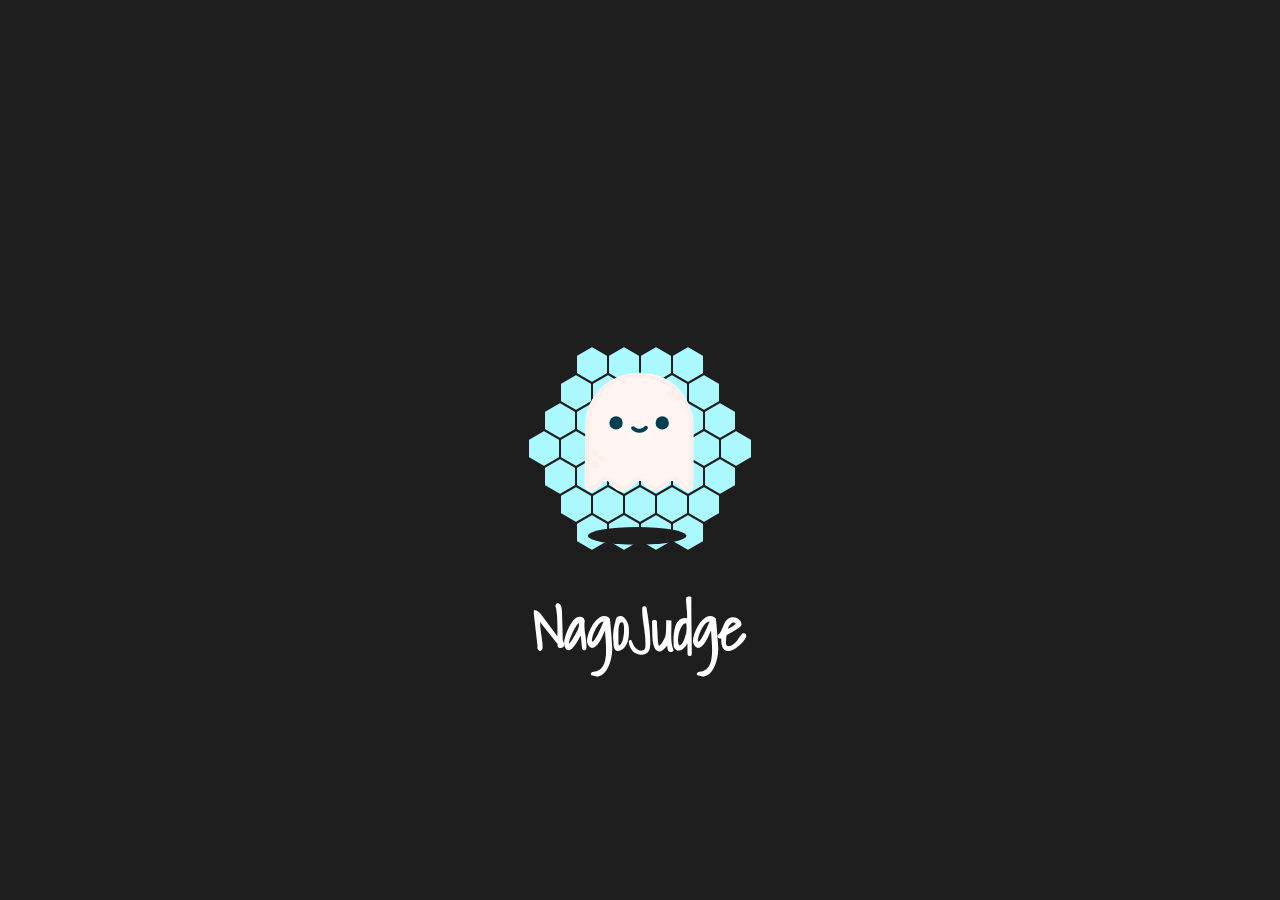
<file: NJudge/web/index.html>
<!doctype html>
<html>
    <head>
        <meta charset="UTF-8">
        <link rel="stylesheet" type="text/css" href="css/style.css">
        <link href='https://fonts.googleapis.com/css?family=Shadows+Into+Light' rel='stylesheet' type='text/css'>
        <link rel="icon" type="image/ico" href="img/logo-icon.png"/>
        <style>
            .title-main{
                color: #ffffff;
                font-family: 'Shadows Into Light', cursive;
                font-size: 30px;
            }
            .position-main{
                text-align: center;
                position: fixed;
                top: 60%;
                left: 35%;
                right: 35%;
            }
        </style>
        <title> NagoJudge </title>
    </head>
    <body>
        <div class="socket">
            <div class="gel center-gel">
                <div class="hex-brick h1"></div>
                <div class="hex-brick h2"></div>
                <div class="hex-brick h3"></div>
            </div>
            <div class="gel c1 r1">
                <div class="hex-brick h1"></div>
                <div class="hex-brick h2"></div>
                <div class="hex-brick h3"></div>
            </div>
            <div class="gel c2 r1">
                <div class="hex-brick h1"></div>
                <div class="hex-brick h2"></div>
                <div class="hex-brick h3"></div>
            </div>
            <div class="gel c3 r1">
                <div class="hex-brick h1"></div>
                <div class="hex-brick h2"></div>
                <div class="hex-brick h3"></div>
            </div>
            <div class="gel c4 r1">
                <div class="hex-brick h1"></div>
                <div class="hex-brick h2"></div>
                <div class="hex-brick h3"></div>
            </div>
            <div class="gel c5 r1">
                <div class="hex-brick h1"></div>
                <div class="hex-brick h2"></div>
                <div class="hex-brick h3"></div>
            </div>
            <div class="gel c6 r1">
                <div class="hex-brick h1"></div>
                <div class="hex-brick h2"></div>
                <div class="hex-brick h3"></div>
            </div>

            <div class="gel c7 r2">
                <div class="hex-brick h1"></div>
                <div class="hex-brick h2"></div>
                <div class="hex-brick h3"></div>
            </div>

            <div class="gel c8 r2">
                <div class="hex-brick h1"></div>
                <div class="hex-brick h2"></div>
                <div class="hex-brick h3"></div>
            </div>
            <div class="gel c9 r2">
                <div class="hex-brick h1"></div>
                <div class="hex-brick h2"></div>
                <div class="hex-brick h3"></div>
            </div>
            <div class="gel c10 r2">
                <div class="hex-brick h1"></div>
                <div class="hex-brick h2"></div>
                <div class="hex-brick h3"></div>
            </div>
            <div class="gel c11 r2">
                <div class="hex-brick h1"></div>
                <div class="hex-brick h2"></div>
                <div class="hex-brick h3"></div>
            </div>
            <div class="gel c12 r2">
                <div class="hex-brick h1"></div>
                <div class="hex-brick h2"></div>
                <div class="hex-brick h3"></div>
            </div>
            <div class="gel c13 r2">
                <div class="hex-brick h1"></div>
                <div class="hex-brick h2"></div>
                <div class="hex-brick h3"></div>
            </div>
            <div class="gel c14 r2">
                <div class="hex-brick h1"></div>
                <div class="hex-brick h2"></div>
                <div class="hex-brick h3"></div>
            </div>
            <div class="gel c15 r2">
                <div class="hex-brick h1"></div>
                <div class="hex-brick h2"></div>
                <div class="hex-brick h3"></div>
            </div>
            <div class="gel c16 r2">
                <div class="hex-brick h1"></div>
                <div class="hex-brick h2"></div>
                <div class="hex-brick h3"></div>
            </div>
            <div class="gel c17 r2">
                <div class="hex-brick h1"></div>
                <div class="hex-brick h2"></div>
                <div class="hex-brick h3"></div>
            </div>
            <div class="gel c18 r2">
                <div class="hex-brick h1"></div>
                <div class="hex-brick h2"></div>
                <div class="hex-brick h3"></div>
            </div>
            <div class="gel c19 r3">
                <div class="hex-brick h1"></div>
                <div class="hex-brick h2"></div>
                <div class="hex-brick h3"></div>
            </div>
            <div class="gel c20 r3">
                <div class="hex-brick h1"></div>
                <div class="hex-brick h2"></div>
                <div class="hex-brick h3"></div>
            </div>
            <div class="gel c21 r3">
                <div class="hex-brick h1"></div>
                <div class="hex-brick h2"></div>
                <div class="hex-brick h3"></div>
            </div>
            <div class="gel c22 r3">
                <div class="hex-brick h1"></div>
                <div class="hex-brick h2"></div>
                <div class="hex-brick h3"></div>
            </div>
            <div class="gel c23 r3">
                <div class="hex-brick h1"></div>
                <div class="hex-brick h2"></div>
                <div class="hex-brick h3"></div>
            </div>
            <div class="gel c24 r3">
                <div class="hex-brick h1"></div>
                <div class="hex-brick h2"></div>
                <div class="hex-brick h3"></div>
            </div>
            <div class="gel c25 r3">
                <div class="hex-brick h1"></div>
                <div class="hex-brick h2"></div>
                <div class="hex-brick h3"></div>
            </div>
            <div class="gel c26 r3">
                <div class="hex-brick h1"></div>
                <div class="hex-brick h2"></div>
                <div class="hex-brick h3"></div>
            </div>
            <div class="gel c28 r3">
                <div class="hex-brick h1"></div>
                <div class="hex-brick h2"></div>
                <div class="hex-brick h3"></div>
            </div>
            <div class="gel c29 r3">
                <div class="hex-brick h1"></div>
                <div class="hex-brick h2"></div>
                <div class="hex-brick h3"></div>
            </div>
            <div class="gel c30 r3">
                <div class="hex-brick h1"></div>
                <div class="hex-brick h2"></div>
                <div class="hex-brick h3"></div>
            </div>
            <div class="gel c31 r3">
                <div class="hex-brick h1"></div>
                <div class="hex-brick h2"></div>
                <div class="hex-brick h3"></div>
            </div>
            <div class="gel c32 r3">
                <div class="hex-brick h1"></div>
                <div class="hex-brick h2"></div>
                <div class="hex-brick h3"></div>
            </div>
            <div class="gel c33 r3">
                <div class="hex-brick h1"></div>
                <div class="hex-brick h2"></div>
                <div class="hex-brick h3"></div>
            </div>
            <div class="gel c34 r3">
                <div class="hex-brick h1"></div>
                <div class="hex-brick h2"></div>
                <div class="hex-brick h3"></div>
            </div>
            <div class="gel c35 r3">
                <div class="hex-brick h1"></div>
                <div class="hex-brick h2"></div>
                <div class="hex-brick h3"></div>
            </div>
            <div class="gel c36 r3">
                <div class="hex-brick h1"></div>
                <div class="hex-brick h2"></div>
                <div class="hex-brick h3"></div>
            </div>
            <div class="gel c37 r3">
                <div class="hex-brick h1"></div>
                <div class="hex-brick h2"></div>
                <div class="hex-brick h3"></div>
            </div>
        </div>


        <div>
            <div class="container">
                <svg class="ghost" version="1.1" id="Layer_1" xmlns="http://www.w3.org/2000/svg" xmlns:xlink="http://www.w3.org/1999/xlink" x="0px" y="0px"
                     width="127.433px" height="132.743px" viewBox="0 0 127.433 132.743" enable-background="new 0 0 127.433 132.743"
                     xml:space="preserve">
                <path fill="#FFF6F4" d="M116.223,125.064c1.032-1.183,1.323-2.73,1.391-3.747V54.76c0,0-4.625-34.875-36.125-44.375
                      s-66,6.625-72.125,44l-0.781,63.219c0.062,4.197,1.105,6.177,1.808,7.006c1.94,1.811,5.408,3.465,10.099-0.6
                      c7.5-6.5,8.375-10,12.75-6.875s5.875,9.75,13.625,9.25s12.75-9,13.75-9.625s4.375-1.875,7,1.25s5.375,8.25,12.875,7.875
                      s12.625-8.375,12.625-8.375s2.25-3.875,7.25,0.375s7.625,9.75,14.375,8.125C114.739,126.01,115.412,125.902,116.223,125.064z"/>
                <circle fill="#013E51" cx="86.238" cy="57.885" r="6.667"/>
                <circle fill="#013E51" cx="40.072" cy="57.885" r="6.667"/>
                <path fill="#013E51" d="M71.916,62.782c0.05-1.108-0.809-2.046-1.917-2.095c-0.673-0.03-1.28,0.279-1.667,0.771
                      c-0.758,0.766-2.483,2.235-4.696,2.358c-1.696,0.094-3.438-0.625-5.191-2.137c-0.003-0.003-0.007-0.006-0.011-0.009l0.002,0.005
                      c-0.332-0.294-0.757-0.488-1.235-0.509c-1.108-0.049-2.046,0.809-2.095,1.917c-0.032,0.724,0.327,1.37,0.887,1.749
                      c-0.001,0-0.002-0.001-0.003-0.001c2.221,1.871,4.536,2.88,6.912,2.986c0.333,0.014,0.67,0.012,1.007-0.01
                      c3.163-0.191,5.572-1.942,6.888-3.166l0.452-0.453c0.021-0.019,0.04-0.041,0.06-0.061l0.034-0.034
                      c-0.007,0.007-0.015,0.014-0.021,0.02C71.666,63.771,71.892,63.307,71.916,62.782z"/>
                <circle fill="#FCEFED" stroke="#FEEBE6" stroke-miterlimit="10" cx="18.614" cy="99.426" r="3.292"/>
                <circle fill="#FCEFED" stroke="#FEEBE6" stroke-miterlimit="10" cx="95.364" cy="28.676" r="3.291"/>
                <circle fill="#FCEFED" stroke="#FEEBE6" stroke-miterlimit="10" cx="24.739" cy="93.551" r="2.667"/>
                <circle fill="#FCEFED" stroke="#FEEBE6" stroke-miterlimit="10" cx="101.489" cy="33.051" r="2.666"/>
                <circle fill="#FCEFED" stroke="#FEEBE6" stroke-miterlimit="10" cx="18.738" cy="87.717" r="2.833"/>
                <path fill="#FCEFED" stroke="#FEEBE6" stroke-miterlimit="10" d="M116.279,55.814c-0.021-0.286-2.323-28.744-30.221-41.012
                      c-7.806-3.433-15.777-5.173-23.691-5.173c-16.889,0-30.283,7.783-37.187,15.067c-9.229,9.736-13.84,26.712-14.191,30.259
                      l-0.748,62.332c0.149,2.133,1.389,6.167,5.019,6.167c1.891,0,4.074-1.083,6.672-3.311c4.96-4.251,7.424-6.295,9.226-6.295
                      c1.339,0,2.712,1.213,5.102,3.762c4.121,4.396,7.461,6.355,10.833,6.355c2.713,0,5.311-1.296,7.942-3.962
                      c3.104-3.145,5.701-5.239,8.285-5.239c2.116,0,4.441,1.421,7.317,4.473c2.638,2.8,5.674,4.219,9.022,4.219
                      c4.835,0,8.991-2.959,11.27-5.728l0.086-0.104c1.809-2.2,3.237-3.938,5.312-3.938c2.208,0,5.271,1.942,9.359,5.936
                      c0.54,0.743,3.552,4.674,6.86,4.674c1.37,0,2.559-0.65,3.531-1.932l0.203-0.268L116.279,55.814z M114.281,121.405
                      c-0.526,0.599-1.096,0.891-1.734,0.891c-2.053,0-4.51-2.82-5.283-3.907l-0.116-0.136c-4.638-4.541-7.975-6.566-10.82-6.566
                      c-3.021,0-4.884,2.267-6.857,4.667l-0.086,0.104c-1.896,2.307-5.582,4.999-9.725,4.999c-2.775,0-5.322-1.208-7.567-3.59
                      c-3.325-3.528-6.03-5.102-8.772-5.102c-3.278,0-6.251,2.332-9.708,5.835c-2.236,2.265-4.368,3.366-6.518,3.366
                      c-2.772,0-5.664-1.765-9.374-5.723c-2.488-2.654-4.29-4.395-6.561-4.395c-2.515,0-5.045,2.077-10.527,6.777
                      c-2.727,2.337-4.426,2.828-5.37,2.828c-2.662,0-3.017-4.225-3.021-4.225l0.745-62.163c0.332-3.321,4.767-19.625,13.647-28.995
                      c3.893-4.106,10.387-8.632,18.602-11.504c-0.458,0.503-0.744,1.165-0.744,1.898c0,1.565,1.269,2.833,2.833,2.833
                      c1.564,0,2.833-1.269,2.833-2.833c0-1.355-0.954-2.485-2.226-2.764c4.419-1.285,9.269-2.074,14.437-2.074
                      c7.636,0,15.336,1.684,22.887,5.004c26.766,11.771,29.011,39.047,29.027,39.251V121.405z"/>
                </svg>

                <p class="shadowFrame"><svg version="1.1" class="shadow" id="Layer_1" xmlns="http://www.w3.org/2000/svg" xmlns:xlink="http://www.w3.org/1999/xlink" x="61px" y="20px"
                                            width="122.436px" height="39.744px" viewBox="0 0 122.436 39.744" enable-background="new 0 0 122.436 39.744"
                                            xml:space="preserve">
                    <ellipse fill="#1e1e1e" cx="61.128" cy="19.872" rx="49.25" ry="8.916"/>
                    </svg>
                </p>
            </div>
        </div>
        <div class="title-main position-main">
            <h1> NagoJudge </h1>
        </div>


    </body>
</html>
</file>
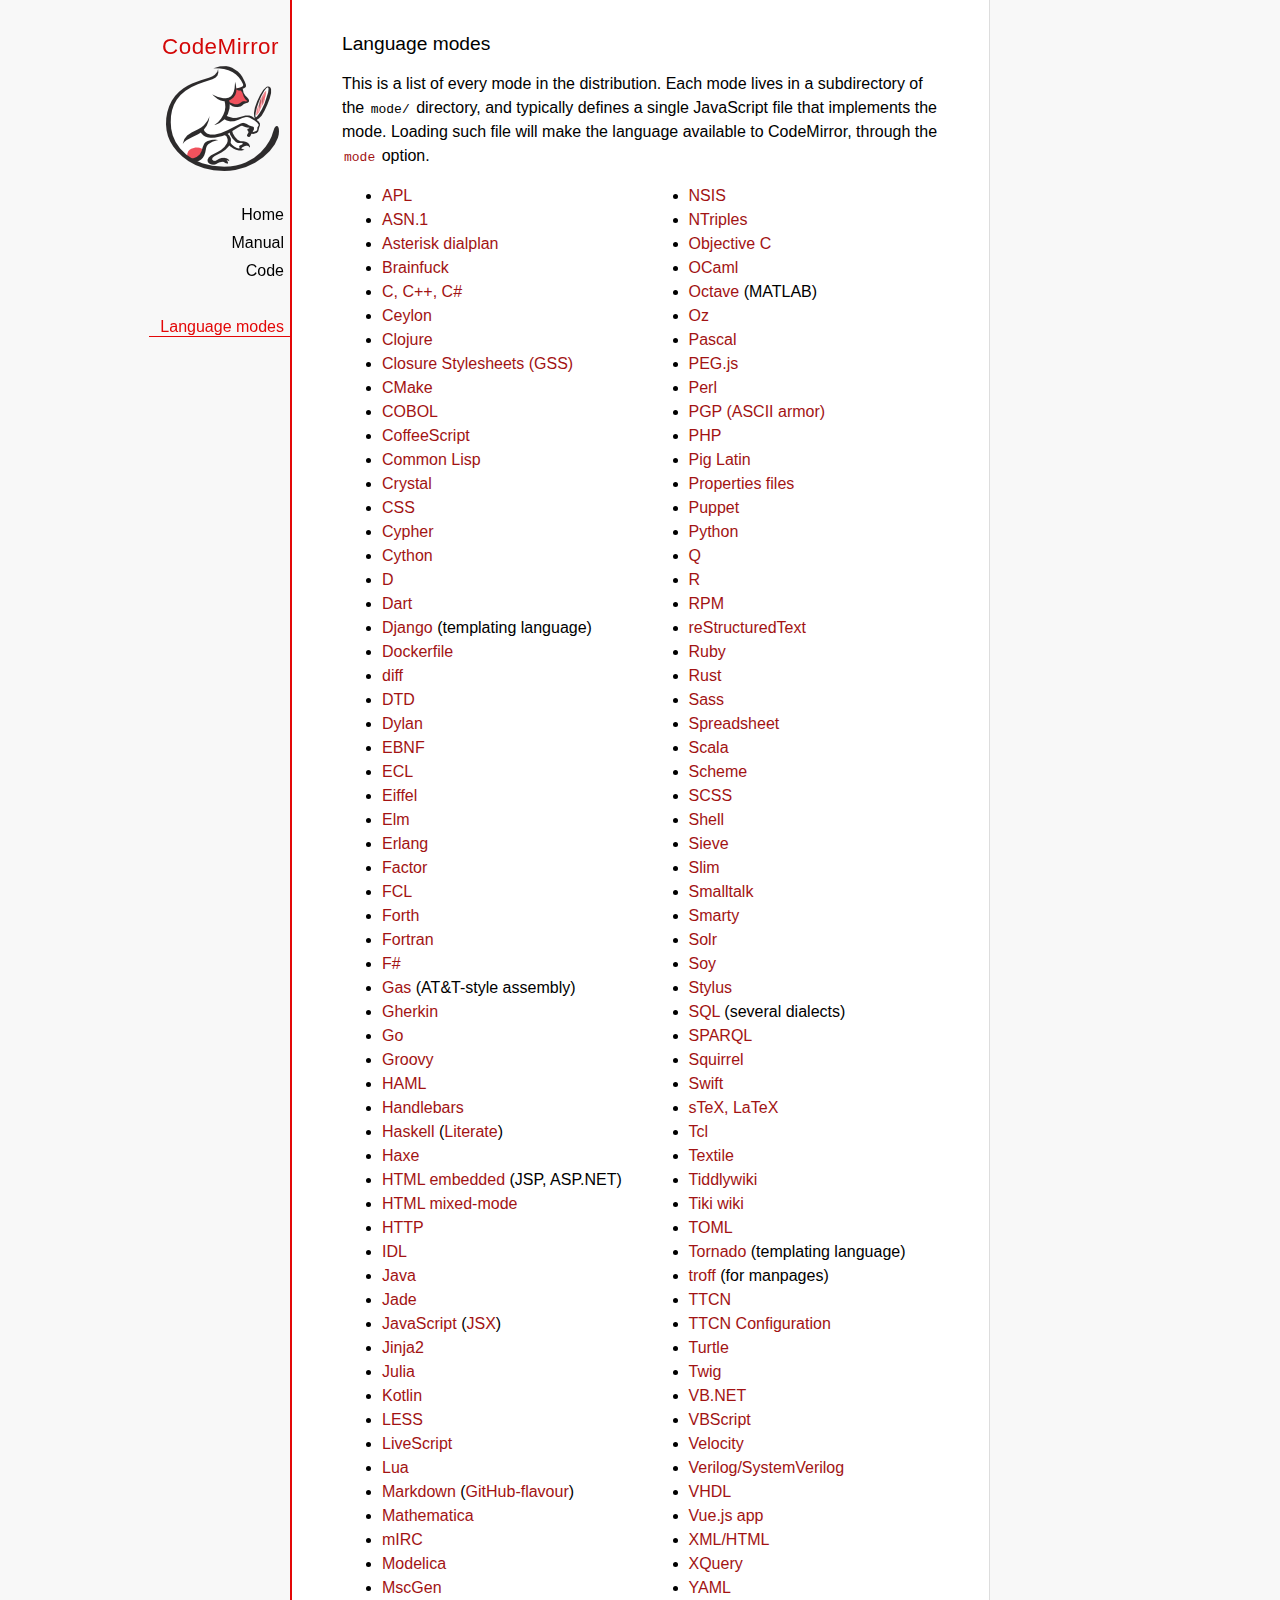
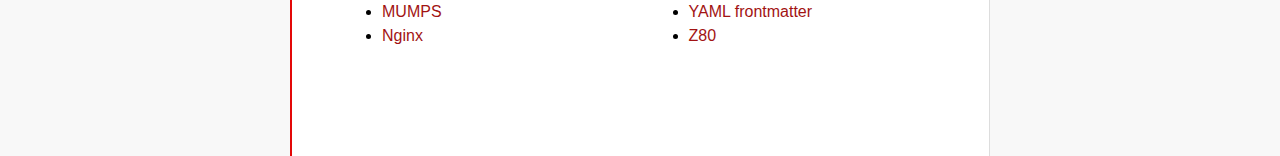
<file: NJLive/web/tools/frameworks/codemirror/mode/index.html>
<!doctype html>

<title>CodeMirror: Language Modes</title>
<meta charset="utf-8"/>
<link rel=stylesheet href="../doc/docs.css">

<div id=nav>
  <a href="http://codemirror.net"><h1>CodeMirror</h1><img id=logo src="../doc/logo.png"></a>

  <ul>
    <li><a href="../index.html">Home</a>
    <li><a href="../doc/manual.html">Manual</a>
    <li><a href="https://github.com/codemirror/codemirror">Code</a>
  </ul>
  <ul>
    <li><a class=active href="#">Language modes</a>
  </ul>
</div>

<article>

  <h2>Language modes</h2>

  <p>This is a list of every mode in the distribution. Each mode lives
in a subdirectory of the <code>mode/</code> directory, and typically
defines a single JavaScript file that implements the mode. Loading
such file will make the language available to CodeMirror, through
the <a href="../doc/manual.html#option_mode"><code>mode</code></a>
option.</p>

  <div style="-webkit-columns: 100px 2; -moz-columns: 100px 2; columns: 100px 2;">
    <ul style="margin-top: 0">
      <li><a href="apl/index.html">APL</a></li>
      <li><a href="asn.1/index.html">ASN.1</a></li>
      <li><a href="asterisk/index.html">Asterisk dialplan</a></li>
      <li><a href="brainfuck/index.html">Brainfuck</a></li>
      <li><a href="clike/index.html">C, C++, C#</a></li>
      <li><a href="clike/index.html">Ceylon</a></li>
      <li><a href="clojure/index.html">Clojure</a></li>
      <li><a href="css/gss.html">Closure Stylesheets (GSS)</a></li>
      <li><a href="cmake/index.html">CMake</a></li>
      <li><a href="cobol/index.html">COBOL</a></li>
      <li><a href="coffeescript/index.html">CoffeeScript</a></li>
      <li><a href="commonlisp/index.html">Common Lisp</a></li>
      <li><a href="crystal/index.html">Crystal</a></li>
      <li><a href="css/index.html">CSS</a></li>
      <li><a href="cypher/index.html">Cypher</a></li>
      <li><a href="python/index.html">Cython</a></li>
      <li><a href="d/index.html">D</a></li>
      <li><a href="dart/index.html">Dart</a></li>
      <li><a href="django/index.html">Django</a> (templating language)</li>
      <li><a href="dockerfile/index.html">Dockerfile</a></li>
      <li><a href="diff/index.html">diff</a></li>
      <li><a href="dtd/index.html">DTD</a></li>
      <li><a href="dylan/index.html">Dylan</a></li>
      <li><a href="ebnf/index.html">EBNF</a></li>
      <li><a href="ecl/index.html">ECL</a></li>
      <li><a href="eiffel/index.html">Eiffel</a></li>
      <li><a href="elm/index.html">Elm</a></li>
      <li><a href="erlang/index.html">Erlang</a></li>
      <li><a href="factor/index.html">Factor</a></li>
      <li><a href="fcl/index.html">FCL</a></li>
      <li><a href="forth/index.html">Forth</a></li>
      <li><a href="fortran/index.html">Fortran</a></li>
      <li><a href="mllike/index.html">F#</a></li>
      <li><a href="gas/index.html">Gas</a> (AT&amp;T-style assembly)</li>
      <li><a href="gherkin/index.html">Gherkin</a></li>
      <li><a href="go/index.html">Go</a></li>
      <li><a href="groovy/index.html">Groovy</a></li>
      <li><a href="haml/index.html">HAML</a></li>
      <li><a href="handlebars/index.html">Handlebars</a></li>
      <li><a href="haskell/index.html">Haskell</a> (<a href="haskell-literate/index.html">Literate</a>)</li>
      <li><a href="haxe/index.html">Haxe</a></li>
      <li><a href="htmlembedded/index.html">HTML embedded</a> (JSP, ASP.NET)</li>
      <li><a href="htmlmixed/index.html">HTML mixed-mode</a></li>
      <li><a href="http/index.html">HTTP</a></li>
      <li><a href="idl/index.html">IDL</a></li>
      <li><a href="clike/index.html">Java</a></li>
      <li><a href="jade/index.html">Jade</a></li>
      <li><a href="javascript/index.html">JavaScript</a> (<a href="jsx/index.html">JSX</a>)</li>
      <li><a href="jinja2/index.html">Jinja2</a></li>
      <li><a href="julia/index.html">Julia</a></li>
      <li><a href="kotlin/index.html">Kotlin</a></li>
      <li><a href="css/less.html">LESS</a></li>
      <li><a href="livescript/index.html">LiveScript</a></li>
      <li><a href="lua/index.html">Lua</a></li>
      <li><a href="markdown/index.html">Markdown</a> (<a href="gfm/index.html">GitHub-flavour</a>)</li>
      <li><a href="mathematica/index.html">Mathematica</a></li>
      <li><a href="mirc/index.html">mIRC</a></li>
      <li><a href="modelica/index.html">Modelica</a></li>
      <li><a href="mscgen/index.html">MscGen</a></li>
      <li><a href="mumps/index.html">MUMPS</a></li>
      <li><a href="nginx/index.html">Nginx</a></li>
      <li><a href="nsis/index.html">NSIS</a></li>
      <li><a href="ntriples/index.html">NTriples</a></li>
      <li><a href="clike/index.html">Objective C</a></li>
      <li><a href="mllike/index.html">OCaml</a></li>
      <li><a href="octave/index.html">Octave</a> (MATLAB)</li>
      <li><a href="oz/index.html">Oz</a></li>
      <li><a href="pascal/index.html">Pascal</a></li>
      <li><a href="pegjs/index.html">PEG.js</a></li>
      <li><a href="perl/index.html">Perl</a></li>
      <li><a href="asciiarmor/index.html">PGP (ASCII armor)</a></li>
      <li><a href="php/index.html">PHP</a></li>
      <li><a href="pig/index.html">Pig Latin</a></li>
      <li><a href="properties/index.html">Properties files</a></li>
      <li><a href="puppet/index.html">Puppet</a></li>
      <li><a href="python/index.html">Python</a></li>
      <li><a href="q/index.html">Q</a></li>
      <li><a href="r/index.html">R</a></li>
      <li><a href="rpm/index.html">RPM</a></li>
      <li><a href="rst/index.html">reStructuredText</a></li>
      <li><a href="ruby/index.html">Ruby</a></li>
      <li><a href="rust/index.html">Rust</a></li>
      <li><a href="sass/index.html">Sass</a></li>
      <li><a href="spreadsheet/index.html">Spreadsheet</a></li>
      <li><a href="clike/scala.html">Scala</a></li>
      <li><a href="scheme/index.html">Scheme</a></li>
      <li><a href="css/scss.html">SCSS</a></li>
      <li><a href="shell/index.html">Shell</a></li>
      <li><a href="sieve/index.html">Sieve</a></li>
      <li><a href="slim/index.html">Slim</a></li>
      <li><a href="smalltalk/index.html">Smalltalk</a></li>
      <li><a href="smarty/index.html">Smarty</a></li>
      <li><a href="solr/index.html">Solr</a></li>
      <li><a href="soy/index.html">Soy</a></li>
      <li><a href="stylus/index.html">Stylus</a></li>
      <li><a href="sql/index.html">SQL</a> (several dialects)</li>
      <li><a href="sparql/index.html">SPARQL</a></li>
      <li><a href="clike/index.html">Squirrel</a></li>
      <li><a href="swift/index.html">Swift</a></li>
      <li><a href="stex/index.html">sTeX, LaTeX</a></li>
      <li><a href="tcl/index.html">Tcl</a></li>
      <li><a href="textile/index.html">Textile</a></li>
      <li><a href="tiddlywiki/index.html">Tiddlywiki</a></li>
      <li><a href="tiki/index.html">Tiki wiki</a></li>
      <li><a href="toml/index.html">TOML</a></li>
      <li><a href="tornado/index.html">Tornado</a> (templating language)</li>
      <li><a href="troff/index.html">troff</a> (for manpages)</li>
      <li><a href="ttcn/index.html">TTCN</a></li>
      <li><a href="ttcn-cfg/index.html">TTCN Configuration</a></li>
      <li><a href="turtle/index.html">Turtle</a></li>
      <li><a href="twig/index.html">Twig</a></li>
      <li><a href="vb/index.html">VB.NET</a></li>
      <li><a href="vbscript/index.html">VBScript</a></li>
      <li><a href="velocity/index.html">Velocity</a></li>
      <li><a href="verilog/index.html">Verilog/SystemVerilog</a></li>
      <li><a href="vhdl/index.html">VHDL</a></li>
      <li><a href="vue/index.html">Vue.js app</a></li>
      <li><a href="xml/index.html">XML/HTML</a></li>
      <li><a href="xquery/index.html">XQuery</a></li>
      <li><a href="yaml/index.html">YAML</a></li>
      <li><a href="yaml-frontmatter/index.html">YAML frontmatter</a></li>
      <li><a href="z80/index.html">Z80</a></li>
    </ul>
  </div>

</article>
</file>
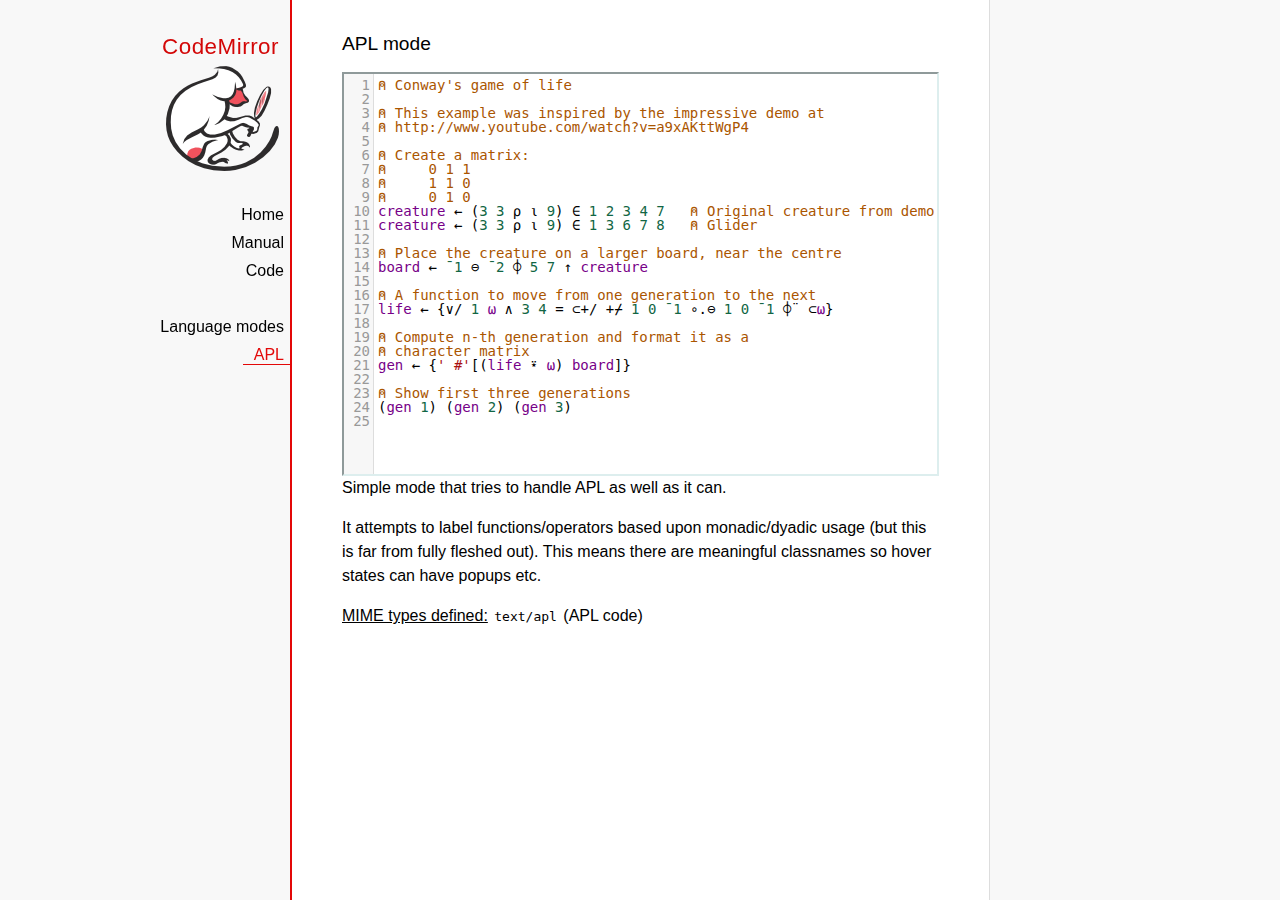
<file: NJLive/web/tools/frameworks/codemirror/mode/apl/index.html>
<!doctype html>

<title>CodeMirror: APL mode</title>
<meta charset="utf-8"/>
<link rel=stylesheet href="../../doc/docs.css">

<link rel="stylesheet" href="../../lib/codemirror.css">
<script src="../../lib/codemirror.js"></script>
<script src="../../addon/edit/matchbrackets.js"></script>
<script src="./apl.js"></script>
<style>
	.CodeMirror { border: 2px inset #dee; }
    </style>
<div id=nav>
  <a href="http://codemirror.net"><h1>CodeMirror</h1><img id=logo src="../../doc/logo.png"></a>

  <ul>
    <li><a href="../../index.html">Home</a>
    <li><a href="../../doc/manual.html">Manual</a>
    <li><a href="https://github.com/codemirror/codemirror">Code</a>
  </ul>
  <ul>
    <li><a href="../index.html">Language modes</a>
    <li><a class=active href="#">APL</a>
  </ul>
</div>

<article>
<h2>APL mode</h2>
<form><textarea id="code" name="code">
⍝ Conway's game of life

⍝ This example was inspired by the impressive demo at
⍝ http://www.youtube.com/watch?v=a9xAKttWgP4

⍝ Create a matrix:
⍝     0 1 1
⍝     1 1 0
⍝     0 1 0
creature ← (3 3 ⍴ ⍳ 9) ∈ 1 2 3 4 7   ⍝ Original creature from demo
creature ← (3 3 ⍴ ⍳ 9) ∈ 1 3 6 7 8   ⍝ Glider

⍝ Place the creature on a larger board, near the centre
board ← ¯1 ⊖ ¯2 ⌽ 5 7 ↑ creature

⍝ A function to move from one generation to the next
life ← {∨/ 1 ⍵ ∧ 3 4 = ⊂+/ +⌿ 1 0 ¯1 ∘.⊖ 1 0 ¯1 ⌽¨ ⊂⍵}

⍝ Compute n-th generation and format it as a
⍝ character matrix
gen ← {' #'[(life ⍣ ⍵) board]}

⍝ Show first three generations
(gen 1) (gen 2) (gen 3)
</textarea></form>

    <script>
      var editor = CodeMirror.fromTextArea(document.getElementById("code"), {
        lineNumbers: true,
        matchBrackets: true,
        mode: "text/apl"
      });
    </script>

    <p>Simple mode that tries to handle APL as well as it can.</p>
    <p>It attempts to label functions/operators based upon
    monadic/dyadic usage (but this is far from fully fleshed out).
    This means there are meaningful classnames so hover states can
    have popups etc.</p>

    <p><strong>MIME types defined:</strong> <code>text/apl</code> (APL code)</p>
  </article>
</file>
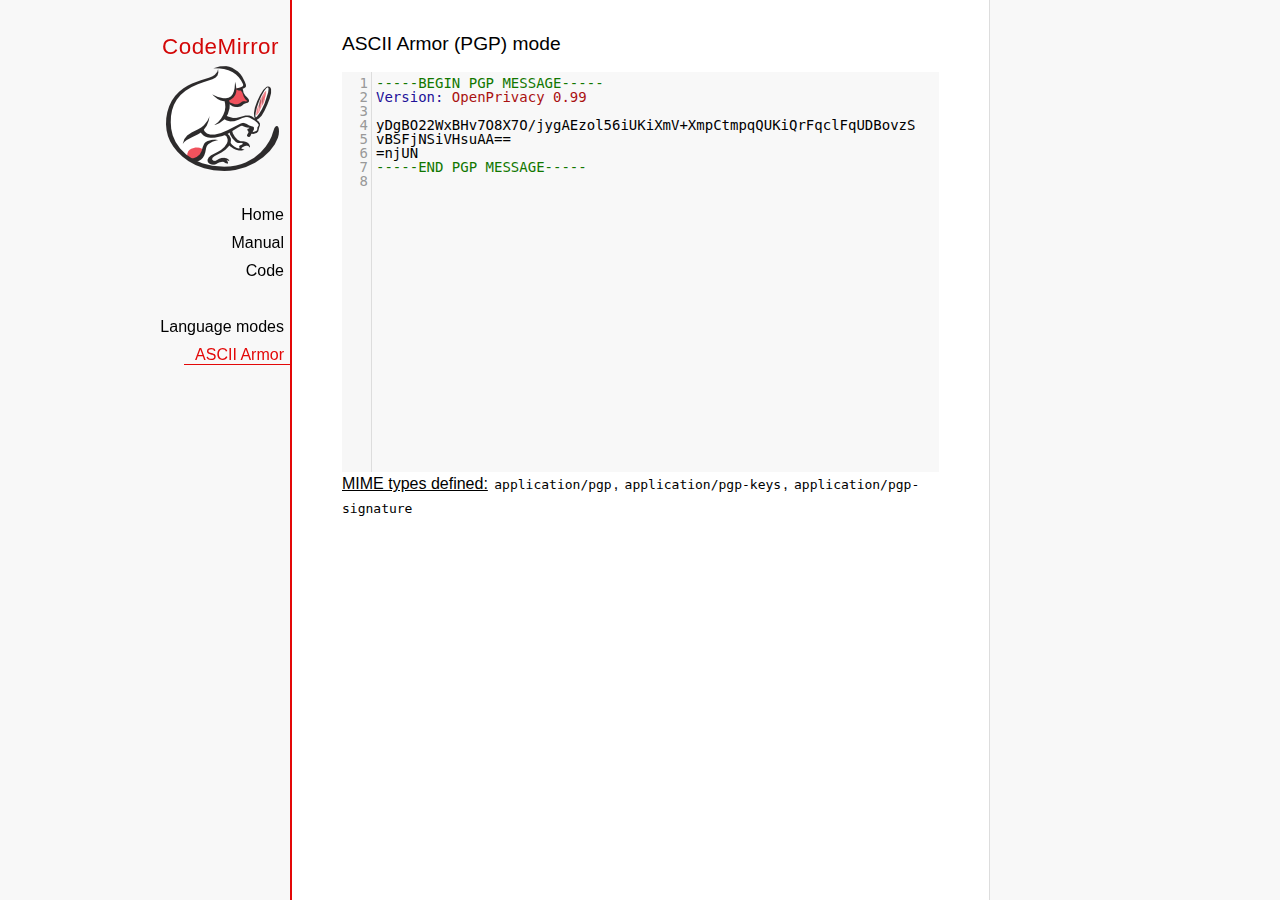
<file: NJLive/web/tools/frameworks/codemirror/mode/asciiarmor/index.html>
<!doctype html>

<title>CodeMirror: ASCII Armor (PGP) mode</title>
<meta charset="utf-8"/>
<link rel=stylesheet href="../../doc/docs.css">

<link rel="stylesheet" href="../../lib/codemirror.css">
<script src="../../lib/codemirror.js"></script>
<script src="asciiarmor.js"></script>
<style>.CodeMirror {background: #f8f8f8;}</style>
<div id=nav>
  <a href="http://codemirror.net"><h1>CodeMirror</h1><img id=logo src="../../doc/logo.png"></a>

  <ul>
    <li><a href="../../index.html">Home</a>
    <li><a href="../../doc/manual.html">Manual</a>
    <li><a href="https://github.com/codemirror/codemirror">Code</a>
  </ul>
  <ul>
    <li><a href="../index.html">Language modes</a>
    <li><a class=active href="#">ASCII Armor</a>
  </ul>
</div>

<article>
<h2>ASCII Armor (PGP) mode</h2>
<form><textarea id="code" name="code">
-----BEGIN PGP MESSAGE-----
Version: OpenPrivacy 0.99

yDgBO22WxBHv7O8X7O/jygAEzol56iUKiXmV+XmpCtmpqQUKiQrFqclFqUDBovzS
vBSFjNSiVHsuAA==
=njUN
-----END PGP MESSAGE-----
</textarea></form>

<script>
var editor = CodeMirror.fromTextArea(document.getElementById("code"), {
  lineNumbers: true
});
</script>

<p><strong>MIME types
defined:</strong> <code>application/pgp</code>, <code>application/pgp-keys</code>, <code>application/pgp-signature</code></p>

</article>
</file>
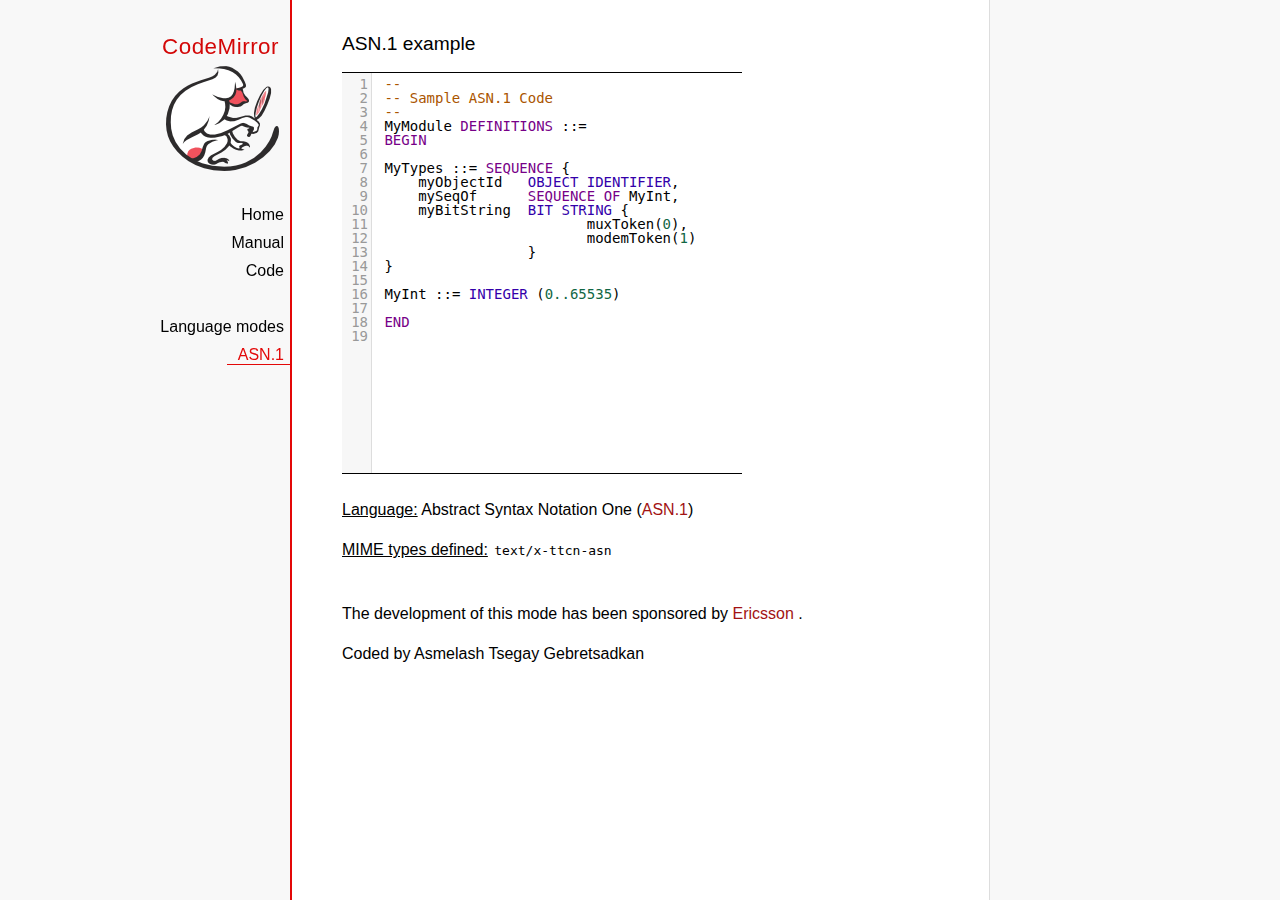
<file: NJLive/web/tools/frameworks/codemirror/mode/asn.1/index.html>
﻿<!doctype html>

<title>CodeMirror: ASN.1 mode</title>
<meta charset="utf-8"/>
<link rel=stylesheet href="../../doc/docs.css">

<link rel="stylesheet" href="../../lib/codemirror.css">
<script src="../../lib/codemirror.js"></script>
<script src="asn.1.js"></script>
<style type="text/css">
    .CodeMirror {
        border-top: 1px solid black;
        border-bottom: 1px solid black;
    }
</style>
<div id=nav>
    <a href="http://codemirror.net"><h1>CodeMirror</h1>
        <img id=logo src="../../doc/logo.png">
    </a>

    <ul>
        <li><a href="../../index.html">Home</a>
        <li><a href="../../doc/manual.html">Manual</a>
        <li><a href="https://github.com/codemirror/codemirror">Code</a>
    </ul>
    <ul>
        <li><a href="../index.html">Language modes</a>
        <li><a class=active href="http://en.wikipedia.org/wiki/Abstract_Syntax_Notation_One">ASN.1</a>
    </ul>
</div>
<article>
    <h2>ASN.1 example</h2>
    <div>
        <textarea id="ttcn-asn-code">
 --
 -- Sample ASN.1 Code
 --
 MyModule DEFINITIONS ::=
 BEGIN

 MyTypes ::= SEQUENCE {
     myObjectId   OBJECT IDENTIFIER,
     mySeqOf      SEQUENCE OF MyInt,
     myBitString  BIT STRING {
                         muxToken(0),
                         modemToken(1)
                  }
 }

 MyInt ::= INTEGER (0..65535)

 END
        </textarea>
    </div>

    <script>
        var ttcnEditor = CodeMirror.fromTextArea(document.getElementById("ttcn-asn-code"), {
            lineNumbers: true,
            matchBrackets: true,
            mode: "text/x-ttcn-asn"
        });
        ttcnEditor.setSize(400, 400);
        var mac = CodeMirror.keyMap.default == CodeMirror.keyMap.macDefault;
        CodeMirror.keyMap.default[(mac ? "Cmd" : "Ctrl") + "-Space"] = "autocomplete";
    </script>
    <br/>
    <p><strong>Language:</strong> Abstract Syntax Notation One
        (<a href="http://www.itu.int/en/ITU-T/asn1/Pages/introduction.aspx">ASN.1</a>)
    </p>
    <p><strong>MIME types defined:</strong> <code>text/x-ttcn-asn</code></p>

    <br/>
    <p>The development of this mode has been sponsored by <a href="http://www.ericsson.com/">Ericsson
    </a>.</p>
    <p>Coded by Asmelash Tsegay Gebretsadkan </p>
</article>
</file>
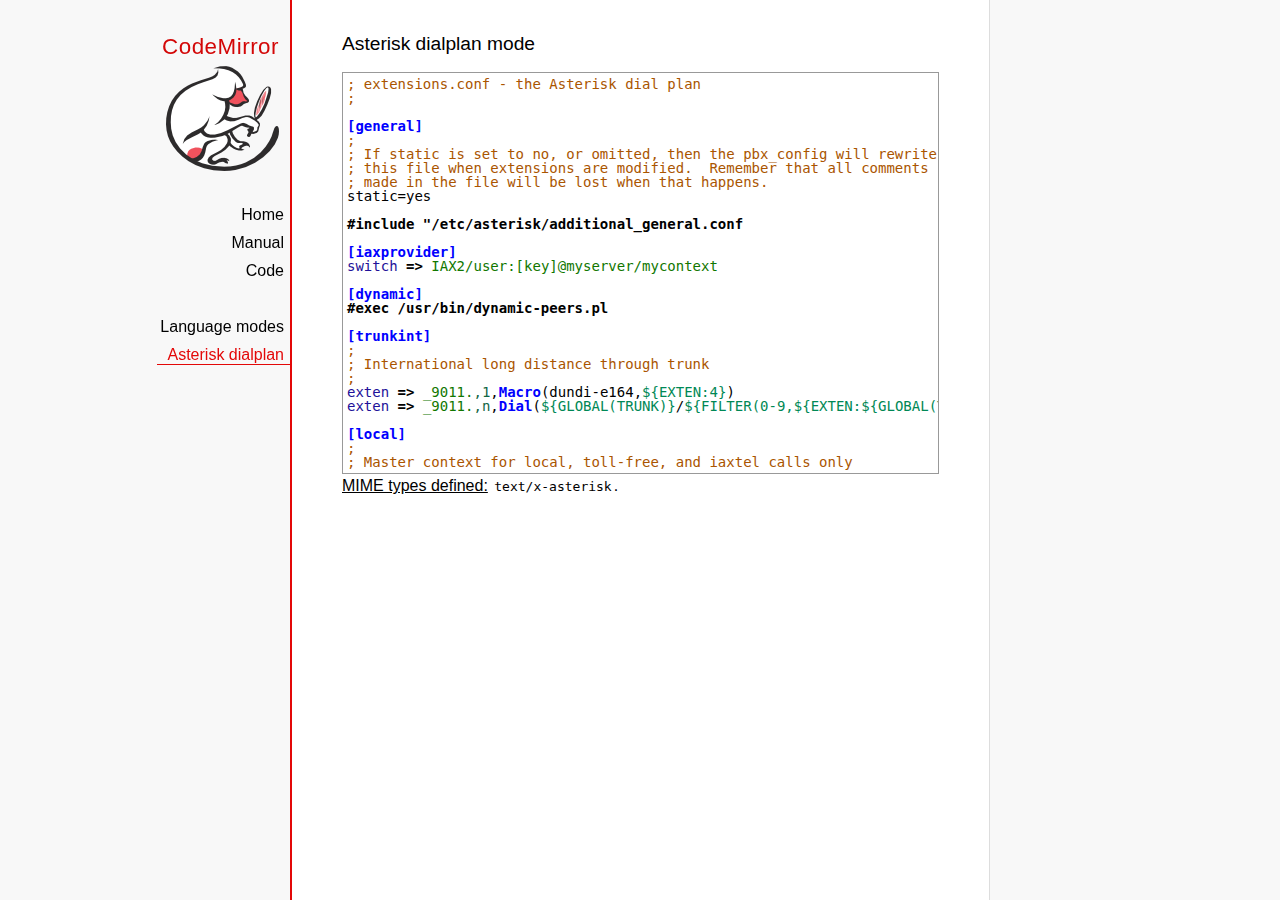
<file: NJLive/web/tools/frameworks/codemirror/mode/asterisk/index.html>
<!doctype html>

<title>CodeMirror: Asterisk dialplan mode</title>
<meta charset="utf-8"/>
<link rel=stylesheet href="../../doc/docs.css">

<link rel="stylesheet" href="../../lib/codemirror.css">
<script src="../../lib/codemirror.js"></script>
<script src="asterisk.js"></script>
<style>
      .CodeMirror {border: 1px solid #999;}
      .cm-s-default span.cm-arrow { color: red; }
    </style>
<div id=nav>
  <a href="http://codemirror.net"><h1>CodeMirror</h1><img id=logo src="../../doc/logo.png"></a>

  <ul>
    <li><a href="../../index.html">Home</a>
    <li><a href="../../doc/manual.html">Manual</a>
    <li><a href="https://github.com/codemirror/codemirror">Code</a>
  </ul>
  <ul>
    <li><a href="../index.html">Language modes</a>
    <li><a class=active href="#">Asterisk dialplan</a>
  </ul>
</div>

<article>
<h2>Asterisk dialplan mode</h2>
<form><textarea id="code" name="code">
; extensions.conf - the Asterisk dial plan
;

[general]
;
; If static is set to no, or omitted, then the pbx_config will rewrite
; this file when extensions are modified.  Remember that all comments
; made in the file will be lost when that happens.
static=yes

#include "/etc/asterisk/additional_general.conf

[iaxprovider]
switch => IAX2/user:[key]@myserver/mycontext

[dynamic]
#exec /usr/bin/dynamic-peers.pl

[trunkint]
;
; International long distance through trunk
;
exten => _9011.,1,Macro(dundi-e164,${EXTEN:4})
exten => _9011.,n,Dial(${GLOBAL(TRUNK)}/${FILTER(0-9,${EXTEN:${GLOBAL(TRUNKMSD)}})})

[local]
;
; Master context for local, toll-free, and iaxtel calls only
;
ignorepat => 9
include => default

[demo]
include => stdexten
;
; We start with what to do when a call first comes in.
;
exten => s,1,Wait(1)			; Wait a second, just for fun
same  => n,Answer			; Answer the line
same  => n,Set(TIMEOUT(digit)=5)	; Set Digit Timeout to 5 seconds
same  => n,Set(TIMEOUT(response)=10)	; Set Response Timeout to 10 seconds
same  => n(restart),BackGround(demo-congrats)	; Play a congratulatory message
same  => n(instruct),BackGround(demo-instruct)	; Play some instructions
same  => n,WaitExten			; Wait for an extension to be dialed.

exten => 2,1,BackGround(demo-moreinfo)	; Give some more information.
exten => 2,n,Goto(s,instruct)

exten => 3,1,Set(LANGUAGE()=fr)		; Set language to french
exten => 3,n,Goto(s,restart)		; Start with the congratulations

exten => 1000,1,Goto(default,s,1)
;
; We also create an example user, 1234, who is on the console and has
; voicemail, etc.
;
exten => 1234,1,Playback(transfer,skip)		; "Please hold while..."
					; (but skip if channel is not up)
exten => 1234,n,Gosub(${EXTEN},stdexten(${GLOBAL(CONSOLE)}))
exten => 1234,n,Goto(default,s,1)		; exited Voicemail

exten => 1235,1,Voicemail(1234,u)		; Right to voicemail

exten => 1236,1,Dial(Console/dsp)		; Ring forever
exten => 1236,n,Voicemail(1234,b)		; Unless busy

;
; # for when they're done with the demo
;
exten => #,1,Playback(demo-thanks)	; "Thanks for trying the demo"
exten => #,n,Hangup			; Hang them up.

;
; A timeout and "invalid extension rule"
;
exten => t,1,Goto(#,1)			; If they take too long, give up
exten => i,1,Playback(invalid)		; "That's not valid, try again"

;
; Create an extension, 500, for dialing the
; Asterisk demo.
;
exten => 500,1,Playback(demo-abouttotry); Let them know what's going on
exten => 500,n,Dial(IAX2/guest@pbx.digium.com/s@default)	; Call the Asterisk demo
exten => 500,n,Playback(demo-nogo)	; Couldn't connect to the demo site
exten => 500,n,Goto(s,6)		; Return to the start over message.

;
; Create an extension, 600, for evaluating echo latency.
;
exten => 600,1,Playback(demo-echotest)	; Let them know what's going on
exten => 600,n,Echo			; Do the echo test
exten => 600,n,Playback(demo-echodone)	; Let them know it's over
exten => 600,n,Goto(s,6)		; Start over

;
;	You can use the Macro Page to intercom a individual user
exten => 76245,1,Macro(page,SIP/Grandstream1)
; or if your peernames are the same as extensions
exten => _7XXX,1,Macro(page,SIP/${EXTEN})
;
;
; System Wide Page at extension 7999
;
exten => 7999,1,Set(TIMEOUT(absolute)=60)
exten => 7999,2,Page(Local/Grandstream1@page&Local/Xlite1@page&Local/1234@page/n,d)

; Give voicemail at extension 8500
;
exten => 8500,1,VoicemailMain
exten => 8500,n,Goto(s,6)

    </textarea></form>
    <script>
      var editor = CodeMirror.fromTextArea(document.getElementById("code"), {
        mode: "text/x-asterisk",
        matchBrackets: true,
        lineNumber: true
      });
    </script>

    <p><strong>MIME types defined:</strong> <code>text/x-asterisk</code>.</p>

  </article>
</file>
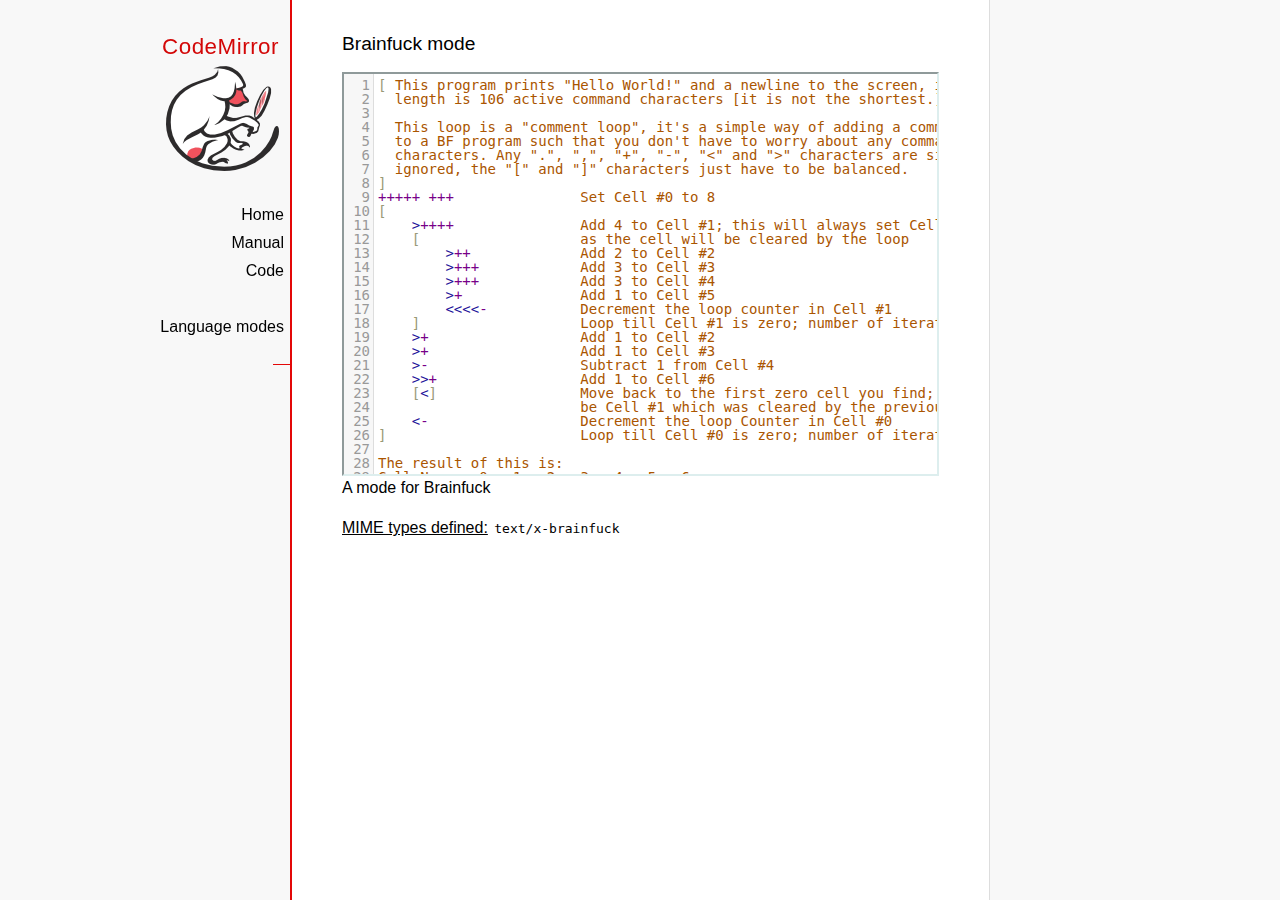
<file: NJLive/web/tools/frameworks/codemirror/mode/brainfuck/index.html>
<!doctype html>

<title>CodeMirror: Brainfuck mode</title>
<meta charset="utf-8"/>
<link rel=stylesheet href="../../doc/docs.css">

<link rel="stylesheet" href="../../lib/codemirror.css">
<script src="../../lib/codemirror.js"></script>
<script src="../../addon/edit/matchbrackets.js"></script>
<script src="./brainfuck.js"></script>
<style>
	.CodeMirror { border: 2px inset #dee; }
    </style>
<div id=nav>
  <a href="http://codemirror.net"><h1>CodeMirror</h1><img id=logo src="../../doc/logo.png"></a>

  <ul>
    <li><a href="../../index.html">Home</a>
    <li><a href="../../doc/manual.html">Manual</a>
    <li><a href="https://github.com/codemirror/codemirror">Code</a>
  </ul>
  <ul>
    <li><a href="../index.html">Language modes</a>
    <li><a class=active href="#"></a>
  </ul>
</div>

<article>
<h2>Brainfuck mode</h2>
<form><textarea id="code" name="code">
[ This program prints "Hello World!" and a newline to the screen, its
  length is 106 active command characters [it is not the shortest.]

  This loop is a "comment loop", it's a simple way of adding a comment
  to a BF program such that you don't have to worry about any command
  characters. Any ".", ",", "+", "-", "&lt;" and "&gt;" characters are simply
  ignored, the "[" and "]" characters just have to be balanced.
]
+++++ +++               Set Cell #0 to 8
[
    &gt;++++               Add 4 to Cell #1; this will always set Cell #1 to 4
    [                   as the cell will be cleared by the loop
        &gt;++             Add 2 to Cell #2
        &gt;+++            Add 3 to Cell #3
        &gt;+++            Add 3 to Cell #4
        &gt;+              Add 1 to Cell #5
        &lt;&lt;&lt;&lt;-           Decrement the loop counter in Cell #1
    ]                   Loop till Cell #1 is zero; number of iterations is 4
    &gt;+                  Add 1 to Cell #2
    &gt;+                  Add 1 to Cell #3
    &gt;-                  Subtract 1 from Cell #4
    &gt;&gt;+                 Add 1 to Cell #6
    [&lt;]                 Move back to the first zero cell you find; this will
                        be Cell #1 which was cleared by the previous loop
    &lt;-                  Decrement the loop Counter in Cell #0
]                       Loop till Cell #0 is zero; number of iterations is 8

The result of this is:
Cell No :   0   1   2   3   4   5   6
Contents:   0   0  72 104  88  32   8
Pointer :   ^

&gt;&gt;.                     Cell #2 has value 72 which is 'H'
&gt;---.                   Subtract 3 from Cell #3 to get 101 which is 'e'
+++++++..+++.           Likewise for 'llo' from Cell #3
&gt;&gt;.                     Cell #5 is 32 for the space
&lt;-.                     Subtract 1 from Cell #4 for 87 to give a 'W'
&lt;.                      Cell #3 was set to 'o' from the end of 'Hello'
+++.------.--------.    Cell #3 for 'rl' and 'd'
&gt;&gt;+.                    Add 1 to Cell #5 gives us an exclamation point
&gt;++.                    And finally a newline from Cell #6
</textarea></form>

    <script>
      var editor = CodeMirror.fromTextArea(document.getElementById("code"), {
        lineNumbers: true,
        matchBrackets: true,
        mode: "text/x-brainfuck"
      });
    </script>

    <p>A mode for Brainfuck</p>

    <p><strong>MIME types defined:</strong> <code>text/x-brainfuck</code></p>
  </article>
</file>
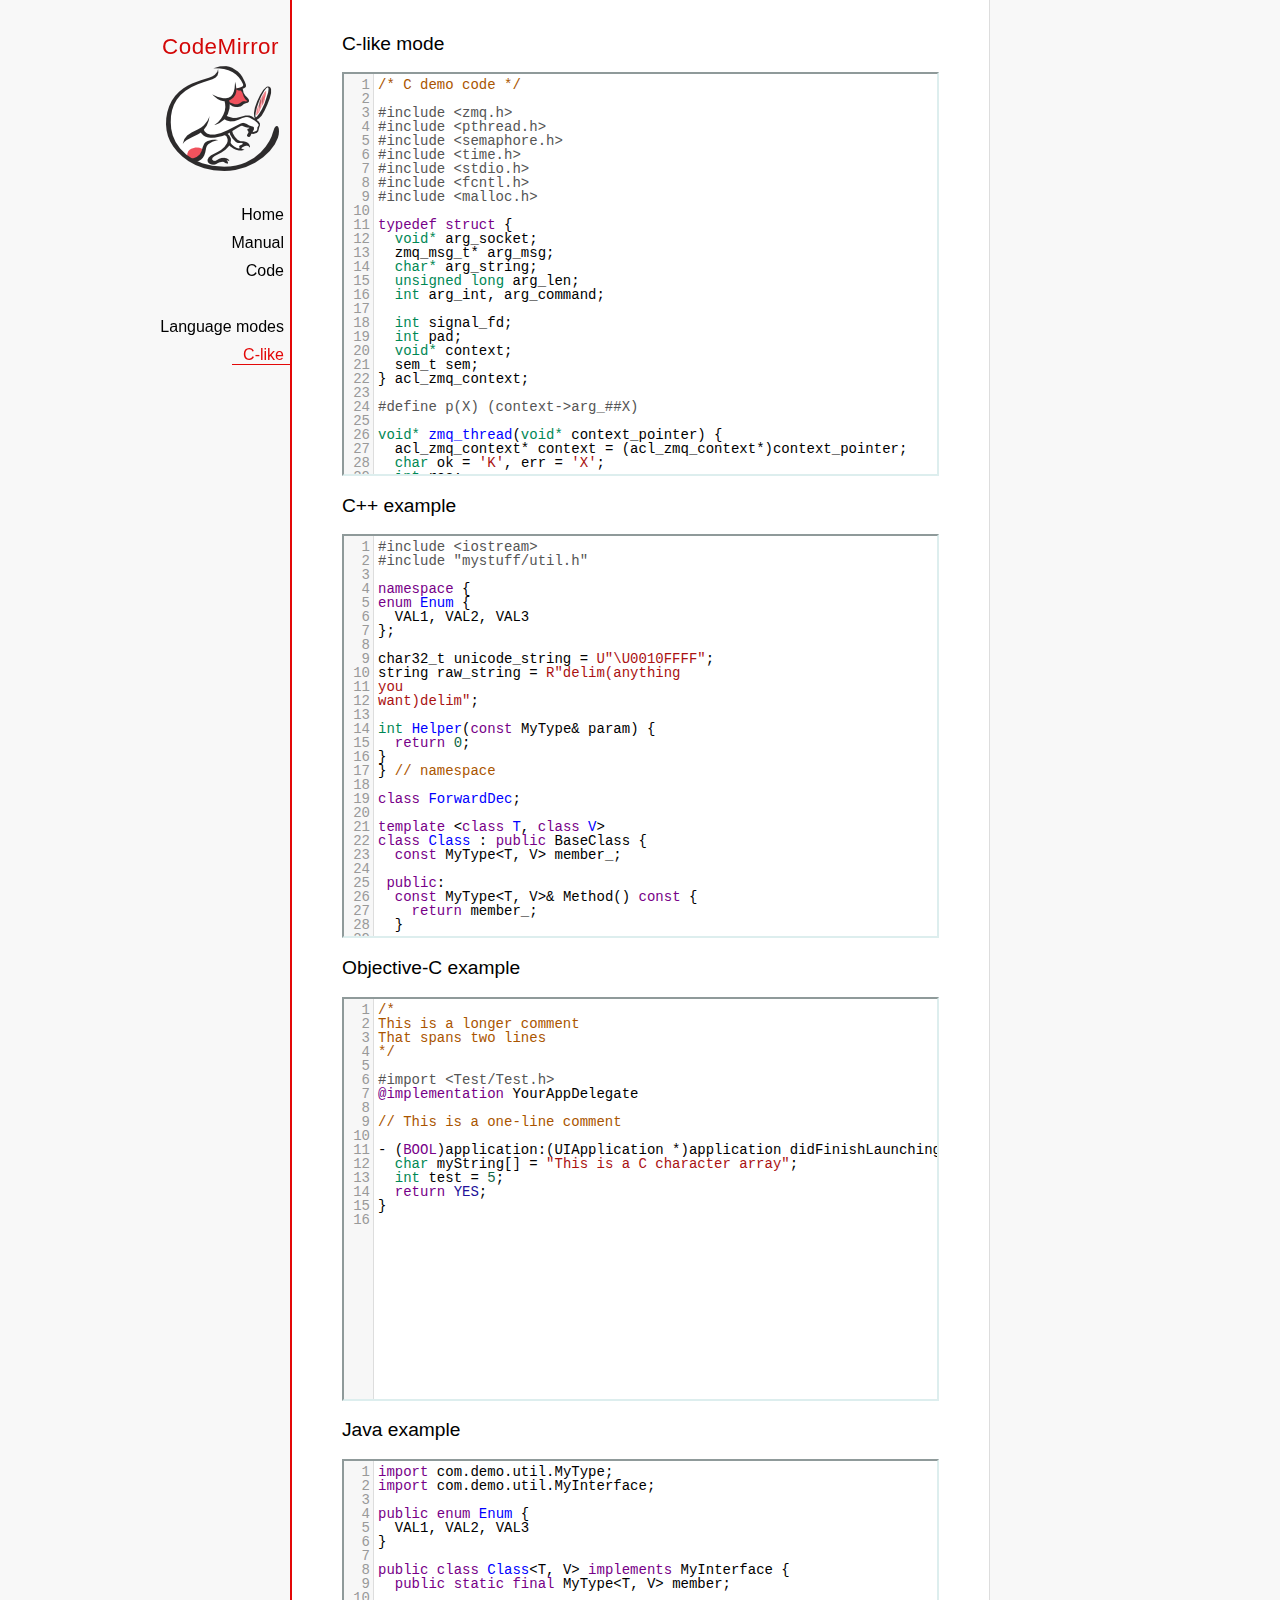
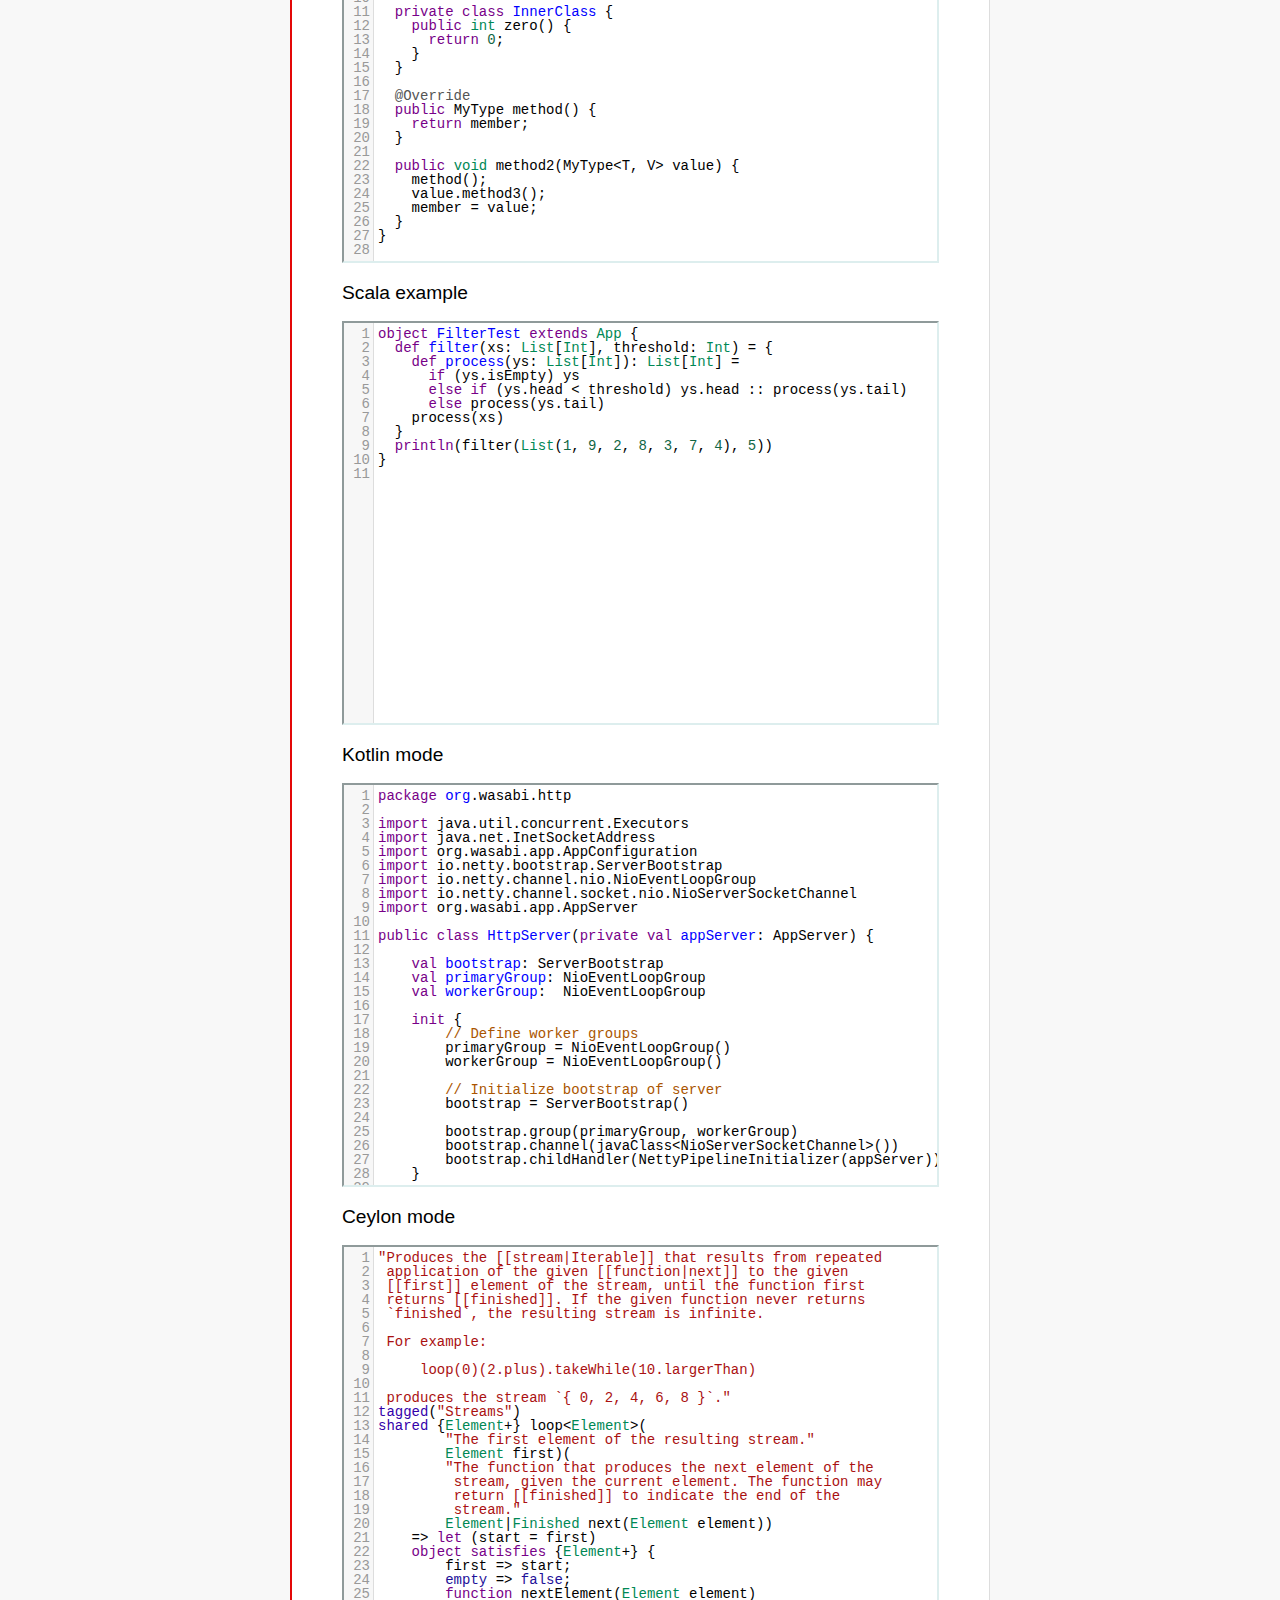
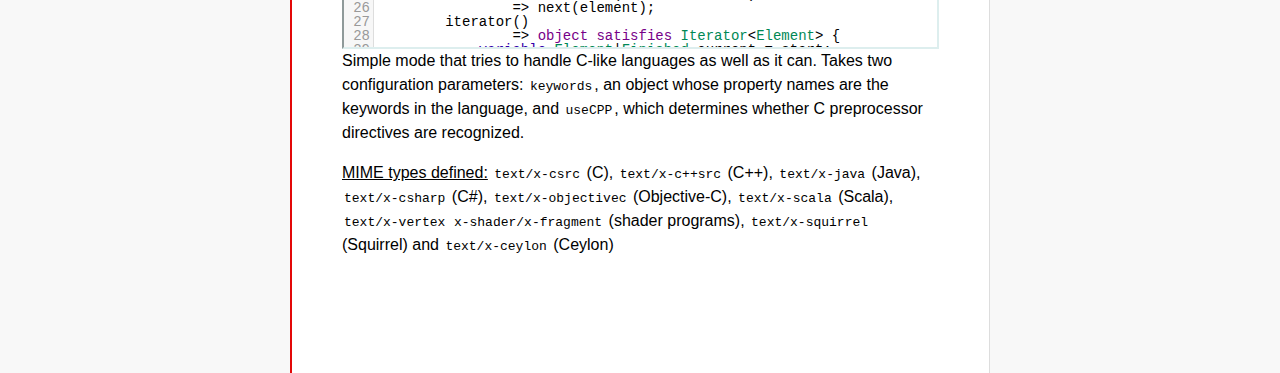
<file: NJLive/web/tools/frameworks/codemirror/mode/clike/index.html>
<!doctype html>

<title>CodeMirror: C-like mode</title>
<meta charset="utf-8"/>
<link rel=stylesheet href="../../doc/docs.css">

<link rel="stylesheet" href="../../lib/codemirror.css">
<script src="../../lib/codemirror.js"></script>
<script src="../../addon/edit/matchbrackets.js"></script>
<link rel="stylesheet" href="../../addon/hint/show-hint.css">
<script src="../../addon/hint/show-hint.js"></script>
<script src="clike.js"></script>
<style>.CodeMirror {border: 2px inset #dee;}</style>
<div id=nav>
  <a href="http://codemirror.net"><h1>CodeMirror</h1><img id=logo src="../../doc/logo.png"></a>

  <ul>
    <li><a href="../../index.html">Home</a>
    <li><a href="../../doc/manual.html">Manual</a>
    <li><a href="https://github.com/codemirror/codemirror">Code</a>
  </ul>
  <ul>
    <li><a href="../index.html">Language modes</a>
    <li><a class=active href="#">C-like</a>
  </ul>
</div>

<article>
<h2>C-like mode</h2>

<div><textarea id="c-code">
/* C demo code */

#include <zmq.h>
#include <pthread.h>
#include <semaphore.h>
#include <time.h>
#include <stdio.h>
#include <fcntl.h>
#include <malloc.h>

typedef struct {
  void* arg_socket;
  zmq_msg_t* arg_msg;
  char* arg_string;
  unsigned long arg_len;
  int arg_int, arg_command;

  int signal_fd;
  int pad;
  void* context;
  sem_t sem;
} acl_zmq_context;

#define p(X) (context->arg_##X)

void* zmq_thread(void* context_pointer) {
  acl_zmq_context* context = (acl_zmq_context*)context_pointer;
  char ok = 'K', err = 'X';
  int res;

  while (1) {
    while ((res = sem_wait(&amp;context->sem)) == EINTR);
    if (res) {write(context->signal_fd, &amp;err, 1); goto cleanup;}
    switch(p(command)) {
    case 0: goto cleanup;
    case 1: p(socket) = zmq_socket(context->context, p(int)); break;
    case 2: p(int) = zmq_close(p(socket)); break;
    case 3: p(int) = zmq_bind(p(socket), p(string)); break;
    case 4: p(int) = zmq_connect(p(socket), p(string)); break;
    case 5: p(int) = zmq_getsockopt(p(socket), p(int), (void*)p(string), &amp;p(len)); break;
    case 6: p(int) = zmq_setsockopt(p(socket), p(int), (void*)p(string), p(len)); break;
    case 7: p(int) = zmq_send(p(socket), p(msg), p(int)); break;
    case 8: p(int) = zmq_recv(p(socket), p(msg), p(int)); break;
    case 9: p(int) = zmq_poll(p(socket), p(int), p(len)); break;
    }
    p(command) = errno;
    write(context->signal_fd, &amp;ok, 1);
  }
 cleanup:
  close(context->signal_fd);
  free(context_pointer);
  return 0;
}

void* zmq_thread_init(void* zmq_context, int signal_fd) {
  acl_zmq_context* context = malloc(sizeof(acl_zmq_context));
  pthread_t thread;

  context->context = zmq_context;
  context->signal_fd = signal_fd;
  sem_init(&amp;context->sem, 1, 0);
  pthread_create(&amp;thread, 0, &amp;zmq_thread, context);
  pthread_detach(thread);
  return context;
}
</textarea></div>

<h2>C++ example</h2>

<div><textarea id="cpp-code">
#include <iostream>
#include "mystuff/util.h"

namespace {
enum Enum {
  VAL1, VAL2, VAL3
};

char32_t unicode_string = U"\U0010FFFF";
string raw_string = R"delim(anything
you
want)delim";

int Helper(const MyType& param) {
  return 0;
}
} // namespace

class ForwardDec;

template <class T, class V>
class Class : public BaseClass {
  const MyType<T, V> member_;

 public:
  const MyType<T, V>& Method() const {
    return member_;
  }

  void Method2(MyType<T, V>* value);
}

template <class T, class V>
void Class::Method2(MyType<T, V>* value) {
  std::out << 1 >> method();
  value->Method3(member_);
  member_ = value;
}
</textarea></div>

<h2>Objective-C example</h2>

<div><textarea id="objectivec-code">
/*
This is a longer comment
That spans two lines
*/

#import <Test/Test.h>
@implementation YourAppDelegate

// This is a one-line comment

- (BOOL)application:(UIApplication *)application didFinishLaunchingWithOptions:(NSDictionary *)launchOptions{
  char myString[] = "This is a C character array";
  int test = 5;
  return YES;
}
</textarea></div>

<h2>Java example</h2>

<div><textarea id="java-code">
import com.demo.util.MyType;
import com.demo.util.MyInterface;

public enum Enum {
  VAL1, VAL2, VAL3
}

public class Class<T, V> implements MyInterface {
  public static final MyType<T, V> member;
  
  private class InnerClass {
    public int zero() {
      return 0;
    }
  }

  @Override
  public MyType method() {
    return member;
  }

  public void method2(MyType<T, V> value) {
    method();
    value.method3();
    member = value;
  }
}
</textarea></div>

<h2>Scala example</h2>

<div><textarea id="scala-code">
object FilterTest extends App {
  def filter(xs: List[Int], threshold: Int) = {
    def process(ys: List[Int]): List[Int] =
      if (ys.isEmpty) ys
      else if (ys.head < threshold) ys.head :: process(ys.tail)
      else process(ys.tail)
    process(xs)
  }
  println(filter(List(1, 9, 2, 8, 3, 7, 4), 5))
}
</textarea></div>

<h2>Kotlin mode</h2>

<div><textarea id="kotlin-code">
package org.wasabi.http

import java.util.concurrent.Executors
import java.net.InetSocketAddress
import org.wasabi.app.AppConfiguration
import io.netty.bootstrap.ServerBootstrap
import io.netty.channel.nio.NioEventLoopGroup
import io.netty.channel.socket.nio.NioServerSocketChannel
import org.wasabi.app.AppServer

public class HttpServer(private val appServer: AppServer) {

    val bootstrap: ServerBootstrap
    val primaryGroup: NioEventLoopGroup
    val workerGroup:  NioEventLoopGroup

    init {
        // Define worker groups
        primaryGroup = NioEventLoopGroup()
        workerGroup = NioEventLoopGroup()

        // Initialize bootstrap of server
        bootstrap = ServerBootstrap()

        bootstrap.group(primaryGroup, workerGroup)
        bootstrap.channel(javaClass<NioServerSocketChannel>())
        bootstrap.childHandler(NettyPipelineInitializer(appServer))
    }

    public fun start(wait: Boolean = true) {
        val channel = bootstrap.bind(appServer.configuration.port)?.sync()?.channel()

        if (wait) {
            channel?.closeFuture()?.sync()
        }
    }

    public fun stop() {
        // Shutdown all event loops
        primaryGroup.shutdownGracefully()
        workerGroup.shutdownGracefully()

        // Wait till all threads are terminated
        primaryGroup.terminationFuture().sync()
        workerGroup.terminationFuture().sync()
    }
}
</textarea></div>

<h2>Ceylon mode</h2>

<div><textarea id="ceylon-code">
"Produces the [[stream|Iterable]] that results from repeated
 application of the given [[function|next]] to the given
 [[first]] element of the stream, until the function first
 returns [[finished]]. If the given function never returns 
 `finished`, the resulting stream is infinite.

 For example:

     loop(0)(2.plus).takeWhile(10.largerThan)

 produces the stream `{ 0, 2, 4, 6, 8 }`."
tagged("Streams")
shared {Element+} loop&lt;Element&gt;(
        "The first element of the resulting stream."
        Element first)(
        "The function that produces the next element of the
         stream, given the current element. The function may
         return [[finished]] to indicate the end of the 
         stream."
        Element|Finished next(Element element))
    =&gt; let (start = first)
    object satisfies {Element+} {
        first =&gt; start;
        empty =&gt; false;
        function nextElement(Element element)
                =&gt; next(element);
        iterator()
                =&gt; object satisfies Iterator&lt;Element&gt; {
            variable Element|Finished current = start;
            shared actual Element|Finished next() {
                if (!is Finished result = current) {
                    current = nextElement(result);
                    return result;
                }
                else {
                    return finished;
                }
            }
        };
    };
</textarea></div>

    <script>
      var cEditor = CodeMirror.fromTextArea(document.getElementById("c-code"), {
        lineNumbers: true,
        matchBrackets: true,
        mode: "text/x-csrc"
      });
      var cppEditor = CodeMirror.fromTextArea(document.getElementById("cpp-code"), {
        lineNumbers: true,
        matchBrackets: true,
        mode: "text/x-c++src"
      });
      var javaEditor = CodeMirror.fromTextArea(document.getElementById("java-code"), {
        lineNumbers: true,
        matchBrackets: true,
        mode: "text/x-java"
      });
      var objectivecEditor = CodeMirror.fromTextArea(document.getElementById("objectivec-code"), {
        lineNumbers: true,
        matchBrackets: true,
        mode: "text/x-objectivec"
      });
      var scalaEditor = CodeMirror.fromTextArea(document.getElementById("scala-code"), {
        lineNumbers: true,
        matchBrackets: true,
        mode: "text/x-scala"
      });
      var kotlinEditor = CodeMirror.fromTextArea(document.getElementById("kotlin-code"), {
          lineNumbers: true,
          matchBrackets: true,
          mode: "text/x-kotlin"
      });
      var ceylonEditor = CodeMirror.fromTextArea(document.getElementById("ceylon-code"), {
          lineNumbers: true,
          matchBrackets: true,
          mode: "text/x-ceylon"
      });
      var mac = CodeMirror.keyMap.default == CodeMirror.keyMap.macDefault;
      CodeMirror.keyMap.default[(mac ? "Cmd" : "Ctrl") + "-Space"] = "autocomplete";
    </script>

    <p>Simple mode that tries to handle C-like languages as well as it
    can. Takes two configuration parameters: <code>keywords</code>, an
    object whose property names are the keywords in the language,
    and <code>useCPP</code>, which determines whether C preprocessor
    directives are recognized.</p>

    <p><strong>MIME types defined:</strong> <code>text/x-csrc</code>
    (C), <code>text/x-c++src</code> (C++), <code>text/x-java</code>
    (Java), <code>text/x-csharp</code> (C#),
    <code>text/x-objectivec</code> (Objective-C),
    <code>text/x-scala</code> (Scala), <code>text/x-vertex</code>
    <code>x-shader/x-fragment</code> (shader programs),
    <code>text/x-squirrel</code> (Squirrel) and
    <code>text/x-ceylon</code> (Ceylon)</p>
</article>
</file>
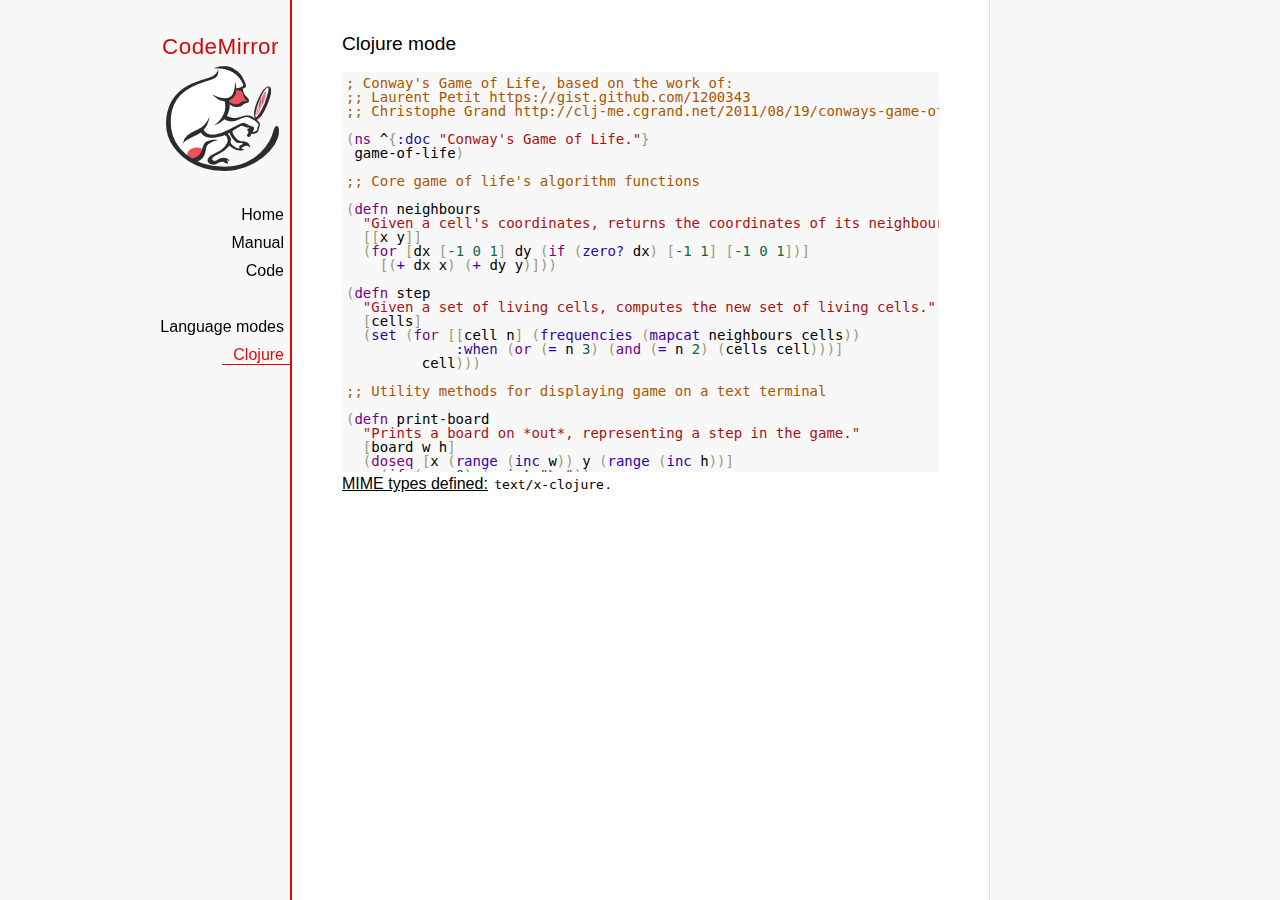
<file: NJLive/web/tools/frameworks/codemirror/mode/clojure/index.html>
<!doctype html>

<title>CodeMirror: Clojure mode</title>
<meta charset="utf-8"/>
<link rel=stylesheet href="../../doc/docs.css">

<link rel="stylesheet" href="../../lib/codemirror.css">
<script src="../../lib/codemirror.js"></script>
<script src="clojure.js"></script>
<style>.CodeMirror {background: #f8f8f8;}</style>
<div id=nav>
  <a href="http://codemirror.net"><h1>CodeMirror</h1><img id=logo src="../../doc/logo.png"></a>

  <ul>
    <li><a href="../../index.html">Home</a>
    <li><a href="../../doc/manual.html">Manual</a>
    <li><a href="https://github.com/codemirror/codemirror">Code</a>
  </ul>
  <ul>
    <li><a href="../index.html">Language modes</a>
    <li><a class=active href="#">Clojure</a>
  </ul>
</div>

<article>
<h2>Clojure mode</h2>
<form><textarea id="code" name="code">
; Conway's Game of Life, based on the work of:
;; Laurent Petit https://gist.github.com/1200343
;; Christophe Grand http://clj-me.cgrand.net/2011/08/19/conways-game-of-life

(ns ^{:doc "Conway's Game of Life."}
 game-of-life)

;; Core game of life's algorithm functions

(defn neighbours
  "Given a cell's coordinates, returns the coordinates of its neighbours."
  [[x y]]
  (for [dx [-1 0 1] dy (if (zero? dx) [-1 1] [-1 0 1])]
    [(+ dx x) (+ dy y)]))

(defn step
  "Given a set of living cells, computes the new set of living cells."
  [cells]
  (set (for [[cell n] (frequencies (mapcat neighbours cells))
             :when (or (= n 3) (and (= n 2) (cells cell)))]
         cell)))

;; Utility methods for displaying game on a text terminal

(defn print-board
  "Prints a board on *out*, representing a step in the game."
  [board w h]
  (doseq [x (range (inc w)) y (range (inc h))]
    (if (= y 0) (print "\n"))
    (print (if (board [x y]) "[X]" " . "))))

(defn display-grids
  "Prints a squence of boards on *out*, representing several steps."
  [grids w h]
  (doseq [board grids]
    (print-board board w h)
    (print "\n")))

;; Launches an example board

(def
  ^{:doc "board represents the initial set of living cells"}
   board #{[2 1] [2 2] [2 3]})

(display-grids (take 3 (iterate step board)) 5 5)

;; Let's play with characters
(println \1 \a \# \\
         \" \( \newline
         \} \" \space
         \tab \return \backspace
         \u1000 \uAaAa \u9F9F)

;; Let's play with numbers
(+ 1 -1 1/2 -1/2 -0.5 0.5)

</textarea></form>
    <script>
      var editor = CodeMirror.fromTextArea(document.getElementById("code"), {});
    </script>

    <p><strong>MIME types defined:</strong> <code>text/x-clojure</code>.</p>

  </article>
</file>
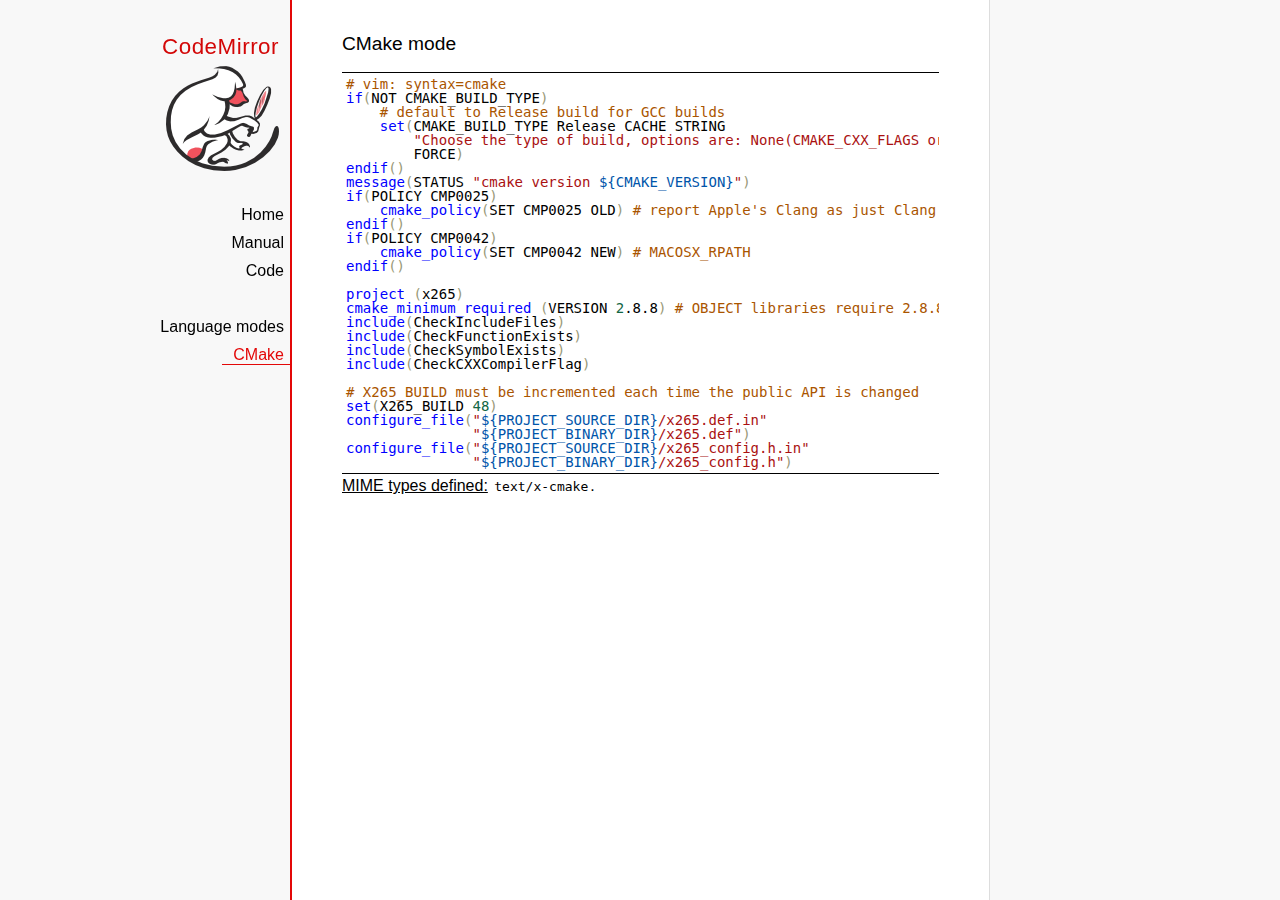
<file: NJLive/web/tools/frameworks/codemirror/mode/cmake/index.html>
<!doctype html>

<title>CodeMirror: CMake mode</title>
<meta charset="utf-8"/>
<link rel=stylesheet href="../../doc/docs.css">

<link rel="stylesheet" href="../../lib/codemirror.css">
<script src="../../lib/codemirror.js"></script>
<script src="../../addon/edit/matchbrackets.js"></script>
<script src="cmake.js"></script>
<style>
      .CodeMirror {border-top: 1px solid black; border-bottom: 1px solid black;}
      .cm-s-default span.cm-arrow { color: red; }
    </style>
<div id=nav>
  <a href="http://codemirror.net"><h1>CodeMirror</h1><img id=logo src="../../doc/logo.png"></a>

  <ul>
    <li><a href="../../index.html">Home</a>
    <li><a href="../../doc/manual.html">Manual</a>
    <li><a href="https://github.com/codemirror/codemirror">Code</a>
  </ul>
  <ul>
    <li><a href="../index.html">Language modes</a>
    <li><a class=active href="#">CMake</a>
  </ul>
</div>

<article>
<h2>CMake mode</h2>
<form><textarea id="code" name="code">
# vim: syntax=cmake
if(NOT CMAKE_BUILD_TYPE)
    # default to Release build for GCC builds
    set(CMAKE_BUILD_TYPE Release CACHE STRING
        "Choose the type of build, options are: None(CMAKE_CXX_FLAGS or CMAKE_C_FLAGS used) Debug Release RelWithDebInfo MinSizeRel."
        FORCE)
endif()
message(STATUS "cmake version ${CMAKE_VERSION}")
if(POLICY CMP0025)
    cmake_policy(SET CMP0025 OLD) # report Apple's Clang as just Clang
endif()
if(POLICY CMP0042)
    cmake_policy(SET CMP0042 NEW) # MACOSX_RPATH
endif()

project (x265)
cmake_minimum_required (VERSION 2.8.8) # OBJECT libraries require 2.8.8
include(CheckIncludeFiles)
include(CheckFunctionExists)
include(CheckSymbolExists)
include(CheckCXXCompilerFlag)

# X265_BUILD must be incremented each time the public API is changed
set(X265_BUILD 48)
configure_file("${PROJECT_SOURCE_DIR}/x265.def.in"
               "${PROJECT_BINARY_DIR}/x265.def")
configure_file("${PROJECT_SOURCE_DIR}/x265_config.h.in"
               "${PROJECT_BINARY_DIR}/x265_config.h")

SET(CMAKE_MODULE_PATH "${PROJECT_SOURCE_DIR}/cmake" "${CMAKE_MODULE_PATH}")

# System architecture detection
string(TOLOWER "${CMAKE_SYSTEM_PROCESSOR}" SYSPROC)
set(X86_ALIASES x86 i386 i686 x86_64 amd64)
list(FIND X86_ALIASES "${SYSPROC}" X86MATCH)
if("${SYSPROC}" STREQUAL "" OR X86MATCH GREATER "-1")
    message(STATUS "Detected x86 target processor")
    set(X86 1)
    add_definitions(-DX265_ARCH_X86=1)
    if("${CMAKE_SIZEOF_VOID_P}" MATCHES 8)
        set(X64 1)
        add_definitions(-DX86_64=1)
    endif()
elseif(${SYSPROC} STREQUAL "armv6l")
    message(STATUS "Detected ARM target processor")
    set(ARM 1)
    add_definitions(-DX265_ARCH_ARM=1 -DHAVE_ARMV6=1)
else()
    message(STATUS "CMAKE_SYSTEM_PROCESSOR value `${CMAKE_SYSTEM_PROCESSOR}` is unknown")
    message(STATUS "Please add this value near ${CMAKE_CURRENT_LIST_FILE}:${CMAKE_CURRENT_LIST_LINE}")
endif()

if(UNIX)
    list(APPEND PLATFORM_LIBS pthread)
    find_library(LIBRT rt)
    if(LIBRT)
        list(APPEND PLATFORM_LIBS rt)
    endif()
    find_package(Numa)
    if(NUMA_FOUND)
        list(APPEND CMAKE_REQUIRED_LIBRARIES ${NUMA_LIBRARY})
        check_symbol_exists(numa_node_of_cpu numa.h NUMA_V2)
        if(NUMA_V2)
            add_definitions(-DHAVE_LIBNUMA)
            message(STATUS "libnuma found, building with support for NUMA nodes")
            list(APPEND PLATFORM_LIBS ${NUMA_LIBRARY})
            link_directories(${NUMA_LIBRARY_DIR})
            include_directories(${NUMA_INCLUDE_DIR})
        endif()
    endif()
    mark_as_advanced(LIBRT NUMA_FOUND)
endif(UNIX)

if(X64 AND NOT WIN32)
    option(ENABLE_PIC "Enable Position Independent Code" ON)
else()
    option(ENABLE_PIC "Enable Position Independent Code" OFF)
endif(X64 AND NOT WIN32)

# Compiler detection
if(CMAKE_GENERATOR STREQUAL "Xcode")
  set(XCODE 1)
endif()
if (APPLE)
  add_definitions(-DMACOS)
endif()
</textarea></form>
    <script>
      var editor = CodeMirror.fromTextArea(document.getElementById("code"), {
        mode: "text/x-cmake",
        matchBrackets: true,
        indentUnit: 4
      });
    </script>

    <p><strong>MIME types defined:</strong> <code>text/x-cmake</code>.</p>

  </article>
</file>
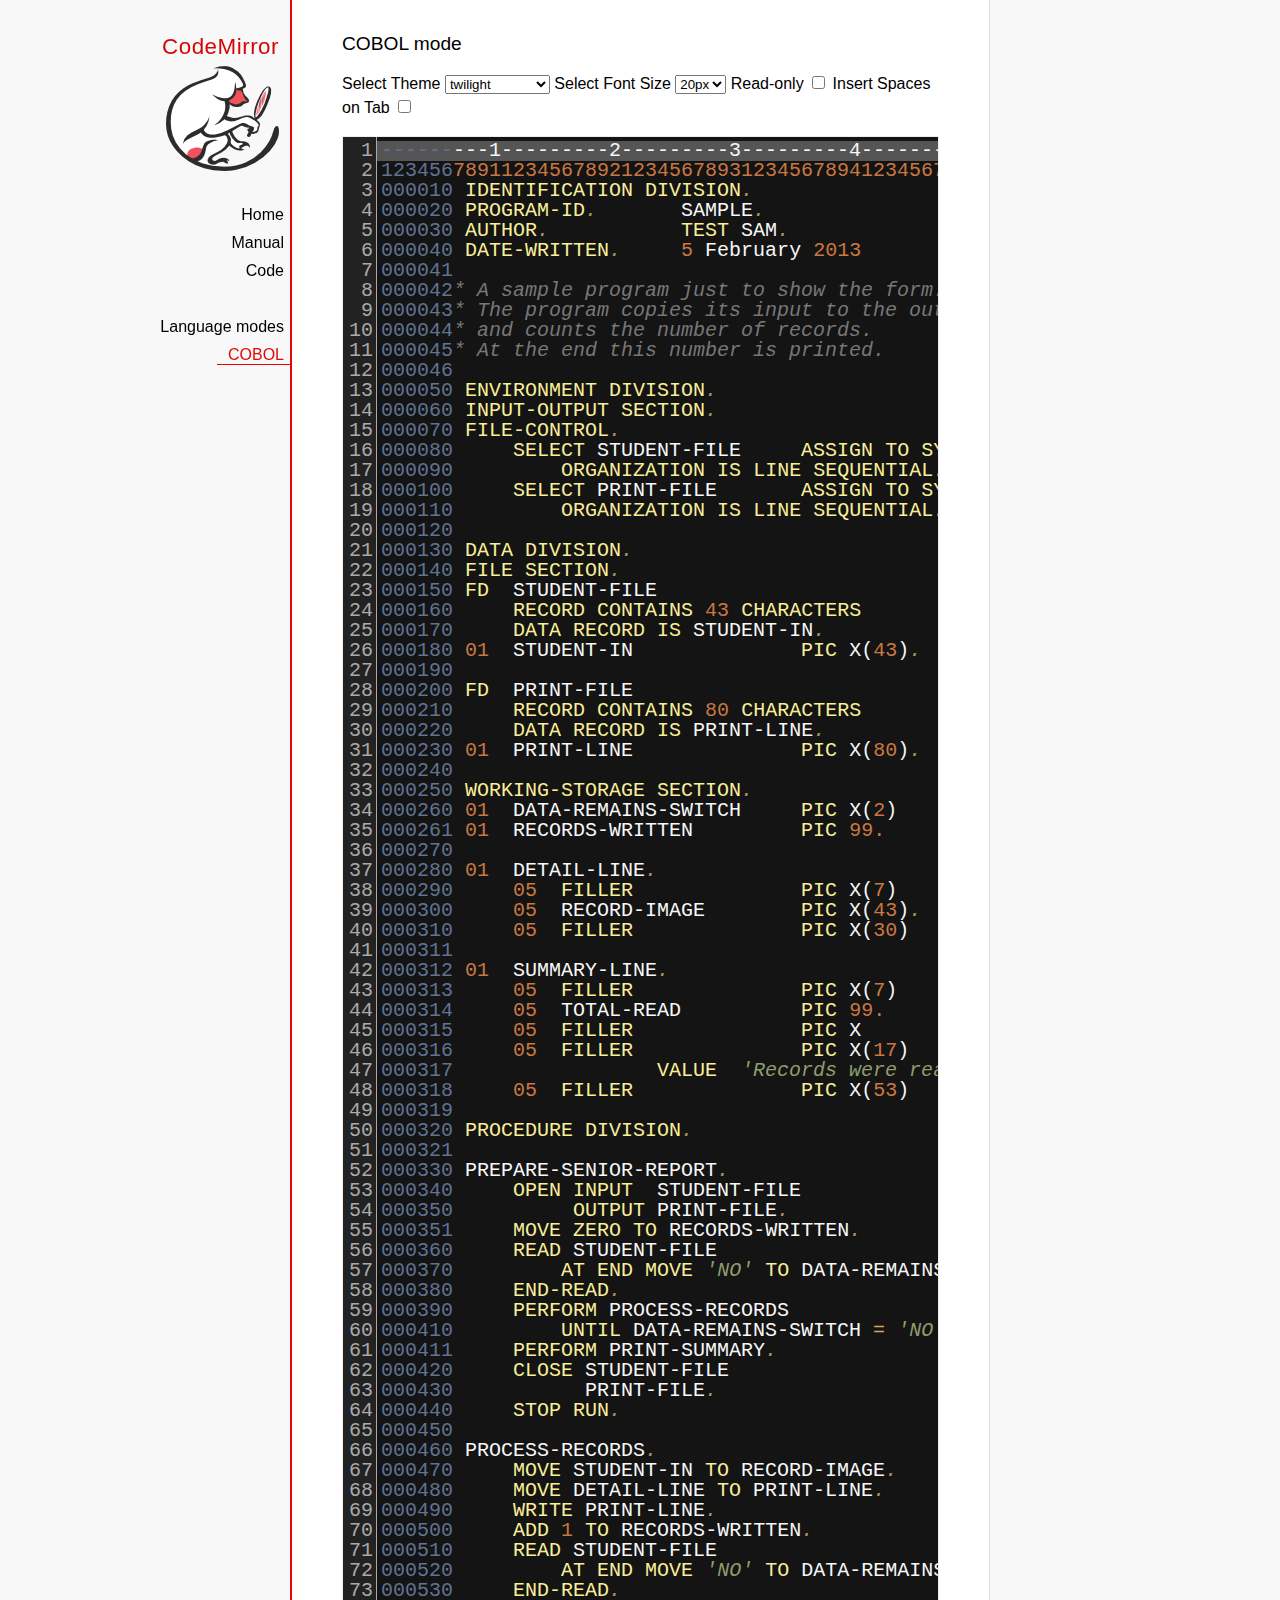
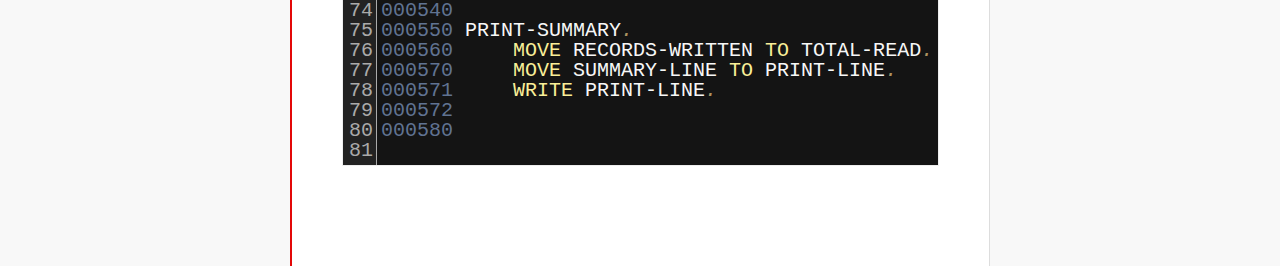
<file: NJLive/web/tools/frameworks/codemirror/mode/cobol/index.html>
<!doctype html>

<title>CodeMirror: COBOL mode</title>
<meta charset="utf-8"/>
<link rel=stylesheet href="../../doc/docs.css">

<link rel="stylesheet" href="../../lib/codemirror.css">
<link rel="stylesheet" href="../../theme/neat.css">
<link rel="stylesheet" href="../../theme/elegant.css">
<link rel="stylesheet" href="../../theme/erlang-dark.css">
<link rel="stylesheet" href="../../theme/night.css">
<link rel="stylesheet" href="../../theme/monokai.css">
<link rel="stylesheet" href="../../theme/cobalt.css">
<link rel="stylesheet" href="../../theme/eclipse.css">
<link rel="stylesheet" href="../../theme/rubyblue.css">
<link rel="stylesheet" href="../../theme/lesser-dark.css">
<link rel="stylesheet" href="../../theme/xq-dark.css">
<link rel="stylesheet" href="../../theme/xq-light.css">
<link rel="stylesheet" href="../../theme/ambiance.css">
<link rel="stylesheet" href="../../theme/blackboard.css">
<link rel="stylesheet" href="../../theme/vibrant-ink.css">
<link rel="stylesheet" href="../../theme/solarized.css">
<link rel="stylesheet" href="../../theme/twilight.css">
<link rel="stylesheet" href="../../theme/midnight.css">
<link rel="stylesheet" href="../../addon/dialog/dialog.css">
<script src="../../lib/codemirror.js"></script>
<script src="../../addon/edit/matchbrackets.js"></script>
<script src="cobol.js"></script>
<script src="../../addon/selection/active-line.js"></script>
<script src="../../addon/search/search.js"></script>
<script src="../../addon/dialog/dialog.js"></script>
<script src="../../addon/search/searchcursor.js"></script>
<style>
        .CodeMirror {
          border: 1px solid #eee;
          font-size : 20px;
          height : auto !important;
        }
        .CodeMirror-activeline-background {background: #555555 !important;}
    </style>
<div id=nav>
  <a href="http://codemirror.net"><h1>CodeMirror</h1><img id=logo src="../../doc/logo.png"></a>

  <ul>
    <li><a href="../../index.html">Home</a>
    <li><a href="../../doc/manual.html">Manual</a>
    <li><a href="https://github.com/codemirror/codemirror">Code</a>
  </ul>
  <ul>
    <li><a href="../index.html">Language modes</a>
    <li><a class=active href="#">COBOL</a>
  </ul>
</div>

<article>
<h2>COBOL mode</h2>

    <p> Select Theme <select onchange="selectTheme()" id="selectTheme">
        <option>default</option>
        <option>ambiance</option>
        <option>blackboard</option>
        <option>cobalt</option>
        <option>eclipse</option>
        <option>elegant</option>
        <option>erlang-dark</option>
        <option>lesser-dark</option>
        <option>midnight</option>
        <option>monokai</option>
        <option>neat</option>
        <option>night</option>
        <option>rubyblue</option>
        <option>solarized dark</option>
        <option>solarized light</option>
        <option selected>twilight</option>
        <option>vibrant-ink</option>
        <option>xq-dark</option>
        <option>xq-light</option>
    </select>    Select Font Size <select onchange="selectFontsize()" id="selectFontSize">
          <option value="13px">13px</option>
          <option value="14px">14px</option>
          <option value="16px">16px</option>
          <option value="18px">18px</option>
          <option value="20px" selected="selected">20px</option>
          <option value="24px">24px</option>
          <option value="26px">26px</option>
          <option value="28px">28px</option>
          <option value="30px">30px</option>
          <option value="32px">32px</option>
          <option value="34px">34px</option>
          <option value="36px">36px</option>
        </select>
<label for="checkBoxReadOnly">Read-only</label>
<input type="checkbox" id="checkBoxReadOnly" onchange="selectReadOnly()">
<label for="id_tabToIndentSpace">Insert Spaces on Tab</label>
<input type="checkbox" id="id_tabToIndentSpace" onchange="tabToIndentSpace()">
</p>
<textarea id="code" name="code">
---------1---------2---------3---------4---------5---------6---------7---------8
12345678911234567892123456789312345678941234567895123456789612345678971234567898
000010 IDENTIFICATION DIVISION.                                        MODTGHERE
000020 PROGRAM-ID.       SAMPLE.
000030 AUTHOR.           TEST SAM. 
000040 DATE-WRITTEN.     5 February 2013
000041
000042* A sample program just to show the form.
000043* The program copies its input to the output,
000044* and counts the number of records.
000045* At the end this number is printed.
000046
000050 ENVIRONMENT DIVISION.
000060 INPUT-OUTPUT SECTION.
000070 FILE-CONTROL.
000080     SELECT STUDENT-FILE     ASSIGN TO SYSIN
000090         ORGANIZATION IS LINE SEQUENTIAL.
000100     SELECT PRINT-FILE       ASSIGN TO SYSOUT
000110         ORGANIZATION IS LINE SEQUENTIAL.
000120
000130 DATA DIVISION.
000140 FILE SECTION.
000150 FD  STUDENT-FILE
000160     RECORD CONTAINS 43 CHARACTERS
000170     DATA RECORD IS STUDENT-IN.
000180 01  STUDENT-IN              PIC X(43).
000190
000200 FD  PRINT-FILE
000210     RECORD CONTAINS 80 CHARACTERS
000220     DATA RECORD IS PRINT-LINE.
000230 01  PRINT-LINE              PIC X(80).
000240
000250 WORKING-STORAGE SECTION.
000260 01  DATA-REMAINS-SWITCH     PIC X(2)      VALUE SPACES.
000261 01  RECORDS-WRITTEN         PIC 99.
000270
000280 01  DETAIL-LINE.
000290     05  FILLER              PIC X(7)      VALUE SPACES.
000300     05  RECORD-IMAGE        PIC X(43).
000310     05  FILLER              PIC X(30)     VALUE SPACES.
000311 
000312 01  SUMMARY-LINE.
000313     05  FILLER              PIC X(7)      VALUE SPACES.
000314     05  TOTAL-READ          PIC 99.
000315     05  FILLER              PIC X         VALUE SPACE.
000316     05  FILLER              PIC X(17)     
000317                 VALUE  'Records were read'.
000318     05  FILLER              PIC X(53)     VALUE SPACES.
000319
000320 PROCEDURE DIVISION.
000321
000330 PREPARE-SENIOR-REPORT.
000340     OPEN INPUT  STUDENT-FILE
000350          OUTPUT PRINT-FILE.
000351     MOVE ZERO TO RECORDS-WRITTEN.
000360     READ STUDENT-FILE
000370         AT END MOVE 'NO' TO DATA-REMAINS-SWITCH
000380     END-READ.
000390     PERFORM PROCESS-RECORDS
000410         UNTIL DATA-REMAINS-SWITCH = 'NO'.
000411     PERFORM PRINT-SUMMARY.
000420     CLOSE STUDENT-FILE
000430           PRINT-FILE.
000440     STOP RUN.
000450
000460 PROCESS-RECORDS.
000470     MOVE STUDENT-IN TO RECORD-IMAGE.
000480     MOVE DETAIL-LINE TO PRINT-LINE.
000490     WRITE PRINT-LINE.
000500     ADD 1 TO RECORDS-WRITTEN.
000510     READ STUDENT-FILE
000520         AT END MOVE 'NO' TO DATA-REMAINS-SWITCH
000530     END-READ. 
000540
000550 PRINT-SUMMARY.
000560     MOVE RECORDS-WRITTEN TO TOTAL-READ.
000570     MOVE SUMMARY-LINE TO PRINT-LINE.
000571     WRITE PRINT-LINE. 
000572
000580
</textarea>
    <script>
      var editor = CodeMirror.fromTextArea(document.getElementById("code"), {
        lineNumbers: true,
        matchBrackets: true,
        mode: "text/x-cobol",
        theme : "twilight",
        styleActiveLine: true,
        showCursorWhenSelecting : true,  
      });
      function selectTheme() {
        var themeInput = document.getElementById("selectTheme");
        var theme = themeInput.options[themeInput.selectedIndex].innerHTML;
        editor.setOption("theme", theme);
      }
      function selectFontsize() {
        var fontSizeInput = document.getElementById("selectFontSize");
        var fontSize = fontSizeInput.options[fontSizeInput.selectedIndex].innerHTML;
        editor.getWrapperElement().style.fontSize = fontSize;
        editor.refresh();
      }
      function selectReadOnly() {
        editor.setOption("readOnly", document.getElementById("checkBoxReadOnly").checked);
      }
      function tabToIndentSpace() {
        if (document.getElementById("id_tabToIndentSpace").checked) {
            editor.setOption("extraKeys", {Tab: function(cm) { cm.replaceSelection("    ", "end"); }});
        } else {
            editor.setOption("extraKeys", {Tab: function(cm) { cm.replaceSelection("    ", "end"); }});
        }
      }
    </script>
  </article>
</file>
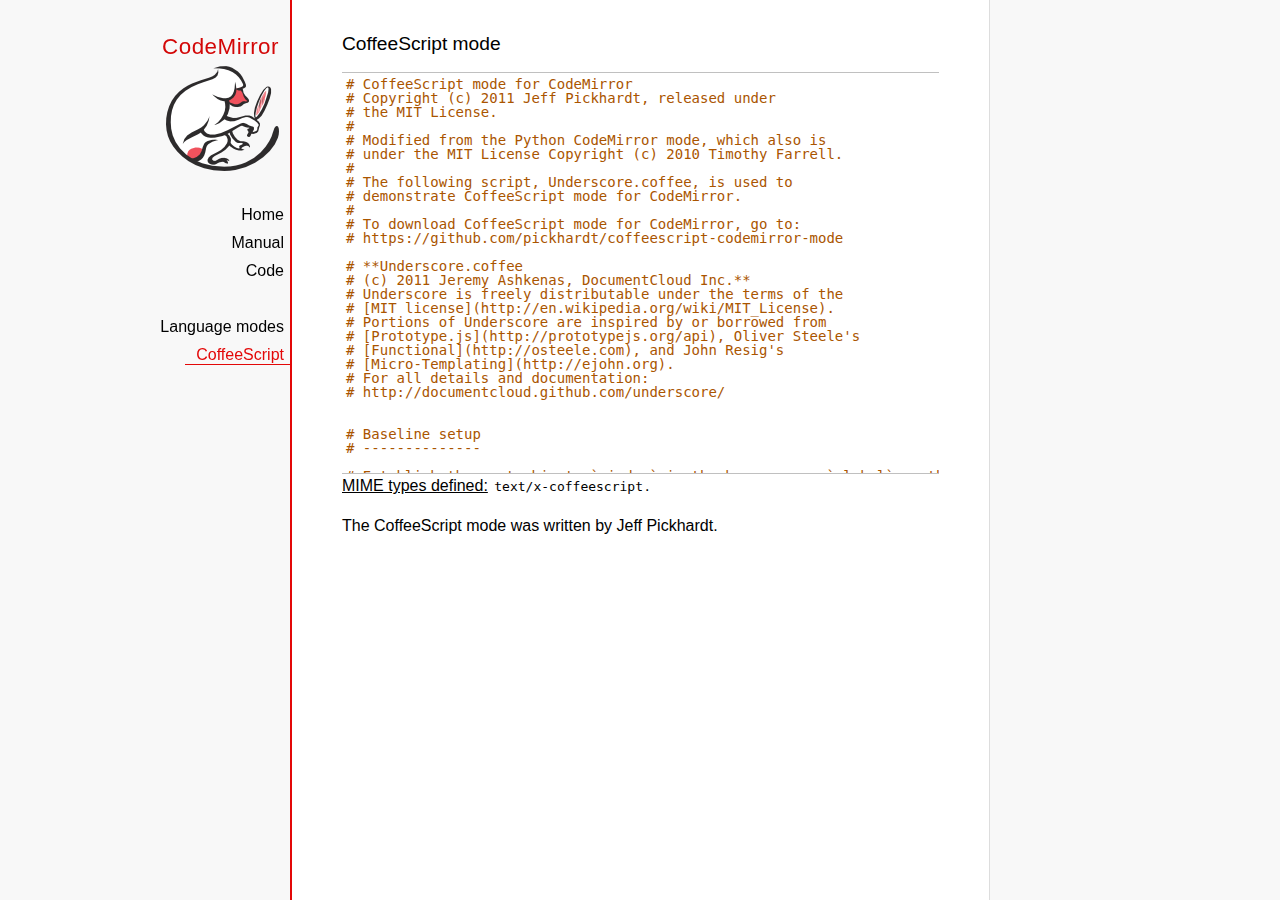
<file: NJLive/web/tools/frameworks/codemirror/mode/coffeescript/index.html>
<!doctype html>

<title>CodeMirror: CoffeeScript mode</title>
<meta charset="utf-8"/>
<link rel=stylesheet href="../../doc/docs.css">

<link rel="stylesheet" href="../../lib/codemirror.css">
<script src="../../lib/codemirror.js"></script>
<script src="coffeescript.js"></script>
<style>.CodeMirror {border-top: 1px solid silver; border-bottom: 1px solid silver;}</style>
<div id=nav>
  <a href="http://codemirror.net"><h1>CodeMirror</h1><img id=logo src="../../doc/logo.png"></a>

  <ul>
    <li><a href="../../index.html">Home</a>
    <li><a href="../../doc/manual.html">Manual</a>
    <li><a href="https://github.com/codemirror/codemirror">Code</a>
  </ul>
  <ul>
    <li><a href="../index.html">Language modes</a>
    <li><a class=active href="#">CoffeeScript</a>
  </ul>
</div>

<article>
<h2>CoffeeScript mode</h2>
<form><textarea id="code" name="code">
# CoffeeScript mode for CodeMirror
# Copyright (c) 2011 Jeff Pickhardt, released under
# the MIT License.
#
# Modified from the Python CodeMirror mode, which also is 
# under the MIT License Copyright (c) 2010 Timothy Farrell.
#
# The following script, Underscore.coffee, is used to 
# demonstrate CoffeeScript mode for CodeMirror.
#
# To download CoffeeScript mode for CodeMirror, go to:
# https://github.com/pickhardt/coffeescript-codemirror-mode

# **Underscore.coffee
# (c) 2011 Jeremy Ashkenas, DocumentCloud Inc.**
# Underscore is freely distributable under the terms of the
# [MIT license](http://en.wikipedia.org/wiki/MIT_License).
# Portions of Underscore are inspired by or borrowed from
# [Prototype.js](http://prototypejs.org/api), Oliver Steele's
# [Functional](http://osteele.com), and John Resig's
# [Micro-Templating](http://ejohn.org).
# For all details and documentation:
# http://documentcloud.github.com/underscore/


# Baseline setup
# --------------

# Establish the root object, `window` in the browser, or `global` on the server.
root = this


# Save the previous value of the `_` variable.
previousUnderscore = root._

### Multiline
    comment
###

# Establish the object that gets thrown to break out of a loop iteration.
# `StopIteration` is SOP on Mozilla.
breaker = if typeof(StopIteration) is 'undefined' then '__break__' else StopIteration


#### Docco style single line comment (title)


# Helper function to escape **RegExp** contents, because JS doesn't have one.
escapeRegExp = (string) -> string.replace(/([.*+?^${}()|[\]\/\\])/g, '\\$1')


# Save bytes in the minified (but not gzipped) version:
ArrayProto = Array.prototype
ObjProto = Object.prototype


# Create quick reference variables for speed access to core prototypes.
slice = ArrayProto.slice
unshift = ArrayProto.unshift
toString = ObjProto.toString
hasOwnProperty = ObjProto.hasOwnProperty
propertyIsEnumerable = ObjProto.propertyIsEnumerable


# All **ECMA5** native implementations we hope to use are declared here.
nativeForEach = ArrayProto.forEach
nativeMap = ArrayProto.map
nativeReduce = ArrayProto.reduce
nativeReduceRight = ArrayProto.reduceRight
nativeFilter = ArrayProto.filter
nativeEvery = ArrayProto.every
nativeSome = ArrayProto.some
nativeIndexOf = ArrayProto.indexOf
nativeLastIndexOf = ArrayProto.lastIndexOf
nativeIsArray = Array.isArray
nativeKeys = Object.keys


# Create a safe reference to the Underscore object for use below.
_ = (obj) -> new wrapper(obj)


# Export the Underscore object for **CommonJS**.
if typeof(exports) != 'undefined' then exports._ = _


# Export Underscore to global scope.
root._ = _


# Current version.
_.VERSION = '1.1.0'


# Collection Functions
# --------------------

# The cornerstone, an **each** implementation.
# Handles objects implementing **forEach**, arrays, and raw objects.
_.each = (obj, iterator, context) ->
  try
    if nativeForEach and obj.forEach is nativeForEach
      obj.forEach iterator, context
    else if _.isNumber obj.length
      iterator.call context, obj[i], i, obj for i in [0...obj.length]
    else
      iterator.call context, val, key, obj for own key, val of obj
  catch e
    throw e if e isnt breaker
  obj


# Return the results of applying the iterator to each element. Use JavaScript
# 1.6's version of **map**, if possible.
_.map = (obj, iterator, context) ->
  return obj.map(iterator, context) if nativeMap and obj.map is nativeMap
  results = []
  _.each obj, (value, index, list) ->
    results.push iterator.call context, value, index, list
  results


# **Reduce** builds up a single result from a list of values. Also known as
# **inject**, or **foldl**. Uses JavaScript 1.8's version of **reduce**, if possible.
_.reduce = (obj, iterator, memo, context) ->
  if nativeReduce and obj.reduce is nativeReduce
    iterator = _.bind iterator, context if context
    return obj.reduce iterator, memo
  _.each obj, (value, index, list) ->
    memo = iterator.call context, memo, value, index, list
  memo


# The right-associative version of **reduce**, also known as **foldr**. Uses
# JavaScript 1.8's version of **reduceRight**, if available.
_.reduceRight = (obj, iterator, memo, context) ->
  if nativeReduceRight and obj.reduceRight is nativeReduceRight
    iterator = _.bind iterator, context if context
    return obj.reduceRight iterator, memo
  reversed = _.clone(_.toArray(obj)).reverse()
  _.reduce reversed, iterator, memo, context


# Return the first value which passes a truth test.
_.detect = (obj, iterator, context) ->
  result = null
  _.each obj, (value, index, list) ->
    if iterator.call context, value, index, list
      result = value
      _.breakLoop()
  result


# Return all the elements that pass a truth test. Use JavaScript 1.6's
# **filter**, if it exists.
_.filter = (obj, iterator, context) ->
  return obj.filter iterator, context if nativeFilter and obj.filter is nativeFilter
  results = []
  _.each obj, (value, index, list) ->
    results.push value if iterator.call context, value, index, list
  results


# Return all the elements for which a truth test fails.
_.reject = (obj, iterator, context) ->
  results = []
  _.each obj, (value, index, list) ->
    results.push value if not iterator.call context, value, index, list
  results


# Determine whether all of the elements match a truth test. Delegate to
# JavaScript 1.6's **every**, if it is present.
_.every = (obj, iterator, context) ->
  iterator ||= _.identity
  return obj.every iterator, context if nativeEvery and obj.every is nativeEvery
  result = true
  _.each obj, (value, index, list) ->
    _.breakLoop() unless (result = result and iterator.call(context, value, index, list))
  result


# Determine if at least one element in the object matches a truth test. Use
# JavaScript 1.6's **some**, if it exists.
_.some = (obj, iterator, context) ->
  iterator ||= _.identity
  return obj.some iterator, context if nativeSome and obj.some is nativeSome
  result = false
  _.each obj, (value, index, list) ->
    _.breakLoop() if (result = iterator.call(context, value, index, list))
  result


# Determine if a given value is included in the array or object,
# based on `===`.
_.include = (obj, target) ->
  return _.indexOf(obj, target) isnt -1 if nativeIndexOf and obj.indexOf is nativeIndexOf
  return true for own key, val of obj when val is target
  false


# Invoke a method with arguments on every item in a collection.
_.invoke = (obj, method) ->
  args = _.rest arguments, 2
  (if method then val[method] else val).apply(val, args) for val in obj


# Convenience version of a common use case of **map**: fetching a property.
_.pluck = (obj, key) ->
  _.map(obj, (val) -> val[key])


# Return the maximum item or (item-based computation).
_.max = (obj, iterator, context) ->
  return Math.max.apply(Math, obj) if not iterator and _.isArray(obj)
  result = computed: -Infinity
  _.each obj, (value, index, list) ->
    computed = if iterator then iterator.call(context, value, index, list) else value
    computed >= result.computed and (result = {value: value, computed: computed})
  result.value


# Return the minimum element (or element-based computation).
_.min = (obj, iterator, context) ->
  return Math.min.apply(Math, obj) if not iterator and _.isArray(obj)
  result = computed: Infinity
  _.each obj, (value, index, list) ->
    computed = if iterator then iterator.call(context, value, index, list) else value
    computed < result.computed and (result = {value: value, computed: computed})
  result.value


# Sort the object's values by a criterion produced by an iterator.
_.sortBy = (obj, iterator, context) ->
  _.pluck(((_.map obj, (value, index, list) ->
    {value: value, criteria: iterator.call(context, value, index, list)}
  ).sort((left, right) ->
    a = left.criteria; b = right.criteria
    if a < b then -1 else if a > b then 1 else 0
  )), 'value')


# Use a comparator function to figure out at what index an object should
# be inserted so as to maintain order. Uses binary search.
_.sortedIndex = (array, obj, iterator) ->
  iterator ||= _.identity
  low = 0
  high = array.length
  while low < high
    mid = (low + high) >> 1
    if iterator(array[mid]) < iterator(obj) then low = mid + 1 else high = mid
  low


# Convert anything iterable into a real, live array.
_.toArray = (iterable) ->
  return [] if (!iterable)
  return iterable.toArray() if (iterable.toArray)
  return iterable if (_.isArray(iterable))
  return slice.call(iterable) if (_.isArguments(iterable))
  _.values(iterable)


# Return the number of elements in an object.
_.size = (obj) -> _.toArray(obj).length


# Array Functions
# ---------------

# Get the first element of an array. Passing `n` will return the first N
# values in the array. Aliased as **head**. The `guard` check allows it to work
# with **map**.
_.first = (array, n, guard) ->
  if n and not guard then slice.call(array, 0, n) else array[0]


# Returns everything but the first entry of the array. Aliased as **tail**.
# Especially useful on the arguments object. Passing an `index` will return
# the rest of the values in the array from that index onward. The `guard`
# check allows it to work with **map**.
_.rest = (array, index, guard) ->
  slice.call(array, if _.isUndefined(index) or guard then 1 else index)


# Get the last element of an array.
_.last = (array) -> array[array.length - 1]


# Trim out all falsy values from an array.
_.compact = (array) -> item for item in array when item


# Return a completely flattened version of an array.
_.flatten = (array) ->
  _.reduce array, (memo, value) ->
    return memo.concat(_.flatten(value)) if _.isArray value
    memo.push value
    memo
  , []


# Return a version of the array that does not contain the specified value(s).
_.without = (array) ->
  values = _.rest arguments
  val for val in _.toArray(array) when not _.include values, val


# Produce a duplicate-free version of the array. If the array has already
# been sorted, you have the option of using a faster algorithm.
_.uniq = (array, isSorted) ->
  memo = []
  for el, i in _.toArray array
    memo.push el if i is 0 || (if isSorted is true then _.last(memo) isnt el else not _.include(memo, el))
  memo


# Produce an array that contains every item shared between all the
# passed-in arrays.
_.intersect = (array) ->
  rest = _.rest arguments
  _.select _.uniq(array), (item) ->
    _.all rest, (other) ->
      _.indexOf(other, item) >= 0


# Zip together multiple lists into a single array -- elements that share
# an index go together.
_.zip = ->
  length = _.max _.pluck arguments, 'length'
  results = new Array length
  for i in [0...length]
    results[i] = _.pluck arguments, String i
  results


# If the browser doesn't supply us with **indexOf** (I'm looking at you, MSIE),
# we need this function. Return the position of the first occurrence of an
# item in an array, or -1 if the item is not included in the array.
_.indexOf = (array, item) ->
  return array.indexOf item if nativeIndexOf and array.indexOf is nativeIndexOf
  i = 0; l = array.length
  while l - i
    if array[i] is item then return i else i++
  -1


# Provide JavaScript 1.6's **lastIndexOf**, delegating to the native function,
# if possible.
_.lastIndexOf = (array, item) ->
  return array.lastIndexOf(item) if nativeLastIndexOf and array.lastIndexOf is nativeLastIndexOf
  i = array.length
  while i
    if array[i] is item then return i else i--
  -1


# Generate an integer Array containing an arithmetic progression. A port of
# [the native Python **range** function](http://docs.python.org/library/functions.html#range).
_.range = (start, stop, step) ->
  a = arguments
  solo = a.length <= 1
  i = start = if solo then 0 else a[0]
  stop = if solo then a[0] else a[1]
  step = a[2] or 1
  len = Math.ceil((stop - start) / step)
  return [] if len <= 0
  range = new Array len
  idx = 0
  loop
    return range if (if step > 0 then i - stop else stop - i) >= 0
    range[idx] = i
    idx++
    i+= step


# Function Functions
# ------------------

# Create a function bound to a given object (assigning `this`, and arguments,
# optionally). Binding with arguments is also known as **curry**.
_.bind = (func, obj) ->
  args = _.rest arguments, 2
  -> func.apply obj or root, args.concat arguments


# Bind all of an object's methods to that object. Useful for ensuring that
# all callbacks defined on an object belong to it.
_.bindAll = (obj) ->
  funcs = if arguments.length > 1 then _.rest(arguments) else _.functions(obj)
  _.each funcs, (f) -> obj[f] = _.bind obj[f], obj
  obj


# Delays a function for the given number of milliseconds, and then calls
# it with the arguments supplied.
_.delay = (func, wait) ->
  args = _.rest arguments, 2
  setTimeout((-> func.apply(func, args)), wait)


# Memoize an expensive function by storing its results.
_.memoize = (func, hasher) ->
  memo = {}
  hasher or= _.identity
  ->
    key = hasher.apply this, arguments
    return memo[key] if key of memo
    memo[key] = func.apply this, arguments


# Defers a function, scheduling it to run after the current call stack has
# cleared.
_.defer = (func) ->
  _.delay.apply _, [func, 1].concat _.rest arguments


# Returns the first function passed as an argument to the second,
# allowing you to adjust arguments, run code before and after, and
# conditionally execute the original function.
_.wrap = (func, wrapper) ->
  -> wrapper.apply wrapper, [func].concat arguments


# Returns a function that is the composition of a list of functions, each
# consuming the return value of the function that follows.
_.compose = ->
  funcs = arguments
  ->
    args = arguments
    for i in [funcs.length - 1..0] by -1
      args = [funcs[i].apply(this, args)]
    args[0]


# Object Functions
# ----------------

# Retrieve the names of an object's properties.
_.keys = nativeKeys or (obj) ->
  return _.range 0, obj.length if _.isArray(obj)
  key for key, val of obj


# Retrieve the values of an object's properties.
_.values = (obj) ->
  _.map obj, _.identity


# Return a sorted list of the function names available in Underscore.
_.functions = (obj) ->
  _.filter(_.keys(obj), (key) -> _.isFunction(obj[key])).sort()


# Extend a given object with all of the properties in a source object.
_.extend = (obj) ->
  for source in _.rest(arguments)
    obj[key] = val for key, val of source
  obj


# Create a (shallow-cloned) duplicate of an object.
_.clone = (obj) ->
  return obj.slice 0 if _.isArray obj
  _.extend {}, obj


# Invokes interceptor with the obj, and then returns obj.
# The primary purpose of this method is to "tap into" a method chain,
# in order to perform operations on intermediate results within
 the chain.
_.tap = (obj, interceptor) ->
  interceptor obj
  obj


# Perform a deep comparison to check if two objects are equal.
_.isEqual = (a, b) ->
  # Check object identity.
  return true if a is b
  # Different types?
  atype = typeof(a); btype = typeof(b)
  return false if atype isnt btype
  # Basic equality test (watch out for coercions).
  return true if `a == b`
  # One is falsy and the other truthy.
  return false if (!a and b) or (a and !b)
  # One of them implements an `isEqual()`?
  return a.isEqual(b) if a.isEqual
  # Check dates' integer values.
  return a.getTime() is b.getTime() if _.isDate(a) and _.isDate(b)
  # Both are NaN?
  return false if _.isNaN(a) and _.isNaN(b)
  # Compare regular expressions.
  if _.isRegExp(a) and _.isRegExp(b)
    return a.source is b.source and
           a.global is b.global and
           a.ignoreCase is b.ignoreCase and
           a.multiline is b.multiline
  # If a is not an object by this point, we can't handle it.
  return false if atype isnt 'object'
  # Check for different array lengths before comparing contents.
  return false if a.length and (a.length isnt b.length)
  # Nothing else worked, deep compare the contents.
  aKeys = _.keys(a); bKeys = _.keys(b)
  # Different object sizes?
  return false if aKeys.length isnt bKeys.length
  # Recursive comparison of contents.
  return false for key, val of a when !(key of b) or !_.isEqual(val, b[key])
  true


# Is a given array or object empty?
_.isEmpty = (obj) ->
  return obj.length is 0 if _.isArray(obj) or _.isString(obj)
  return false for own key of obj
  true


# Is a given value a DOM element?
_.isElement = (obj) -> obj and obj.nodeType is 1


# Is a given value an array?
_.isArray = nativeIsArray or (obj) -> !!(obj and obj.concat and obj.unshift and not obj.callee)


# Is a given variable an arguments object?
_.isArguments = (obj) -> obj and obj.callee


# Is the given value a function?
_.isFunction = (obj) -> !!(obj and obj.constructor and obj.call and obj.apply)


# Is the given value a string?
_.isString = (obj) -> !!(obj is '' or (obj and obj.charCodeAt and obj.substr))


# Is a given value a number?
_.isNumber = (obj) -> (obj is +obj) or toString.call(obj) is '[object Number]'


# Is a given value a boolean?
_.isBoolean = (obj) -> obj is true or obj is false


# Is a given value a Date?
_.isDate = (obj) -> !!(obj and obj.getTimezoneOffset and obj.setUTCFullYear)


# Is the given value a regular expression?
_.isRegExp = (obj) -> !!(obj and obj.exec and (obj.ignoreCase or obj.ignoreCase is false))


# Is the given value NaN -- this one is interesting. `NaN != NaN`, and
# `isNaN(undefined) == true`, so we make sure it's a number first.
_.isNaN = (obj) -> _.isNumber(obj) and window.isNaN(obj)


# Is a given value equal to null?
_.isNull = (obj) -> obj is null


# Is a given variable undefined?
_.isUndefined = (obj) -> typeof obj is 'undefined'


# Utility Functions
# -----------------

# Run Underscore.js in noConflict mode, returning the `_` variable to its
# previous owner. Returns a reference to the Underscore object.
_.noConflict = ->
  root._ = previousUnderscore
  this


# Keep the identity function around for default iterators.
_.identity = (value) -> value


# Run a function `n` times.
_.times = (n, iterator, context) ->
  iterator.call context, i for i in [0...n]


# Break out of the middle of an iteration.
_.breakLoop = -> throw breaker


# Add your own custom functions to the Underscore object, ensuring that
# they're correctly added to the OOP wrapper as well.
_.mixin = (obj) ->
  for name in _.functions(obj)
    addToWrapper name, _[name] = obj[name]


# Generate a unique integer id (unique within the entire client session).
# Useful for temporary DOM ids.
idCounter = 0
_.uniqueId = (prefix) ->
  (prefix or '') + idCounter++


# By default, Underscore uses **ERB**-style template delimiters, change the
# following template settings to use alternative delimiters.
_.templateSettings = {
  start: '<%'
  end: '%>'
  interpolate: /<%=(.+?)%>/g
}


# JavaScript templating a-la **ERB**, pilfered from John Resig's
# *Secrets of the JavaScript Ninja*, page 83.
# Single-quote fix from Rick Strahl.
# With alterations for arbitrary delimiters, and to preserve whitespace.
_.template = (str, data) ->
  c = _.templateSettings
  endMatch = new RegExp("'(?=[^"+c.end.substr(0, 1)+"]*"+escapeRegExp(c.end)+")","g")
  fn = new Function 'obj',
    'var p=[],print=function(){p.push.apply(p,arguments);};' +
    'with(obj||{}){p.push(\'' +
    str.replace(/\r/g, '\\r')
       .replace(/\n/g, '\\n')
       .replace(/\t/g, '\\t')
       .replace(endMatch,"���")
       .split("'").join("\\'")
       .split("���").join("'")
       .replace(c.interpolate, "',$1,'")
       .split(c.start).join("');")
       .split(c.end).join("p.push('") +
       "');}return p.join('');"
  if data then fn(data) else fn


# Aliases
# -------

_.forEach = _.each
_.foldl = _.inject = _.reduce
_.foldr = _.reduceRight
_.select = _.filter
_.all = _.every
_.any = _.some
_.contains = _.include
_.head = _.first
_.tail = _.rest
_.methods = _.functions


# Setup the OOP Wrapper
# ---------------------

# If Underscore is called as a function, it returns a wrapped object that
# can be used OO-style. This wrapper holds altered versions of all the
# underscore functions. Wrapped objects may be chained.
wrapper = (obj) ->
  this._wrapped = obj
  this


# Helper function to continue chaining intermediate results.
result = (obj, chain) ->
  if chain then _(obj).chain() else obj


# A method to easily add functions to the OOP wrapper.
addToWrapper = (name, func) ->
  wrapper.prototype[name] = ->
    args = _.toArray arguments
    unshift.call args, this._wrapped
    result func.apply(_, args), this._chain


# Add all ofthe Underscore functions to the wrapper object.
_.mixin _


# Add all mutator Array functions to the wrapper.
_.each ['pop', 'push', 'reverse', 'shift', 'sort', 'splice', 'unshift'], (name) ->
  method = Array.prototype[name]
  wrapper.prototype[name] = ->
    method.apply(this._wrapped, arguments)
    result(this._wrapped, this._chain)


# Add all accessor Array functions to the wrapper.
_.each ['concat', 'join', 'slice'], (name) ->
  method = Array.prototype[name]
  wrapper.prototype[name] = ->
    result(method.apply(this._wrapped, arguments), this._chain)


# Start chaining a wrapped Underscore object.
wrapper::chain = ->
  this._chain = true
  this


# Extracts the result from a wrapped and chained object.
wrapper::value = -> this._wrapped
</textarea></form>
    <script>
      var editor = CodeMirror.fromTextArea(document.getElementById("code"), {});
    </script>

    <p><strong>MIME types defined:</strong> <code>text/x-coffeescript</code>.</p>

    <p>The CoffeeScript mode was written by Jeff Pickhardt.</p>

  </article>
</file>
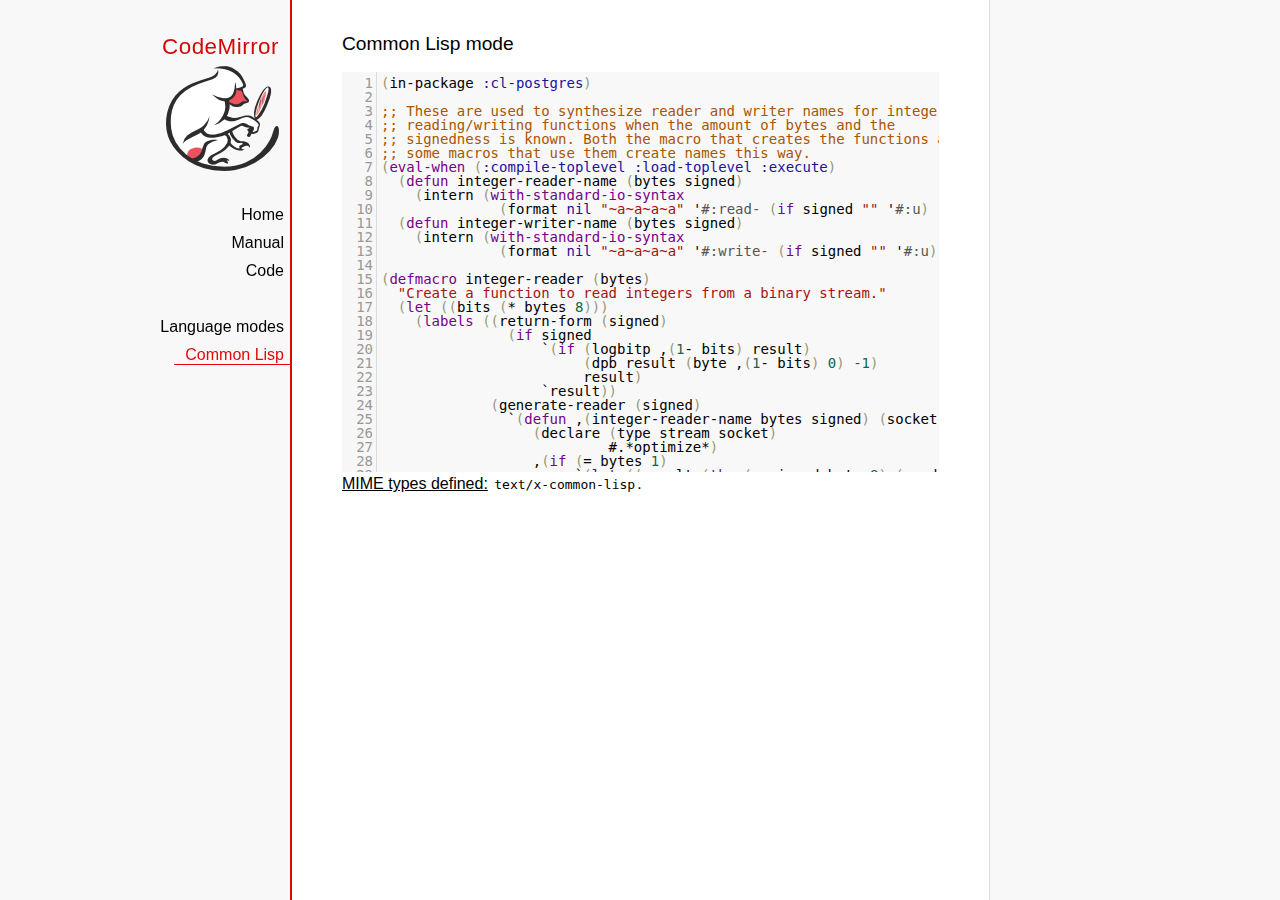
<file: NJLive/web/tools/frameworks/codemirror/mode/commonlisp/index.html>
<!doctype html>

<title>CodeMirror: Common Lisp mode</title>
<meta charset="utf-8"/>
<link rel=stylesheet href="../../doc/docs.css">

<link rel="stylesheet" href="../../lib/codemirror.css">
<script src="../../lib/codemirror.js"></script>
<script src="commonlisp.js"></script>
<style>.CodeMirror {background: #f8f8f8;}</style>
<div id=nav>
  <a href="http://codemirror.net"><h1>CodeMirror</h1><img id=logo src="../../doc/logo.png"></a>

  <ul>
    <li><a href="../../index.html">Home</a>
    <li><a href="../../doc/manual.html">Manual</a>
    <li><a href="https://github.com/codemirror/codemirror">Code</a>
  </ul>
  <ul>
    <li><a href="../index.html">Language modes</a>
    <li><a class=active href="#">Common Lisp</a>
  </ul>
</div>

<article>
<h2>Common Lisp mode</h2>
<form><textarea id="code" name="code">(in-package :cl-postgres)

;; These are used to synthesize reader and writer names for integer
;; reading/writing functions when the amount of bytes and the
;; signedness is known. Both the macro that creates the functions and
;; some macros that use them create names this way.
(eval-when (:compile-toplevel :load-toplevel :execute)
  (defun integer-reader-name (bytes signed)
    (intern (with-standard-io-syntax
              (format nil "~a~a~a~a" '#:read- (if signed "" '#:u) '#:int bytes))))
  (defun integer-writer-name (bytes signed)
    (intern (with-standard-io-syntax
              (format nil "~a~a~a~a" '#:write- (if signed "" '#:u) '#:int bytes)))))

(defmacro integer-reader (bytes)
  "Create a function to read integers from a binary stream."
  (let ((bits (* bytes 8)))
    (labels ((return-form (signed)
               (if signed
                   `(if (logbitp ,(1- bits) result)
                        (dpb result (byte ,(1- bits) 0) -1)
                        result)
                   `result))
             (generate-reader (signed)
               `(defun ,(integer-reader-name bytes signed) (socket)
                  (declare (type stream socket)
                           #.*optimize*)
                  ,(if (= bytes 1)
                       `(let ((result (the (unsigned-byte 8) (read-byte socket))))
                          (declare (type (unsigned-byte 8) result))
                          ,(return-form signed))
                       `(let ((result 0))
                          (declare (type (unsigned-byte ,bits) result))
                          ,@(loop :for byte :from (1- bytes) :downto 0
                                   :collect `(setf (ldb (byte 8 ,(* 8 byte)) result)
                                                   (the (unsigned-byte 8) (read-byte socket))))
                          ,(return-form signed))))))
      `(progn
;; This causes weird errors on SBCL in some circumstances. Disabled for now.
;;         (declaim (inline ,(integer-reader-name bytes t)
;;                          ,(integer-reader-name bytes nil)))
         (declaim (ftype (function (t) (signed-byte ,bits))
                         ,(integer-reader-name bytes t)))
         ,(generate-reader t)
         (declaim (ftype (function (t) (unsigned-byte ,bits))
                         ,(integer-reader-name bytes nil)))
         ,(generate-reader nil)))))

(defmacro integer-writer (bytes)
  "Create a function to write integers to a binary stream."
  (let ((bits (* 8 bytes)))
    `(progn
      (declaim (inline ,(integer-writer-name bytes t)
                       ,(integer-writer-name bytes nil)))
      (defun ,(integer-writer-name bytes nil) (socket value)
        (declare (type stream socket)
                 (type (unsigned-byte ,bits) value)
                 #.*optimize*)
        ,@(if (= bytes 1)
              `((write-byte value socket))
              (loop :for byte :from (1- bytes) :downto 0
                    :collect `(write-byte (ldb (byte 8 ,(* byte 8)) value)
                               socket)))
        (values))
      (defun ,(integer-writer-name bytes t) (socket value)
        (declare (type stream socket)
                 (type (signed-byte ,bits) value)
                 #.*optimize*)
        ,@(if (= bytes 1)
              `((write-byte (ldb (byte 8 0) value) socket))
              (loop :for byte :from (1- bytes) :downto 0
                    :collect `(write-byte (ldb (byte 8 ,(* byte 8)) value)
                               socket)))
        (values)))))

;; All the instances of the above that we need.

(integer-reader 1)
(integer-reader 2)
(integer-reader 4)
(integer-reader 8)

(integer-writer 1)
(integer-writer 2)
(integer-writer 4)

(defun write-bytes (socket bytes)
  "Write a byte-array to a stream."
  (declare (type stream socket)
           (type (simple-array (unsigned-byte 8)) bytes)
           #.*optimize*)
  (write-sequence bytes socket))

(defun write-str (socket string)
  "Write a null-terminated string to a stream \(encoding it when UTF-8
support is enabled.)."
  (declare (type stream socket)
           (type string string)
           #.*optimize*)
  (enc-write-string string socket)
  (write-uint1 socket 0))

(declaim (ftype (function (t unsigned-byte)
                          (simple-array (unsigned-byte 8) (*)))
                read-bytes))
(defun read-bytes (socket length)
  "Read a byte array of the given length from a stream."
  (declare (type stream socket)
           (type fixnum length)
           #.*optimize*)
  (let ((result (make-array length :element-type '(unsigned-byte 8))))
    (read-sequence result socket)
    result))

(declaim (ftype (function (t) string) read-str))
(defun read-str (socket)
  "Read a null-terminated string from a stream. Takes care of encoding
when UTF-8 support is enabled."
  (declare (type stream socket)
           #.*optimize*)
  (enc-read-string socket :null-terminated t))

(defun skip-bytes (socket length)
  "Skip a given number of bytes in a binary stream."
  (declare (type stream socket)
           (type (unsigned-byte 32) length)
           #.*optimize*)
  (dotimes (i length)
    (read-byte socket)))

(defun skip-str (socket)
  "Skip a null-terminated string."
  (declare (type stream socket)
           #.*optimize*)
  (loop :for char :of-type fixnum = (read-byte socket)
        :until (zerop char)))

(defun ensure-socket-is-closed (socket &amp;key abort)
  (when (open-stream-p socket)
    (handler-case
        (close socket :abort abort)
      (error (error)
        (warn "Ignoring the error which happened while trying to close PostgreSQL socket: ~A" error)))))
</textarea></form>
    <script>
      var editor = CodeMirror.fromTextArea(document.getElementById("code"), {lineNumbers: true});
    </script>

    <p><strong>MIME types defined:</strong> <code>text/x-common-lisp</code>.</p>

  </article>
</file>
<file: NJudge/web/css/style.css>
body{
  background: #1e1e1e;
}

.socket{
  width: 200px;
  height: 200px;
  position: absolute;
  left: 50%;
  margin-left: -100px;
  top: 50%;
  margin-top: -100px;
}

.hex-brick{
  background: #ABF8FF;
  width: 30px;
  height: 17px;
  position: absolute;
  top: 5px;
  animation-name: fade;
  animation-duration: 2s;
  animation-iteration-count: infinite;
  -webkit-animation-name: fade;
  -webkit-animation-duration: 2s;
  -webkit-animation-iteration-count: infinite;
}

.h2{
  transform: rotate(60deg);
  -webkit-transform: rotate(60deg);
}

.h3{
  transform: rotate(-60deg);
  -webkit-transform: rotate(-60deg);
}

.gel{
  height: 30px;
  width: 30px;
  transition: all .3s;
  -webkit-transition: all .3s;
  position: absolute;
  top: 50%;
  left: 50%;
}

.center-gel{
  margin-left: -15px;
  margin-top: -15px;

  animation-name: pulse;
  animation-duration: 2s;
  animation-iteration-count: infinite;
  -webkit-animation-name: pulse;
  -webkit-animation-duration: 2s;
  -webkit-animation-iteration-count: infinite;
}

.c1{
  margin-left: -47px;
  margin-top: -15px;
}

.c2{
  margin-left: -31px;
  margin-top: -43px;
}

.c3{
  margin-left: 1px;
  margin-top: -43px;
}

.c4{
  margin-left: 17px;
  margin-top: -15px;
}
.c5{
  margin-left: -31px;
  margin-top: 13px;
}

.c6{
  margin-left: 1px;
  margin-top: 13px;
}

.c7{
  margin-left: -63px;
  margin-top: -43px;
}

.c8{
  margin-left: 33px;
  margin-top: -43px;
}

.c9{
  margin-left: -15px;
  margin-top: 41px;
}

.c10{
  margin-left: -63px;
  margin-top: 13px;
}

.c11{
  margin-left: 33px;
  margin-top: 13px;
}

.c12{
  margin-left: -15px;
  margin-top: -71px;
}

.c13{
  margin-left: -47px;
  margin-top: -71px;
}

.c14{
  margin-left: 17px;
  margin-top: -71px;
}

.c15{
  margin-left: -47px;
  margin-top: 41px;
}

.c16{
  margin-left: 17px;
  margin-top: 41px;
}

.c17{
  margin-left: -79px;
  margin-top: -15px;
}

.c18{
  margin-left: 49px;
  margin-top: -15px;
}

.c19{
  margin-left: -63px;
  margin-top: -99px;
}

.c20{
  margin-left: 33px;
  margin-top: -99px;
}

.c21{
  margin-left: 1px;
  margin-top: -99px;
}

.c22{
  margin-left: -31px;
  margin-top: -99px;
}

.c23{
  margin-left: -63px;
  margin-top: 69px;
}

.c24{
  margin-left: 33px;
  margin-top: 69px;
}

.c25{
  margin-left: 1px;
  margin-top: 69px;
}

.c26{
  margin-left: -31px;
  margin-top: 69px;
}

.c27{
  margin-left: -79px;
  margin-top: -15px;
}

.c28{
  margin-left: -95px;
  margin-top: -43px;
}

.c29{
  margin-left: -95px;
  margin-top: 13px;
}

.c30{
  margin-left: 49px;
  margin-top: 41px;
}

.c31{
  margin-left: -79px;
  margin-top: -71px;
}

.c32{
  margin-left: -111px;
  margin-top: -15px;
}

.c33{
  margin-left: 65px;
  margin-top: -43px;
}

.c34{
  margin-left: 65px;
  margin-top: 13px;
}

.c35{
  margin-left: -79px;
  margin-top: 41px;
}

.c36{
  margin-left: 49px;
  margin-top: -71px;
}

.c37{
  margin-left: 81px;
  margin-top: -15px;
}

.r1{
  animation-name: pulse;
  animation-duration: 2s;
  animation-iteration-count: infinite;
  animation-delay: .2s;
  -webkit-animation-name: pulse;
  -webkit-animation-duration: 2s;
  -webkit-animation-iteration-count: infinite;
  -webkit-animation-delay: .2s;
}

.r2{
  animation-name: pulse;
  animation-duration: 2s;
  animation-iteration-count: infinite;
  animation-delay: .4s;
  -webkit-animation-name: pulse;
  -webkit-animation-duration: 2s;
  -webkit-animation-iteration-count: infinite;
  -webkit-animation-delay: .4s;
}

.r3{
  animation-name: pulse;
  animation-duration: 2s;
  animation-iteration-count: infinite;
  animation-delay: .6s;
  -webkit-animation-name: pulse;
  -webkit-animation-duration: 2s;
  -webkit-animation-iteration-count: infinite;
  -webkit-animation-delay: .6s;
}

.r1 > .hex-brick{
  animation-name: fade;
  animation-duration: 2s;
  animation-iteration-count: infinite;
  animation-delay: .2s;
  -webkit-animation-name: fade;
  -webkit-animation-duration: 2s;
  -webkit-animation-iteration-count: infinite;
  -webkit-animation-delay: .2s;
}

.r2 > .hex-brick{
  animation-name: fade;
  animation-duration: 2s;
  animation-iteration-count: infinite;
  animation-delay: .4s;
  -webkit-animation-name: fade;
  -webkit-animation-duration: 2s;
  -webkit-animation-iteration-count: infinite;
  -webkit-animation-delay: .4s;
}

.r3 > .hex-brick{
  animation-name: fade;
  animation-duration: 2s;
  animation-iteration-count: infinite;
  animation-delay: .6s;
  -webkit-animation-name: fade;
  -webkit-animation-duration: 2s;
  -webkit-animation-iteration-count: infinite;
  -webkit-animation-delay: .6s;
}


@keyframes pulse{
  0%{
    -webkit-transform: scale(1);
    transform: scale(1);
  }

  50%{
    -webkit-transform: scale(0.01);
    transform: scale(0.01);
  }

  100%{
    -webkit-transform: scale(1);
    transform: scale(1);
  }
}

@keyframes fade{
  0%{
    background: #ABF8FF;
  }

  50%{
    background: #90BBBF;
  }

  100%{
    background: #ABF8FF;
  }
}

@-webkit-keyframes pulse{
  0%{
    -webkit-transform: scale(1);
    transform: scale(1);
  }

  50%{
    -webkit-transform: scale(0.01);
    transform: scale(0.01);
  }

  100%{
    -webkit-transform: scale(1);
    transform: scale(1);
  }
}

@-webkit-keyframes fade{
  0%{
    background: #ABF8FF;
  }

  50%{
    background: #389CA6;
  }

  100%{
    background: #ABF8FF;
  }
}



.container {
  position: absolute;
  top: 50%;
  left: 50%;
  margin-left: -64.5px;
  margin-top: -85.5px;
}

.ghost {
  animation: float 3s ease-out infinite;
}

@keyframes float {
  50% {
     transform: translate(0, 20px);
  }
}
.shadowFrame {
  width: 130px;
  margin-top: 15px;
}
.shadow {
  animation: shrink 3s ease-out infinite;
  transform-origin: center center;
  ellipse {
    transform-origin: center center;
  }
}

@keyframes shrink {
  0% {
    width: 90%;
    margin: 0 5%;
  }
  50% {
    width: 60%;
    margin: 0 18%;
  }
  100% {
    width: 90%;
    margin: 0 5%;
  }
}
</file>
<file: NJLive/web/tools/frameworks/codemirror/doc/docs.css>
@font-face {
  font-family: 'Source Sans Pro';
  font-style: normal;
  font-weight: 400;
  src: local('Source Sans Pro'), local('SourceSansPro-Regular'), url(//themes.googleusercontent.com/static/fonts/sourcesanspro/v5/ODelI1aHBYDBqgeIAH2zlBM0YzuT7MdOe03otPbuUS0.woff) format('woff');
}

body, html { margin: 0; padding: 0; height: 100%; }
section, article { display: block; padding: 0; }

body {
  background: #f8f8f8;
  font-family: 'Source Sans Pro', Helvetica, Arial, sans-serif;
  line-height: 1.5;
}

p { margin-top: 0; }

h2, h3, h1 {
  font-weight: normal;
  margin-bottom: .7em;
}
h1 { font-size: 140%; }
h2 { font-size: 120%; }
h3 { font-size: 110%; }
article > h2:first-child, section:first-child > h2 { margin-top: 0; }

#nav h1 {
  margin-right: 12px;
  margin-top: 0;
  margin-bottom: 2px;
  color: #d30707;
  letter-spacing: .5px;
}

a, a:visited, a:link, .quasilink {
  color: #A21313;
  text-decoration: none;
}

em {
  padding-right: 2px;
}

.quasilink {
  cursor: pointer;
}

article {
  max-width: 700px;
  margin: 0 0 0 160px;
  border-left: 2px solid #E30808;
  border-right: 1px solid #ddd;
  padding: 30px 50px 100px 50px;
  background: white;
  z-index: 2;
  position: relative;
  min-height: 100%;
  box-sizing: border-box;
  -moz-box-sizing: border-box;
}

#nav {
  position: fixed;
  padding-top: 30px;
  max-height: 100%;
  box-sizing: -moz-border-box;
  box-sizing: border-box;
  overflow-y: auto;
  left: 0; right: none;
  width: 160px;
  text-align: right;
  z-index: 1;
}

@media screen and (min-width: 1000px) {
  article {
    margin: 0 auto;
  }
  #nav {
    right: 50%;
    width: auto;
    border-right: 349px solid transparent;
  }
}

#nav ul {
  display: block;
  margin: 0; padding: 0;
  margin-bottom: 32px;
}

#nav li {
  display: block;
  margin-bottom: 4px;
}

#nav li ul {
  font-size: 80%;
  margin-bottom: 0;
  display: none;
}

#nav li.active ul {
  display: block;
}

#nav li li a {
  padding-right: 20px;
  display: inline-block;
}

#nav ul a {
  color: black;
  padding: 0 7px 1px 11px;
}

#nav ul a.active, #nav ul a:hover {
  border-bottom: 1px solid #E30808;
  margin-bottom: -1px;
  color: #E30808;
}

#logo {
  border: 0;
  margin-right: 12px;
  margin-bottom: 25px;
}

section {
  border-top: 1px solid #E30808;
  margin: 1.5em 0;
}

section.first {
  border: none;
  margin-top: 0;
}

#demo {
  position: relative;
}

#demolist {
  position: absolute;
  right: 5px;
  top: 5px;
  z-index: 25;
}

.yinyang {
  position: absolute;
  top: -10px;
  left: 0; right: 0;
  margin: auto;
  display: block;
  height: 120px;
}

.actions {
  margin: 1em 0 0;
  min-height: 100px;
  position: relative;
}

.actionspicture {
  pointer-events: none;
  position: absolute;
  height: 100px;
  top: 0; left: 0; right: 0;
}

.actionlink {
  pointer-events: auto;
  font-family: arial;
  font-size: 80%;
  font-weight: bold;
  position: absolute;
  top: 0; bottom: 0;
  line-height: 1;
  height: 1em;
  margin: auto;
}

.actionlink.download {
  color: white;
  right: 50%;
  margin-right: 13px;
  text-shadow: -1px 1px 3px #b00, -1px -1px 3px #b00, 1px 0px 3px #b00;
}

.actionlink.fund {
  color: #b00;
  left: 50%;
  margin-left: 15px;
}

.actionlink:hover {
  text-decoration: underline;
}

.actionlink a {
  color: inherit;
}

.actionsleft {
  float: left;
}

.actionsright {
  float: right;
  text-align: right;
}

@media screen and (max-width: 800px) {
  .actions {
    padding-top: 120px;
  }
  .actionsleft, .actionsright {
    float: none;
    text-align: left;
    margin-bottom: 1em;
  }
}

th {
  text-decoration: underline;
  font-weight: normal;
  text-align: left;
}

#features ul {
  list-style: none;
  margin: 0 0 1em;
  padding: 0 0 0 1.2em;
}

#features li:before {
  content: "-";
  width: 1em;
  display: inline-block;
  padding: 0;
  margin: 0;
  margin-left: -1em;
}

.rel {
  margin-bottom: 0;
}
.rel-note {
  margin-top: 0;
  color: #555;
}

pre {
  padding-left: 15px;
  border-left: 2px solid #ddd;
}

code {
  padding: 0 2px;
}

strong {
  text-decoration: underline;
  font-weight: normal;
}

.field {
  border: 1px solid #A21313;
}
</file>
<file: NJLive/web/tools/frameworks/codemirror/lib/codemirror.css>
/* BASICS */

.CodeMirror {
    /* Set height, width, borders, and global font properties here */
    font-family: monospace,"Source Sans Pro",Calibri,Candara,Arial,sans-serif;
    font-size: 14px;
    line-height: 1.0;
    font-style: normal;
    height: 400px;
    color: black;
}

/* PADDING */

.CodeMirror-lines {
    padding: 4px 0; /* Vertical padding around content */
}
.CodeMirror pre {
    padding: 0 4px; /* Horizontal padding of content */
}

.CodeMirror-scrollbar-filler, .CodeMirror-gutter-filler {
    background-color: white; /* The little square between H and V scrollbars */
}

/* GUTTER */

.CodeMirror-gutters {
    border-right: 1px solid #ddd;
    background-color: #f7f7f7;
    white-space: nowrap;
}
.CodeMirror-linenumbers {}
.CodeMirror-linenumber {
    padding: 0 3px 0 5px;
    min-width: 20px;
    text-align: right;
    color: #999;
    white-space: nowrap;
}

.CodeMirror-guttermarker { color: black; }
.CodeMirror-guttermarker-subtle { color: #999; }

/* CURSOR */

.CodeMirror-cursor {
    border-left: 1px solid black;
    border-right: none;
    width: 0;
}
/* Shown when moving in bi-directional text */
.CodeMirror div.CodeMirror-secondarycursor {
    border-left: 1px solid silver;
}
.cm-fat-cursor .CodeMirror-cursor {
    width: auto;
    border: 0;
    background: #7e7;
}
.cm-fat-cursor div.CodeMirror-cursors {
    z-index: 1;
}

.cm-animate-fat-cursor {
    width: auto;
    border: 0;
    -webkit-animation: blink 1.06s steps(1) infinite;
    -moz-animation: blink 1.06s steps(1) infinite;
    animation: blink 1.06s steps(1) infinite;
    background-color: #7e7;
}
@-moz-keyframes blink {
    0% {}
    50% { background-color: transparent; }
    100% {}
}
@-webkit-keyframes blink {
    0% {}
    50% { background-color: transparent; }
    100% {}
}
@keyframes blink {
    0% {}
    50% { background-color: transparent; }
    100% {}
}

/* Can style cursor different in overwrite (non-insert) mode */
.CodeMirror-overwrite .CodeMirror-cursor {}

.cm-tab { display: inline-block; text-decoration: inherit; }

.CodeMirror-ruler {
    border-left: 1px solid #ccc;
    position: absolute;
}

/* DEFAULT THEME */

.cm-s-default .cm-header {color: blue;}
.cm-s-default .cm-quote {color: #090;}
.cm-negative {color: #d44;}
.cm-positive {color: #292;}
.cm-header, .cm-strong {font-weight: bold;}
.cm-em {font-style: italic;}
.cm-link {text-decoration: underline;}
.cm-strikethrough {text-decoration: line-through;}

.cm-s-default .cm-keyword {color: #708;}
.cm-s-default .cm-atom {color: #219;}
.cm-s-default .cm-number {color: #164;}
.cm-s-default .cm-def {color: #00f;}
.cm-s-default .cm-variable,
.cm-s-default .cm-punctuation,
.cm-s-default .cm-property,
.cm-s-default .cm-operator {}
.cm-s-default .cm-variable-2 {color: #05a;}
.cm-s-default .cm-variable-3 {color: #085;}
.cm-s-default .cm-comment {color: #a50;}
.cm-s-default .cm-string {color: #a11;}
.cm-s-default .cm-string-2 {color: #f50;}
.cm-s-default .cm-meta {color: #555;}
.cm-s-default .cm-qualifier {color: #555;}
.cm-s-default .cm-builtin {color: #30a;}
.cm-s-default .cm-bracket {color: #997;}
.cm-s-default .cm-tag {color: #170;}
.cm-s-default .cm-attribute {color: #00c;}
.cm-s-default .cm-hr {color: #999;}
.cm-s-default .cm-link {color: #00c;}

.cm-s-default .cm-error {color: #f00;}
.cm-invalidchar {color: #f00;}

.CodeMirror-composing { border-bottom: 2px solid; }

/* Default styles for common addons */

div.CodeMirror span.CodeMirror-matchingbracket {color: #0f0;}
div.CodeMirror span.CodeMirror-nonmatchingbracket {color: #f22;}
.CodeMirror-matchingtag { background: rgba(255, 150, 0, .3); }
.CodeMirror-activeline-background {background: #e8f2ff;}

/* STOP */

/* The rest of this file contains styles related to the mechanics of
   the editor. You probably shouldn't touch them. */

.CodeMirror {
    position: relative;
    overflow: hidden;
    background: white;
}

.CodeMirror-scroll {
    overflow: scroll !important; /* Things will break if this is overridden */
    /* 30px is the magic margin used to hide the element's real scrollbars */
    /* See overflow: hidden in .CodeMirror */
    margin-bottom: -30px; margin-right: -30px;
    padding-bottom: 30px;
    height: 100%;
    outline: none; /* Prevent dragging from highlighting the element */
    position: relative;
}
.CodeMirror-sizer {
    position: relative;
    border-right: 30px solid transparent;
}

/* The fake, visible scrollbars. Used to force redraw during scrolling
   before actual scrolling happens, thus preventing shaking and
   flickering artifacts. */
.CodeMirror-vscrollbar, .CodeMirror-hscrollbar, .CodeMirror-scrollbar-filler, .CodeMirror-gutter-filler {
    position: absolute;
    z-index: 6;
    display: none;
}
.CodeMirror-vscrollbar {
    right: 0; top: 0;
    overflow-x: hidden;
    overflow-y: scroll;
}
.CodeMirror-hscrollbar {
    bottom: 0; left: 0;
    overflow-y: hidden;
    overflow-x: scroll;
}
.CodeMirror-scrollbar-filler {
    right: 0; bottom: 0;
}
.CodeMirror-gutter-filler {
    left: 0; bottom: 0;
}

.CodeMirror-gutters {
    position: absolute; left: 0; top: 0;
    z-index: 3;
}
.CodeMirror-gutter {
    white-space: normal;
    height: 100%;
    display: inline-block;
    margin-bottom: -30px;
    /* Hack to make IE7 behave */
    *zoom:1;
    *display:inline;
}
.CodeMirror-gutter-wrapper {
    position: absolute;
    z-index: 4;
    background: none !important;
    border: none !important;
}
.CodeMirror-gutter-background {
    position: absolute;
    top: 0; bottom: 0;
    z-index: 4;
}
.CodeMirror-gutter-elt {
    position: absolute;
    cursor: default;
    z-index: 4;
}
.CodeMirror-gutter-wrapper {
    -webkit-user-select: none;
    -moz-user-select: none;
    user-select: none;
}

.CodeMirror-lines {
    cursor: text;
    min-height: 1px; /* prevents collapsing before first draw */
}
.CodeMirror pre {
    /* Reset some styles that the rest of the page might have set */
    -moz-border-radius: 0; -webkit-border-radius: 0; border-radius: 0;
    border-width: 0;
    background: transparent;
    font-family: inherit;
    font-size: inherit;
    margin: 0;
    white-space: pre;
    word-wrap: normal;
    line-height: inherit;
    color: inherit;
    z-index: 2;
    position: relative;
    overflow: visible;
    -webkit-tap-highlight-color: transparent;
}
.CodeMirror-wrap pre {
    word-wrap: break-word;
    white-space: pre-wrap;
    word-break: normal;
}

.CodeMirror-linebackground {
    position: absolute;
    left: 0; right: 0; top: 0; bottom: 0;
    z-index: 0;
}

.CodeMirror-linewidget {
    position: relative;
    z-index: 2;
    overflow: auto;
}

.CodeMirror-widget {}

.CodeMirror-code {
    outline: none;
}

/* Force content-box sizing for the elements where we expect it */
.CodeMirror-scroll,
.CodeMirror-sizer,
.CodeMirror-gutter,
.CodeMirror-gutters,
.CodeMirror-linenumber {
    -moz-box-sizing: content-box;
    box-sizing: content-box;
}

.CodeMirror-measure {
    position: absolute;
    width: 100%;
    height: 0;
    overflow: hidden;
    visibility: hidden;
}

.CodeMirror-cursor { position: absolute; }
.CodeMirror-measure pre { position: static; }

div.CodeMirror-cursors {
    visibility: hidden;
    position: relative;
    z-index: 3;
}
div.CodeMirror-dragcursors {
    visibility: visible;
}

.CodeMirror-focused div.CodeMirror-cursors {
    visibility: visible;
}

.CodeMirror-selected { background: #d9d9d9; }
.CodeMirror-focused .CodeMirror-selected { background: #d7d4f0; }
.CodeMirror-crosshair { cursor: crosshair; }
.CodeMirror-line::selection, .CodeMirror-line > span::selection, .CodeMirror-line > span > span::selection { background: #d7d4f0; }
.CodeMirror-line::-moz-selection, .CodeMirror-line > span::-moz-selection, .CodeMirror-line > span > span::-moz-selection { background: #d7d4f0; }

.cm-searching {
    background: #ffa;
    background: rgba(255, 255, 0, .4);
}

/* IE7 hack to prevent it from returning funny offsetTops on the spans */
.CodeMirror span { *vertical-align: text-bottom; }

/* Used to force a border model for a node */
.cm-force-border { padding-right: .1px; }

@media print {
    /* Hide the cursor when printing */
    .CodeMirror div.CodeMirror-cursors {
        visibility: hidden;
    }
}

/* See issue #2901 */
.cm-tab-wrap-hack:after { content: ''; }

/* Help users use markselection to safely style text background */
span.CodeMirror-selectedtext { background: none; }
</file>
<file: NJLive/web/tools/frameworks/codemirror/addon/hint/show-hint.css>
.CodeMirror-hints {
  position: absolute;
  z-index: 10;
  overflow: hidden;
  list-style: none;

  margin: 0;
  padding: 2px;

  -webkit-box-shadow: 2px 3px 5px rgba(0,0,0,.2);
  -moz-box-shadow: 2px 3px 5px rgba(0,0,0,.2);
  box-shadow: 2px 3px 5px rgba(0,0,0,.2);
  border-radius: 3px;
  border: 1px solid silver;

  background: white;
  font-size: 90%;
  font-family: monospace;

  max-height: 20em;
  overflow-y: auto;
}

.CodeMirror-hint {
  margin: 0;
  padding: 0 4px;
  border-radius: 2px;
  max-width: 19em;
  overflow: hidden;
  white-space: pre;
  color: black;
  cursor: pointer;
}

li.CodeMirror-hint-active {
  background: #08f;
  color: white;
}
</file>
<file: NJLive/web/tools/frameworks/codemirror/theme/neat.css>
.cm-s-neat span.cm-comment { color: #a86; }
.cm-s-neat span.cm-keyword { line-height: 1em; font-weight: bold; color: blue; }
.cm-s-neat span.cm-string { color: #a22; }
.cm-s-neat span.cm-builtin { line-height: 1em; font-weight: bold; color: #077; }
.cm-s-neat span.cm-special { line-height: 1em; font-weight: bold; color: #0aa; }
.cm-s-neat span.cm-variable { color: black; }
.cm-s-neat span.cm-number, .cm-s-neat span.cm-atom { color: #3a3; }
.cm-s-neat span.cm-meta { color: #555; }
.cm-s-neat span.cm-link { color: #3a3; }

.cm-s-neat .CodeMirror-activeline-background { background: #e8f2ff; }
.cm-s-neat .CodeMirror-matchingbracket { outline:1px solid grey; color:black !important; }
</file>
<file: NJLive/web/tools/frameworks/codemirror/theme/elegant.css>
.cm-s-elegant span.cm-number, .cm-s-elegant span.cm-string, .cm-s-elegant span.cm-atom { color: #762; }
.cm-s-elegant span.cm-comment { color: #262; font-style: italic; line-height: 1em; }
.cm-s-elegant span.cm-meta { color: #555; font-style: italic; line-height: 1em; }
.cm-s-elegant span.cm-variable { color: black; }
.cm-s-elegant span.cm-variable-2 { color: #b11; }
.cm-s-elegant span.cm-qualifier { color: #555; }
.cm-s-elegant span.cm-keyword { color: #730; }
.cm-s-elegant span.cm-builtin { color: #30a; }
.cm-s-elegant span.cm-link { color: #762; }
.cm-s-elegant span.cm-error { background-color: #fdd; }

.cm-s-elegant .CodeMirror-activeline-background { background: #e8f2ff; }
.cm-s-elegant .CodeMirror-matchingbracket { outline:1px solid grey; color:black !important; }
</file>
<file: NJLive/web/tools/frameworks/codemirror/theme/erlang-dark.css>
.cm-s-erlang-dark.CodeMirror { background: #002240; color: white; }
.cm-s-erlang-dark div.CodeMirror-selected { background: #b36539; }
.cm-s-erlang-dark .CodeMirror-line::selection, .cm-s-erlang-dark .CodeMirror-line > span::selection, .cm-s-erlang-dark .CodeMirror-line > span > span::selection { background: rgba(179, 101, 57, .99); }
.cm-s-erlang-dark .CodeMirror-line::-moz-selection, .cm-s-erlang-dark .CodeMirror-line > span::-moz-selection, .cm-s-erlang-dark .CodeMirror-line > span > span::-moz-selection { background: rgba(179, 101, 57, .99); }
.cm-s-erlang-dark .CodeMirror-gutters { background: #002240; border-right: 1px solid #aaa; }
.cm-s-erlang-dark .CodeMirror-guttermarker { color: white; }
.cm-s-erlang-dark .CodeMirror-guttermarker-subtle { color: #d0d0d0; }
.cm-s-erlang-dark .CodeMirror-linenumber { color: #d0d0d0; }
.cm-s-erlang-dark .CodeMirror-cursor { border-left: 1px solid white; }

.cm-s-erlang-dark span.cm-quote      { color: #ccc; }
.cm-s-erlang-dark span.cm-atom       { color: #f133f1; }
.cm-s-erlang-dark span.cm-attribute  { color: #ff80e1; }
.cm-s-erlang-dark span.cm-bracket    { color: #ff9d00; }
.cm-s-erlang-dark span.cm-builtin    { color: #eaa; }
.cm-s-erlang-dark span.cm-comment    { color: #77f; }
.cm-s-erlang-dark span.cm-def        { color: #e7a; }
.cm-s-erlang-dark span.cm-keyword    { color: #ffee80; }
.cm-s-erlang-dark span.cm-meta       { color: #50fefe; }
.cm-s-erlang-dark span.cm-number     { color: #ffd0d0; }
.cm-s-erlang-dark span.cm-operator   { color: #d55; }
.cm-s-erlang-dark span.cm-property   { color: #ccc; }
.cm-s-erlang-dark span.cm-qualifier  { color: #ccc; }
.cm-s-erlang-dark span.cm-special    { color: #ffbbbb; }
.cm-s-erlang-dark span.cm-string     { color: #3ad900; }
.cm-s-erlang-dark span.cm-string-2   { color: #ccc; }
.cm-s-erlang-dark span.cm-tag        { color: #9effff; }
.cm-s-erlang-dark span.cm-variable   { color: #50fe50; }
.cm-s-erlang-dark span.cm-variable-2 { color: #e0e; }
.cm-s-erlang-dark span.cm-variable-3 { color: #ccc; }
.cm-s-erlang-dark span.cm-error      { color: #9d1e15; }

.cm-s-erlang-dark .CodeMirror-activeline-background { background: #013461; }
.cm-s-erlang-dark .CodeMirror-matchingbracket { outline:1px solid grey; color:white !important; }
</file>
<file: NJLive/web/tools/frameworks/codemirror/theme/night.css>
/* Loosely based on the Midnight Textmate theme */

.cm-s-night.CodeMirror { background: #0a001f; color: #f8f8f8; }
.cm-s-night div.CodeMirror-selected { background: #447; }
.cm-s-night .CodeMirror-line::selection, .cm-s-night .CodeMirror-line > span::selection, .cm-s-night .CodeMirror-line > span > span::selection { background: rgba(68, 68, 119, .99); }
.cm-s-night .CodeMirror-line::-moz-selection, .cm-s-night .CodeMirror-line > span::-moz-selection, .cm-s-night .CodeMirror-line > span > span::-moz-selection { background: rgba(68, 68, 119, .99); }
.cm-s-night .CodeMirror-gutters { background: #0a001f; border-right: 1px solid #aaa; }
.cm-s-night .CodeMirror-guttermarker { color: white; }
.cm-s-night .CodeMirror-guttermarker-subtle { color: #bbb; }
.cm-s-night .CodeMirror-linenumber { color: #f8f8f8; }
.cm-s-night .CodeMirror-cursor { border-left: 1px solid white; }

.cm-s-night span.cm-comment { color: #6900a1; }
.cm-s-night span.cm-atom { color: #845dc4; }
.cm-s-night span.cm-number, .cm-s-night span.cm-attribute { color: #ffd500; }
.cm-s-night span.cm-keyword { color: #599eff; }
.cm-s-night span.cm-string { color: #37f14a; }
.cm-s-night span.cm-meta { color: #7678e2; }
.cm-s-night span.cm-variable-2, .cm-s-night span.cm-tag { color: #99b2ff; }
.cm-s-night span.cm-variable-3, .cm-s-night span.cm-def { color: white; }
.cm-s-night span.cm-bracket { color: #8da6ce; }
.cm-s-night span.cm-comment { color: #6900a1; }
.cm-s-night span.cm-builtin, .cm-s-night span.cm-special { color: #ff9e59; }
.cm-s-night span.cm-link { color: #845dc4; }
.cm-s-night span.cm-error { color: #9d1e15; }

.cm-s-night .CodeMirror-activeline-background { background: #1C005A; }
.cm-s-night .CodeMirror-matchingbracket { outline:1px solid grey; color:white !important; }
</file>
<file: NJLive/web/tools/frameworks/codemirror/theme/monokai.css>
/* Based on Sublime Text's Monokai theme */

.cm-s-monokai.CodeMirror { background: #272822; color: #f8f8f2; }
.cm-s-monokai div.CodeMirror-selected { background: #49483E; }
.cm-s-monokai .CodeMirror-line::selection, .cm-s-monokai .CodeMirror-line > span::selection, .cm-s-monokai .CodeMirror-line > span > span::selection { background: rgba(73, 72, 62, .99); }
.cm-s-monokai .CodeMirror-line::-moz-selection, .cm-s-monokai .CodeMirror-line > span::-moz-selection, .cm-s-monokai .CodeMirror-line > span > span::-moz-selection { background: rgba(73, 72, 62, .99); }
.cm-s-monokai .CodeMirror-gutters { background: #272822; border-right: 0px; }
.cm-s-monokai .CodeMirror-guttermarker { color: white; }
.cm-s-monokai .CodeMirror-guttermarker-subtle { color: #d0d0d0; }
.cm-s-monokai .CodeMirror-linenumber { color: #d0d0d0; }
.cm-s-monokai .CodeMirror-cursor { border-left: 1px solid #f8f8f0; }

.cm-s-monokai span.cm-comment { color: #75715e; }
.cm-s-monokai span.cm-atom { color: #ae81ff; }
.cm-s-monokai span.cm-number { color: #ae81ff; }

.cm-s-monokai span.cm-property, .cm-s-monokai span.cm-attribute { color: #a6e22e; }
.cm-s-monokai span.cm-keyword { color: #f92672; }
.cm-s-monokai span.cm-builtin { color: #66d9ef; }
.cm-s-monokai span.cm-string { color: #e6db74; }

.cm-s-monokai span.cm-variable { color: #f8f8f2; }
.cm-s-monokai span.cm-variable-2 { color: #9effff; }
.cm-s-monokai span.cm-variable-3 { color: #66d9ef; }
.cm-s-monokai span.cm-def { color: #fd971f; }
.cm-s-monokai span.cm-bracket { color: #f8f8f2; }
.cm-s-monokai span.cm-tag { color: #f92672; }
.cm-s-monokai span.cm-header { color: #ae81ff; }
.cm-s-monokai span.cm-link { color: #ae81ff; }
.cm-s-monokai span.cm-error { background: #f92672; color: #f8f8f0; }

.cm-s-monokai .CodeMirror-activeline-background { background: #373831; }
.cm-s-monokai .CodeMirror-matchingbracket {
  text-decoration: underline;
  color: white !important;
}
</file>
<file: NJLive/web/tools/frameworks/codemirror/theme/cobalt.css>
.cm-s-cobalt.CodeMirror { background: #002240; color: white; }
.cm-s-cobalt div.CodeMirror-selected { background: #b36539; }
.cm-s-cobalt .CodeMirror-line::selection, .cm-s-cobalt .CodeMirror-line > span::selection, .cm-s-cobalt .CodeMirror-line > span > span::selection { background: rgba(179, 101, 57, .99); }
.cm-s-cobalt .CodeMirror-line::-moz-selection, .cm-s-cobalt .CodeMirror-line > span::-moz-selection, .cm-s-cobalt .CodeMirror-line > span > span::-moz-selection { background: rgba(179, 101, 57, .99); }
.cm-s-cobalt .CodeMirror-gutters { background: #002240; border-right: 1px solid #aaa; }
.cm-s-cobalt .CodeMirror-guttermarker { color: #ffee80; }
.cm-s-cobalt .CodeMirror-guttermarker-subtle { color: #d0d0d0; }
.cm-s-cobalt .CodeMirror-linenumber { color: #d0d0d0; }
.cm-s-cobalt .CodeMirror-cursor { border-left: 1px solid white; }

.cm-s-cobalt span.cm-comment { color: #08f; }
.cm-s-cobalt span.cm-atom { color: #845dc4; }
.cm-s-cobalt span.cm-number, .cm-s-cobalt span.cm-attribute { color: #ff80e1; }
.cm-s-cobalt span.cm-keyword { color: #ffee80; }
.cm-s-cobalt span.cm-string { color: #3ad900; }
.cm-s-cobalt span.cm-meta { color: #ff9d00; }
.cm-s-cobalt span.cm-variable-2, .cm-s-cobalt span.cm-tag { color: #9effff; }
.cm-s-cobalt span.cm-variable-3, .cm-s-cobalt span.cm-def { color: white; }
.cm-s-cobalt span.cm-bracket { color: #d8d8d8; }
.cm-s-cobalt span.cm-builtin, .cm-s-cobalt span.cm-special { color: #ff9e59; }
.cm-s-cobalt span.cm-link { color: #845dc4; }
.cm-s-cobalt span.cm-error { color: #9d1e15; }

.cm-s-cobalt .CodeMirror-activeline-background { background: #002D57; }
.cm-s-cobalt .CodeMirror-matchingbracket { outline:1px solid grey;color:white !important; }
</file>
<file: NJLive/web/tools/frameworks/codemirror/theme/eclipse.css>
.cm-s-eclipse span.cm-meta { color: #FF1717; }
.cm-s-eclipse span.cm-keyword { line-height: 1em; font-weight: bold; color: #7F0055; }
.cm-s-eclipse span.cm-atom { color: #219; }
.cm-s-eclipse span.cm-number { color: #164; }
.cm-s-eclipse span.cm-def { color: #00f; }
.cm-s-eclipse span.cm-variable { color: black; }
.cm-s-eclipse span.cm-variable-2 { color: #0000C0; }
.cm-s-eclipse span.cm-variable-3 { color: #0000C0; }
.cm-s-eclipse span.cm-property { color: black; }
.cm-s-eclipse span.cm-operator { color: black; }
.cm-s-eclipse span.cm-comment { color: #3F7F5F; }
.cm-s-eclipse span.cm-string { color: #2A00FF; }
.cm-s-eclipse span.cm-string-2 { color: #f50; }
.cm-s-eclipse span.cm-qualifier { color: #555; }
.cm-s-eclipse span.cm-builtin { color: #30a; }
.cm-s-eclipse span.cm-bracket { color: #cc7; }
.cm-s-eclipse span.cm-tag { color: #170; }
.cm-s-eclipse span.cm-attribute { color: #00c; }
.cm-s-eclipse span.cm-link { color: #219; }
.cm-s-eclipse span.cm-error { color: #f00; }

.cm-s-eclipse .CodeMirror-activeline-background { background: #e8f2ff; }
.cm-s-eclipse .CodeMirror-matchingbracket { outline:1px solid grey; color:black !important; }
</file>
<file: NJLive/web/tools/frameworks/codemirror/theme/rubyblue.css>
.cm-s-rubyblue.CodeMirror { background: #112435; color: white; }
.cm-s-rubyblue div.CodeMirror-selected { background: #38566F; }
.cm-s-rubyblue .CodeMirror-line::selection, .cm-s-rubyblue .CodeMirror-line > span::selection, .cm-s-rubyblue .CodeMirror-line > span > span::selection { background: rgba(56, 86, 111, 0.99); }
.cm-s-rubyblue .CodeMirror-line::-moz-selection, .cm-s-rubyblue .CodeMirror-line > span::-moz-selection, .cm-s-rubyblue .CodeMirror-line > span > span::-moz-selection { background: rgba(56, 86, 111, 0.99); }
.cm-s-rubyblue .CodeMirror-gutters { background: #1F4661; border-right: 7px solid #3E7087; }
.cm-s-rubyblue .CodeMirror-guttermarker { color: white; }
.cm-s-rubyblue .CodeMirror-guttermarker-subtle { color: #3E7087; }
.cm-s-rubyblue .CodeMirror-linenumber { color: white; }
.cm-s-rubyblue .CodeMirror-cursor { border-left: 1px solid white; }

.cm-s-rubyblue span.cm-comment { color: #999; font-style:italic; line-height: 1em; }
.cm-s-rubyblue span.cm-atom { color: #F4C20B; }
.cm-s-rubyblue span.cm-number, .cm-s-rubyblue span.cm-attribute { color: #82C6E0; }
.cm-s-rubyblue span.cm-keyword { color: #F0F; }
.cm-s-rubyblue span.cm-string { color: #F08047; }
.cm-s-rubyblue span.cm-meta { color: #F0F; }
.cm-s-rubyblue span.cm-variable-2, .cm-s-rubyblue span.cm-tag { color: #7BD827; }
.cm-s-rubyblue span.cm-variable-3, .cm-s-rubyblue span.cm-def { color: white; }
.cm-s-rubyblue span.cm-bracket { color: #F0F; }
.cm-s-rubyblue span.cm-link { color: #F4C20B; }
.cm-s-rubyblue span.CodeMirror-matchingbracket { color:#F0F !important; }
.cm-s-rubyblue span.cm-builtin, .cm-s-rubyblue span.cm-special { color: #FF9D00; }
.cm-s-rubyblue span.cm-error { color: #AF2018; }

.cm-s-rubyblue .CodeMirror-activeline-background { background: #173047; }
</file>
<file: NJLive/web/tools/frameworks/codemirror/theme/lesser-dark.css>
/*
http://lesscss.org/ dark theme
Ported to CodeMirror by Peter Kroon
*/
.cm-s-lesser-dark {
  line-height: 1.3em;
}
.cm-s-lesser-dark.CodeMirror { background: #262626; color: #EBEFE7; text-shadow: 0 -1px 1px #262626; }
.cm-s-lesser-dark div.CodeMirror-selected { background: #45443B; } /* 33322B*/
.cm-s-lesser-dark .CodeMirror-line::selection, .cm-s-lesser-dark .CodeMirror-line > span::selection, .cm-s-lesser-dark .CodeMirror-line > span > span::selection { background: rgba(69, 68, 59, .99); }
.cm-s-lesser-dark .CodeMirror-line::-moz-selection, .cm-s-lesser-dark .CodeMirror-line > span::-moz-selection, .cm-s-lesser-dark .CodeMirror-line > span > span::-moz-selection { background: rgba(69, 68, 59, .99); }
.cm-s-lesser-dark .CodeMirror-cursor { border-left: 1px solid white; }
.cm-s-lesser-dark pre { padding: 0 8px; }/*editable code holder*/

.cm-s-lesser-dark.CodeMirror span.CodeMirror-matchingbracket { color: #7EFC7E; }/*65FC65*/

.cm-s-lesser-dark .CodeMirror-gutters { background: #262626; border-right:1px solid #aaa; }
.cm-s-lesser-dark .CodeMirror-guttermarker { color: #599eff; }
.cm-s-lesser-dark .CodeMirror-guttermarker-subtle { color: #777; }
.cm-s-lesser-dark .CodeMirror-linenumber { color: #777; }

.cm-s-lesser-dark span.cm-header { color: #a0a; }
.cm-s-lesser-dark span.cm-quote { color: #090; }
.cm-s-lesser-dark span.cm-keyword { color: #599eff; }
.cm-s-lesser-dark span.cm-atom { color: #C2B470; }
.cm-s-lesser-dark span.cm-number { color: #B35E4D; }
.cm-s-lesser-dark span.cm-def { color: white; }
.cm-s-lesser-dark span.cm-variable { color:#D9BF8C; }
.cm-s-lesser-dark span.cm-variable-2 { color: #669199; }
.cm-s-lesser-dark span.cm-variable-3 { color: white; }
.cm-s-lesser-dark span.cm-property { color: #92A75C; }
.cm-s-lesser-dark span.cm-operator { color: #92A75C; }
.cm-s-lesser-dark span.cm-comment { color: #666; }
.cm-s-lesser-dark span.cm-string { color: #BCD279; }
.cm-s-lesser-dark span.cm-string-2 { color: #f50; }
.cm-s-lesser-dark span.cm-meta { color: #738C73; }
.cm-s-lesser-dark span.cm-qualifier { color: #555; }
.cm-s-lesser-dark span.cm-builtin { color: #ff9e59; }
.cm-s-lesser-dark span.cm-bracket { color: #EBEFE7; }
.cm-s-lesser-dark span.cm-tag { color: #669199; }
.cm-s-lesser-dark span.cm-attribute { color: #00c; }
.cm-s-lesser-dark span.cm-hr { color: #999; }
.cm-s-lesser-dark span.cm-link { color: #00c; }
.cm-s-lesser-dark span.cm-error { color: #9d1e15; }

.cm-s-lesser-dark .CodeMirror-activeline-background { background: #3C3A3A; }
.cm-s-lesser-dark .CodeMirror-matchingbracket { outline:1px solid grey; color:white !important; }
</file>
<file: NJLive/web/tools/frameworks/codemirror/theme/xq-dark.css>
/*
Copyright (C) 2011 by MarkLogic Corporation
Author: Mike Brevoort <mike@brevoort.com>

Permission is hereby granted, free of charge, to any person obtaining a copy
of this software and associated documentation files (the "Software"), to deal
in the Software without restriction, including without limitation the rights
to use, copy, modify, merge, publish, distribute, sublicense, and/or sell
copies of the Software, and to permit persons to whom the Software is
furnished to do so, subject to the following conditions:

The above copyright notice and this permission notice shall be included in
all copies or substantial portions of the Software.

THE SOFTWARE IS PROVIDED "AS IS", WITHOUT WARRANTY OF ANY KIND, EXPRESS OR
IMPLIED, INCLUDING BUT NOT LIMITED TO THE WARRANTIES OF MERCHANTABILITY,
FITNESS FOR A PARTICULAR PURPOSE AND NONINFRINGEMENT. IN NO EVENT SHALL THE
AUTHORS OR COPYRIGHT HOLDERS BE LIABLE FOR ANY CLAIM, DAMAGES OR OTHER
LIABILITY, WHETHER IN AN ACTION OF CONTRACT, TORT OR OTHERWISE, ARISING FROM,
OUT OF OR IN CONNECTION WITH THE SOFTWARE OR THE USE OR OTHER DEALINGS IN
THE SOFTWARE.
*/
.cm-s-xq-dark.CodeMirror { background: #0a001f; color: #f8f8f8; }
.cm-s-xq-dark div.CodeMirror-selected { background: #27007A; }
.cm-s-xq-dark .CodeMirror-line::selection, .cm-s-xq-dark .CodeMirror-line > span::selection, .cm-s-xq-dark .CodeMirror-line > span > span::selection { background: rgba(39, 0, 122, 0.99); }
.cm-s-xq-dark .CodeMirror-line::-moz-selection, .cm-s-xq-dark .CodeMirror-line > span::-moz-selection, .cm-s-xq-dark .CodeMirror-line > span > span::-moz-selection { background: rgba(39, 0, 122, 0.99); }
.cm-s-xq-dark .CodeMirror-gutters { background: #0a001f; border-right: 1px solid #aaa; }
.cm-s-xq-dark .CodeMirror-guttermarker { color: #FFBD40; }
.cm-s-xq-dark .CodeMirror-guttermarker-subtle { color: #f8f8f8; }
.cm-s-xq-dark .CodeMirror-linenumber { color: #f8f8f8; }
.cm-s-xq-dark .CodeMirror-cursor { border-left: 1px solid white; }

.cm-s-xq-dark span.cm-keyword { color: #FFBD40; }
.cm-s-xq-dark span.cm-atom { color: #6C8CD5; }
.cm-s-xq-dark span.cm-number { color: #164; }
.cm-s-xq-dark span.cm-def { color: #FFF; text-decoration:underline; }
.cm-s-xq-dark span.cm-variable { color: #FFF; }
.cm-s-xq-dark span.cm-variable-2 { color: #EEE; }
.cm-s-xq-dark span.cm-variable-3 { color: #DDD; }
.cm-s-xq-dark span.cm-property {}
.cm-s-xq-dark span.cm-operator {}
.cm-s-xq-dark span.cm-comment { color: gray; }
.cm-s-xq-dark span.cm-string { color: #9FEE00; }
.cm-s-xq-dark span.cm-meta { color: yellow; }
.cm-s-xq-dark span.cm-qualifier { color: #FFF700; }
.cm-s-xq-dark span.cm-builtin { color: #30a; }
.cm-s-xq-dark span.cm-bracket { color: #cc7; }
.cm-s-xq-dark span.cm-tag { color: #FFBD40; }
.cm-s-xq-dark span.cm-attribute { color: #FFF700; }
.cm-s-xq-dark span.cm-error { color: #f00; }

.cm-s-xq-dark .CodeMirror-activeline-background { background: #27282E; }
.cm-s-xq-dark .CodeMirror-matchingbracket { outline:1px solid grey; color:white !important; }
</file>
<file: NJLive/web/tools/frameworks/codemirror/theme/xq-light.css>
/*
Copyright (C) 2011 by MarkLogic Corporation
Author: Mike Brevoort <mike@brevoort.com>

Permission is hereby granted, free of charge, to any person obtaining a copy
of this software and associated documentation files (the "Software"), to deal
in the Software without restriction, including without limitation the rights
to use, copy, modify, merge, publish, distribute, sublicense, and/or sell
copies of the Software, and to permit persons to whom the Software is
furnished to do so, subject to the following conditions:

The above copyright notice and this permission notice shall be included in
all copies or substantial portions of the Software.

THE SOFTWARE IS PROVIDED "AS IS", WITHOUT WARRANTY OF ANY KIND, EXPRESS OR
IMPLIED, INCLUDING BUT NOT LIMITED TO THE WARRANTIES OF MERCHANTABILITY,
FITNESS FOR A PARTICULAR PURPOSE AND NONINFRINGEMENT. IN NO EVENT SHALL THE
AUTHORS OR COPYRIGHT HOLDERS BE LIABLE FOR ANY CLAIM, DAMAGES OR OTHER
LIABILITY, WHETHER IN AN ACTION OF CONTRACT, TORT OR OTHERWISE, ARISING FROM,
OUT OF OR IN CONNECTION WITH THE SOFTWARE OR THE USE OR OTHER DEALINGS IN
THE SOFTWARE.
*/
.cm-s-xq-light span.cm-keyword { line-height: 1em; font-weight: bold; color: #5A5CAD; }
.cm-s-xq-light span.cm-atom { color: #6C8CD5; }
.cm-s-xq-light span.cm-number { color: #164; }
.cm-s-xq-light span.cm-def { text-decoration:underline; }
.cm-s-xq-light span.cm-variable { color: black; }
.cm-s-xq-light span.cm-variable-2 { color:black; }
.cm-s-xq-light span.cm-variable-3 { color: black; }
.cm-s-xq-light span.cm-property {}
.cm-s-xq-light span.cm-operator {}
.cm-s-xq-light span.cm-comment { color: #0080FF; font-style: italic; }
.cm-s-xq-light span.cm-string { color: red; }
.cm-s-xq-light span.cm-meta { color: yellow; }
.cm-s-xq-light span.cm-qualifier { color: grey; }
.cm-s-xq-light span.cm-builtin { color: #7EA656; }
.cm-s-xq-light span.cm-bracket { color: #cc7; }
.cm-s-xq-light span.cm-tag { color: #3F7F7F; }
.cm-s-xq-light span.cm-attribute { color: #7F007F; }
.cm-s-xq-light span.cm-error { color: #f00; }

.cm-s-xq-light .CodeMirror-activeline-background { background: #e8f2ff; }
.cm-s-xq-light .CodeMirror-matchingbracket { outline:1px solid grey;color:black !important;background:yellow; }
</file>
<file: NJLive/web/tools/frameworks/codemirror/theme/ambiance.css>
/* ambiance theme for codemirror */

/* Color scheme */

.cm-s-ambiance .cm-header { color: blue; }
.cm-s-ambiance .cm-quote { color: #24C2C7; }

.cm-s-ambiance .cm-keyword { color: #cda869; }
.cm-s-ambiance .cm-atom { color: #CF7EA9; }
.cm-s-ambiance .cm-number { color: #78CF8A; }
.cm-s-ambiance .cm-def { color: #aac6e3; }
.cm-s-ambiance .cm-variable { color: #ffb795; }
.cm-s-ambiance .cm-variable-2 { color: #eed1b3; }
.cm-s-ambiance .cm-variable-3 { color: #faded3; }
.cm-s-ambiance .cm-property { color: #eed1b3; }
.cm-s-ambiance .cm-operator { color: #fa8d6a; }
.cm-s-ambiance .cm-comment { color: #555; font-style:italic; }
.cm-s-ambiance .cm-string { color: #8f9d6a; }
.cm-s-ambiance .cm-string-2 { color: #9d937c; }
.cm-s-ambiance .cm-meta { color: #D2A8A1; }
.cm-s-ambiance .cm-qualifier { color: yellow; }
.cm-s-ambiance .cm-builtin { color: #9999cc; }
.cm-s-ambiance .cm-bracket { color: #24C2C7; }
.cm-s-ambiance .cm-tag { color: #fee4ff; }
.cm-s-ambiance .cm-attribute { color: #9B859D; }
.cm-s-ambiance .cm-hr { color: pink; }
.cm-s-ambiance .cm-link { color: #F4C20B; }
.cm-s-ambiance .cm-special { color: #FF9D00; }
.cm-s-ambiance .cm-error { color: #AF2018; }

.cm-s-ambiance .CodeMirror-matchingbracket { color: #0f0; }
.cm-s-ambiance .CodeMirror-nonmatchingbracket { color: #f22; }

.cm-s-ambiance div.CodeMirror-selected { background: rgba(255, 255, 255, 0.15); }
.cm-s-ambiance.CodeMirror-focused div.CodeMirror-selected { background: rgba(255, 255, 255, 0.10); }
.cm-s-ambiance .CodeMirror-line::selection, .cm-s-ambiance .CodeMirror-line > span::selection, .cm-s-ambiance .CodeMirror-line > span > span::selection { background: rgba(255, 255, 255, 0.10); }
.cm-s-ambiance .CodeMirror-line::-moz-selection, .cm-s-ambiance .CodeMirror-line > span::-moz-selection, .cm-s-ambiance .CodeMirror-line > span > span::-moz-selection { background: rgba(255, 255, 255, 0.10); }

/* Editor styling */

.cm-s-ambiance.CodeMirror {
  line-height: 1.40em;
  color: #E6E1DC;
  background-color: #202020;
  -webkit-box-shadow: inset 0 0 10px black;
  -moz-box-shadow: inset 0 0 10px black;
  box-shadow: inset 0 0 10px black;
}

.cm-s-ambiance .CodeMirror-gutters {
  background: #3D3D3D;
  border-right: 1px solid #4D4D4D;
  box-shadow: 0 10px 20px black;
}

.cm-s-ambiance .CodeMirror-linenumber {
  text-shadow: 0px 1px 1px #4d4d4d;
  color: #111;
  padding: 0 5px;
}

.cm-s-ambiance .CodeMirror-guttermarker { color: #aaa; }
.cm-s-ambiance .CodeMirror-guttermarker-subtle { color: #111; }

.cm-s-ambiance .CodeMirror-cursor { border-left: 1px solid #7991E8; }

.cm-s-ambiance .CodeMirror-activeline-background {
  background: none repeat scroll 0% 0% rgba(255, 255, 255, 0.031);
}

.cm-s-ambiance.CodeMirror,
.cm-s-ambiance .CodeMirror-gutters {
  background-image: url("[data-uri]");
}
</file>
<file: NJLive/web/tools/frameworks/codemirror/theme/blackboard.css>
/* Port of TextMate's Blackboard theme */

.cm-s-blackboard.CodeMirror { background: #0C1021; color: #F8F8F8; }
.cm-s-blackboard div.CodeMirror-selected { background: #253B76; }
.cm-s-blackboard .CodeMirror-line::selection, .cm-s-blackboard .CodeMirror-line > span::selection, .cm-s-blackboard .CodeMirror-line > span > span::selection { background: rgba(37, 59, 118, .99); }
.cm-s-blackboard .CodeMirror-line::-moz-selection, .cm-s-blackboard .CodeMirror-line > span::-moz-selection, .cm-s-blackboard .CodeMirror-line > span > span::-moz-selection { background: rgba(37, 59, 118, .99); }
.cm-s-blackboard .CodeMirror-gutters { background: #0C1021; border-right: 0; }
.cm-s-blackboard .CodeMirror-guttermarker { color: #FBDE2D; }
.cm-s-blackboard .CodeMirror-guttermarker-subtle { color: #888; }
.cm-s-blackboard .CodeMirror-linenumber { color: #888; }
.cm-s-blackboard .CodeMirror-cursor { border-left: 1px solid #A7A7A7; }

.cm-s-blackboard .cm-keyword { color: #FBDE2D; }
.cm-s-blackboard .cm-atom { color: #D8FA3C; }
.cm-s-blackboard .cm-number { color: #D8FA3C; }
.cm-s-blackboard .cm-def { color: #8DA6CE; }
.cm-s-blackboard .cm-variable { color: #FF6400; }
.cm-s-blackboard .cm-operator { color: #FBDE2D; }
.cm-s-blackboard .cm-comment { color: #AEAEAE; }
.cm-s-blackboard .cm-string { color: #61CE3C; }
.cm-s-blackboard .cm-string-2 { color: #61CE3C; }
.cm-s-blackboard .cm-meta { color: #D8FA3C; }
.cm-s-blackboard .cm-builtin { color: #8DA6CE; }
.cm-s-blackboard .cm-tag { color: #8DA6CE; }
.cm-s-blackboard .cm-attribute { color: #8DA6CE; }
.cm-s-blackboard .cm-header { color: #FF6400; }
.cm-s-blackboard .cm-hr { color: #AEAEAE; }
.cm-s-blackboard .cm-link { color: #8DA6CE; }
.cm-s-blackboard .cm-error { background: #9D1E15; color: #F8F8F8; }

.cm-s-blackboard .CodeMirror-activeline-background { background: #3C3636; }
.cm-s-blackboard .CodeMirror-matchingbracket { outline:1px solid grey;color:white !important; }
</file>
<file: NJLive/web/tools/frameworks/codemirror/theme/vibrant-ink.css>
/* Taken from the popular Visual Studio Vibrant Ink Schema */

.cm-s-vibrant-ink.CodeMirror { background: black; color: white; }
.cm-s-vibrant-ink div.CodeMirror-selected { background: #35493c; }
.cm-s-vibrant-ink .CodeMirror-line::selection, .cm-s-vibrant-ink .CodeMirror-line > span::selection, .cm-s-vibrant-ink .CodeMirror-line > span > span::selection { background: rgba(53, 73, 60, 0.99); }
.cm-s-vibrant-ink .CodeMirror-line::-moz-selection, .cm-s-vibrant-ink .CodeMirror-line > span::-moz-selection, .cm-s-vibrant-ink .CodeMirror-line > span > span::-moz-selection { background: rgba(53, 73, 60, 0.99); }

.cm-s-vibrant-ink .CodeMirror-gutters { background: #002240; border-right: 1px solid #aaa; }
.cm-s-vibrant-ink .CodeMirror-guttermarker { color: white; }
.cm-s-vibrant-ink .CodeMirror-guttermarker-subtle { color: #d0d0d0; }
.cm-s-vibrant-ink .CodeMirror-linenumber { color: #d0d0d0; }
.cm-s-vibrant-ink .CodeMirror-cursor { border-left: 1px solid white; }

.cm-s-vibrant-ink .cm-keyword { color: #CC7832; }
.cm-s-vibrant-ink .cm-atom { color: #FC0; }
.cm-s-vibrant-ink .cm-number { color:  #FFEE98; }
.cm-s-vibrant-ink .cm-def { color: #8DA6CE; }
.cm-s-vibrant-ink span.cm-variable-2, .cm-s-vibrant span.cm-tag { color: #FFC66D; }
.cm-s-vibrant-ink span.cm-variable-3, .cm-s-vibrant span.cm-def { color: #FFC66D; }
.cm-s-vibrant-ink .cm-operator { color: #888; }
.cm-s-vibrant-ink .cm-comment { color: gray; font-weight: bold; }
.cm-s-vibrant-ink .cm-string { color:  #A5C25C; }
.cm-s-vibrant-ink .cm-string-2 { color: red; }
.cm-s-vibrant-ink .cm-meta { color: #D8FA3C; }
.cm-s-vibrant-ink .cm-builtin { color: #8DA6CE; }
.cm-s-vibrant-ink .cm-tag { color: #8DA6CE; }
.cm-s-vibrant-ink .cm-attribute { color: #8DA6CE; }
.cm-s-vibrant-ink .cm-header { color: #FF6400; }
.cm-s-vibrant-ink .cm-hr { color: #AEAEAE; }
.cm-s-vibrant-ink .cm-link { color: blue; }
.cm-s-vibrant-ink .cm-error { border-bottom: 1px solid red; }

.cm-s-vibrant-ink .CodeMirror-activeline-background { background: #27282E; }
.cm-s-vibrant-ink .CodeMirror-matchingbracket { outline:1px solid grey; color:white !important; }
</file>
<file: NJLive/web/tools/frameworks/codemirror/theme/solarized.css>
/*
Solarized theme for code-mirror
http://ethanschoonover.com/solarized
*/

/*
Solarized color pallet
http://ethanschoonover.com/solarized/img/solarized-palette.png
*/

.solarized.base03 { color: #002b36; }
.solarized.base02 { color: #073642; }
.solarized.base01 { color: #586e75; }
.solarized.base00 { color: #657b83; }
.solarized.base0 { color: #839496; }
.solarized.base1 { color: #93a1a1; }
.solarized.base2 { color: #eee8d5; }
.solarized.base3  { color: #fdf6e3; }
.solarized.solar-yellow  { color: #b58900; }
.solarized.solar-orange  { color: #cb4b16; }
.solarized.solar-red { color: #dc322f; }
.solarized.solar-magenta { color: #d33682; }
.solarized.solar-violet  { color: #6c71c4; }
.solarized.solar-blue { color: #268bd2; }
.solarized.solar-cyan { color: #2aa198; }
.solarized.solar-green { color: #859900; }

/* Color scheme for code-mirror */

.cm-s-solarized {
  line-height: 1.45em;
  color-profile: sRGB;
  rendering-intent: auto;
}
.cm-s-solarized.cm-s-dark {
  color: #839496;
  background-color:  #002b36;
  text-shadow: #002b36 0 1px;
}
.cm-s-solarized.cm-s-light {
  background-color: #fdf6e3;
  color: #657b83;
  text-shadow: #eee8d5 0 1px;
}

.cm-s-solarized .CodeMirror-widget {
  text-shadow: none;
}

.cm-s-solarized .cm-header { color: #586e75; }
.cm-s-solarized .cm-quote { color: #93a1a1; }

.cm-s-solarized .cm-keyword { color: #cb4b16; }
.cm-s-solarized .cm-atom { color: #d33682; }
.cm-s-solarized .cm-number { color: #d33682; }
.cm-s-solarized .cm-def { color: #2aa198; }

.cm-s-solarized .cm-variable { color: #839496; }
.cm-s-solarized .cm-variable-2 { color: #b58900; }
.cm-s-solarized .cm-variable-3 { color: #6c71c4; }

.cm-s-solarized .cm-property { color: #2aa198; }
.cm-s-solarized .cm-operator { color: #6c71c4; }

.cm-s-solarized .cm-comment { color: #586e75; font-style:italic; }

.cm-s-solarized .cm-string { color: #859900; }
.cm-s-solarized .cm-string-2 { color: #b58900; }

.cm-s-solarized .cm-meta { color: #859900; }
.cm-s-solarized .cm-qualifier { color: #b58900; }
.cm-s-solarized .cm-builtin { color: #d33682; }
.cm-s-solarized .cm-bracket { color: #cb4b16; }
.cm-s-solarized .CodeMirror-matchingbracket { color: #859900; }
.cm-s-solarized .CodeMirror-nonmatchingbracket { color: #dc322f; }
.cm-s-solarized .cm-tag { color: #93a1a1; }
.cm-s-solarized .cm-attribute { color: #2aa198; }
.cm-s-solarized .cm-hr {
  color: transparent;
  border-top: 1px solid #586e75;
  display: block;
}
.cm-s-solarized .cm-link { color: #93a1a1; cursor: pointer; }
.cm-s-solarized .cm-special { color: #6c71c4; }
.cm-s-solarized .cm-em {
  color: #999;
  text-decoration: underline;
  text-decoration-style: dotted;
}
.cm-s-solarized .cm-strong { color: #eee; }
.cm-s-solarized .cm-error,
.cm-s-solarized .cm-invalidchar {
  color: #586e75;
  border-bottom: 1px dotted #dc322f;
}

.cm-s-solarized.cm-s-dark div.CodeMirror-selected { background: #073642; }
.cm-s-solarized.cm-s-dark.CodeMirror ::selection { background: rgba(7, 54, 66, 0.99); }
.cm-s-solarized.cm-s-dark .CodeMirror-line::-moz-selection, .cm-s-dark .CodeMirror-line > span::-moz-selection, .cm-s-dark .CodeMirror-line > span > span::-moz-selection { background: rgba(7, 54, 66, 0.99); }

.cm-s-solarized.cm-s-light div.CodeMirror-selected { background: #eee8d5; }
.cm-s-solarized.cm-s-light .CodeMirror-line::selection, .cm-s-light .CodeMirror-line > span::selection, .cm-s-light .CodeMirror-line > span > span::selection { background: #eee8d5; }
.cm-s-solarized.cm-s-light .CodeMirror-line::-moz-selection, .cm-s-ligh .CodeMirror-line > span::-moz-selection, .cm-s-ligh .CodeMirror-line > span > span::-moz-selection { background: #eee8d5; }

/* Editor styling */



/* Little shadow on the view-port of the buffer view */
.cm-s-solarized.CodeMirror {
  -moz-box-shadow: inset 7px 0 12px -6px #000;
  -webkit-box-shadow: inset 7px 0 12px -6px #000;
  box-shadow: inset 7px 0 12px -6px #000;
}

/* Gutter border and some shadow from it  */
.cm-s-solarized .CodeMirror-gutters {
  border-right: 1px solid;
}

/* Gutter colors and line number styling based of color scheme (dark / light) */

/* Dark */
.cm-s-solarized.cm-s-dark .CodeMirror-gutters {
  background-color:  #002b36;
  border-color: #00232c;
}

.cm-s-solarized.cm-s-dark .CodeMirror-linenumber {
  text-shadow: #021014 0 -1px;
}

/* Light */
.cm-s-solarized.cm-s-light .CodeMirror-gutters {
  background-color: #fdf6e3;
  border-color: #eee8d5;
}

/* Common */
.cm-s-solarized .CodeMirror-linenumber {
  color: #586e75;
  padding: 0 5px;
}
.cm-s-solarized .CodeMirror-guttermarker-subtle { color: #586e75; }
.cm-s-solarized.cm-s-dark .CodeMirror-guttermarker { color: #ddd; }
.cm-s-solarized.cm-s-light .CodeMirror-guttermarker { color: #cb4b16; }

.cm-s-solarized .CodeMirror-gutter .CodeMirror-gutter-text {
  color: #586e75;
}

.cm-s-solarized .CodeMirror-cursor { border-left: 1px solid #819090; }

/*
Active line. Negative margin compensates left padding of the text in the
view-port
*/
.cm-s-solarized.cm-s-dark .CodeMirror-activeline-background {
  background: rgba(255, 255, 255, 0.10);
}
.cm-s-solarized.cm-s-light .CodeMirror-activeline-background {
  background: rgba(0, 0, 0, 0.10);
}
</file>
<file: NJLive/web/tools/frameworks/codemirror/theme/twilight.css>
.cm-s-twilight.CodeMirror { background: #141414; color: #f7f7f7; } /**/
.cm-s-twilight div.CodeMirror-selected { background: #323232; } /**/
.cm-s-twilight .CodeMirror-line::selection, .cm-s-twilight .CodeMirror-line > span::selection, .cm-s-twilight .CodeMirror-line > span > span::selection { background: rgba(50, 50, 50, 0.99); }
.cm-s-twilight .CodeMirror-line::-moz-selection, .cm-s-twilight .CodeMirror-line > span::-moz-selection, .cm-s-twilight .CodeMirror-line > span > span::-moz-selection { background: rgba(50, 50, 50, 0.99); }

.cm-s-twilight .CodeMirror-gutters { background: #222; border-right: 1px solid #aaa; }
.cm-s-twilight .CodeMirror-guttermarker { color: white; }
.cm-s-twilight .CodeMirror-guttermarker-subtle { color: #aaa; }
.cm-s-twilight .CodeMirror-linenumber { color: #aaa; }
.cm-s-twilight .CodeMirror-cursor { border-left: 1px solid white; }

.cm-s-twilight .cm-keyword { color: #f9ee98; } /**/
.cm-s-twilight .cm-atom { color: #FC0; }
.cm-s-twilight .cm-number { color:  #ca7841; } /**/
.cm-s-twilight .cm-def { color: #8DA6CE; }
.cm-s-twilight span.cm-variable-2, .cm-s-twilight span.cm-tag { color: #607392; } /**/
.cm-s-twilight span.cm-variable-3, .cm-s-twilight span.cm-def { color: #607392; } /**/
.cm-s-twilight .cm-operator { color: #cda869; } /**/
.cm-s-twilight .cm-comment { color:#777; font-style:italic; font-weight:normal; } /**/
.cm-s-twilight .cm-string { color:#8f9d6a; font-style:italic; } /**/
.cm-s-twilight .cm-string-2 { color:#bd6b18; } /*?*/
.cm-s-twilight .cm-meta { background-color:#141414; color:#f7f7f7; } /*?*/
.cm-s-twilight .cm-builtin { color: #cda869; } /*?*/
.cm-s-twilight .cm-tag { color: #997643; } /**/
.cm-s-twilight .cm-attribute { color: #d6bb6d; } /*?*/
.cm-s-twilight .cm-header { color: #FF6400; }
.cm-s-twilight .cm-hr { color: #AEAEAE; }
.cm-s-twilight .cm-link { color:#ad9361; font-style:italic; text-decoration:none; } /**/
.cm-s-twilight .cm-error { border-bottom: 1px solid red; }

.cm-s-twilight .CodeMirror-activeline-background { background: #27282E; }
.cm-s-twilight .CodeMirror-matchingbracket { outline:1px solid grey; color:white !important; }
</file>
<file: NJLive/web/tools/frameworks/codemirror/theme/midnight.css>
/* Based on the theme at http://bonsaiden.github.com/JavaScript-Garden */

/*<!--match-->*/
.cm-s-midnight span.CodeMirror-matchhighlight { background: #494949; }
.cm-s-midnight.CodeMirror-focused span.CodeMirror-matchhighlight { background: #314D67 !important; }

/*<!--activeline-->*/
.cm-s-midnight .CodeMirror-activeline-background { background: #253540; }

.cm-s-midnight.CodeMirror {
    background: #0F192A;
    color: #D1EDFF;
}

.cm-s-midnight.CodeMirror { border-top: 1px solid black; border-bottom: 1px solid black; }

.cm-s-midnight div.CodeMirror-selected { background: #314D67; }
.cm-s-midnight .CodeMirror-line::selection, .cm-s-midnight .CodeMirror-line > span::selection, .cm-s-midnight .CodeMirror-line > span > span::selection { background: rgba(49, 77, 103, .99); }
.cm-s-midnight .CodeMirror-line::-moz-selection, .cm-s-midnight .CodeMirror-line > span::-moz-selection, .cm-s-midnight .CodeMirror-line > span > span::-moz-selection { background: rgba(49, 77, 103, .99); }
.cm-s-midnight .CodeMirror-gutters { background: #0F192A; border-right: 1px solid; }
.cm-s-midnight .CodeMirror-guttermarker { color: white; }
.cm-s-midnight .CodeMirror-guttermarker-subtle { color: #d0d0d0; }
.cm-s-midnight .CodeMirror-linenumber { color: #D0D0D0; }
.cm-s-midnight .CodeMirror-cursor { border-left: 1px solid #F8F8F0; }

.cm-s-midnight span.cm-comment { color: #428BDD; }
.cm-s-midnight span.cm-atom { color: #AE81FF; }
.cm-s-midnight span.cm-number { color: #D1EDFF; }

.cm-s-midnight span.cm-property, .cm-s-midnight span.cm-attribute { color: #A6E22E; }
.cm-s-midnight span.cm-keyword { color: #E83737; }
.cm-s-midnight span.cm-string { color: #1DC116; }

.cm-s-midnight span.cm-variable { color: #FFAA3E; }
.cm-s-midnight span.cm-variable-2 { color: #FFAA3E; }
.cm-s-midnight span.cm-def { color: #4DD; }
.cm-s-midnight span.cm-bracket { color: #D1EDFF; }
.cm-s-midnight span.cm-tag { color: #449; }
.cm-s-midnight span.cm-link { color: #AE81FF; }
.cm-s-midnight span.cm-error { background: #F92672; color: #F8F8F0; }

.cm-s-midnight .CodeMirror-matchingbracket {
  text-decoration: underline;
  color: white !important;
}
</file>
<file: NJLive/web/tools/frameworks/codemirror/addon/dialog/dialog.css>
.CodeMirror-dialog {
  position: absolute;
  left: 0; right: 0;
  background: inherit;
  z-index: 15;
  padding: .1em .8em;
  overflow: hidden;
  color: inherit;
}

.CodeMirror-dialog-top {
  border-bottom: 1px solid #eee;
  top: 0;
}

.CodeMirror-dialog-bottom {
  border-top: 1px solid #eee;
  bottom: 0;
}

.CodeMirror-dialog input {
  border: none;
  outline: none;
  background: transparent;
  width: 20em;
  color: inherit;
  font-family: monospace;
}

.CodeMirror-dialog button {
  font-size: 70%;
}
</file>
